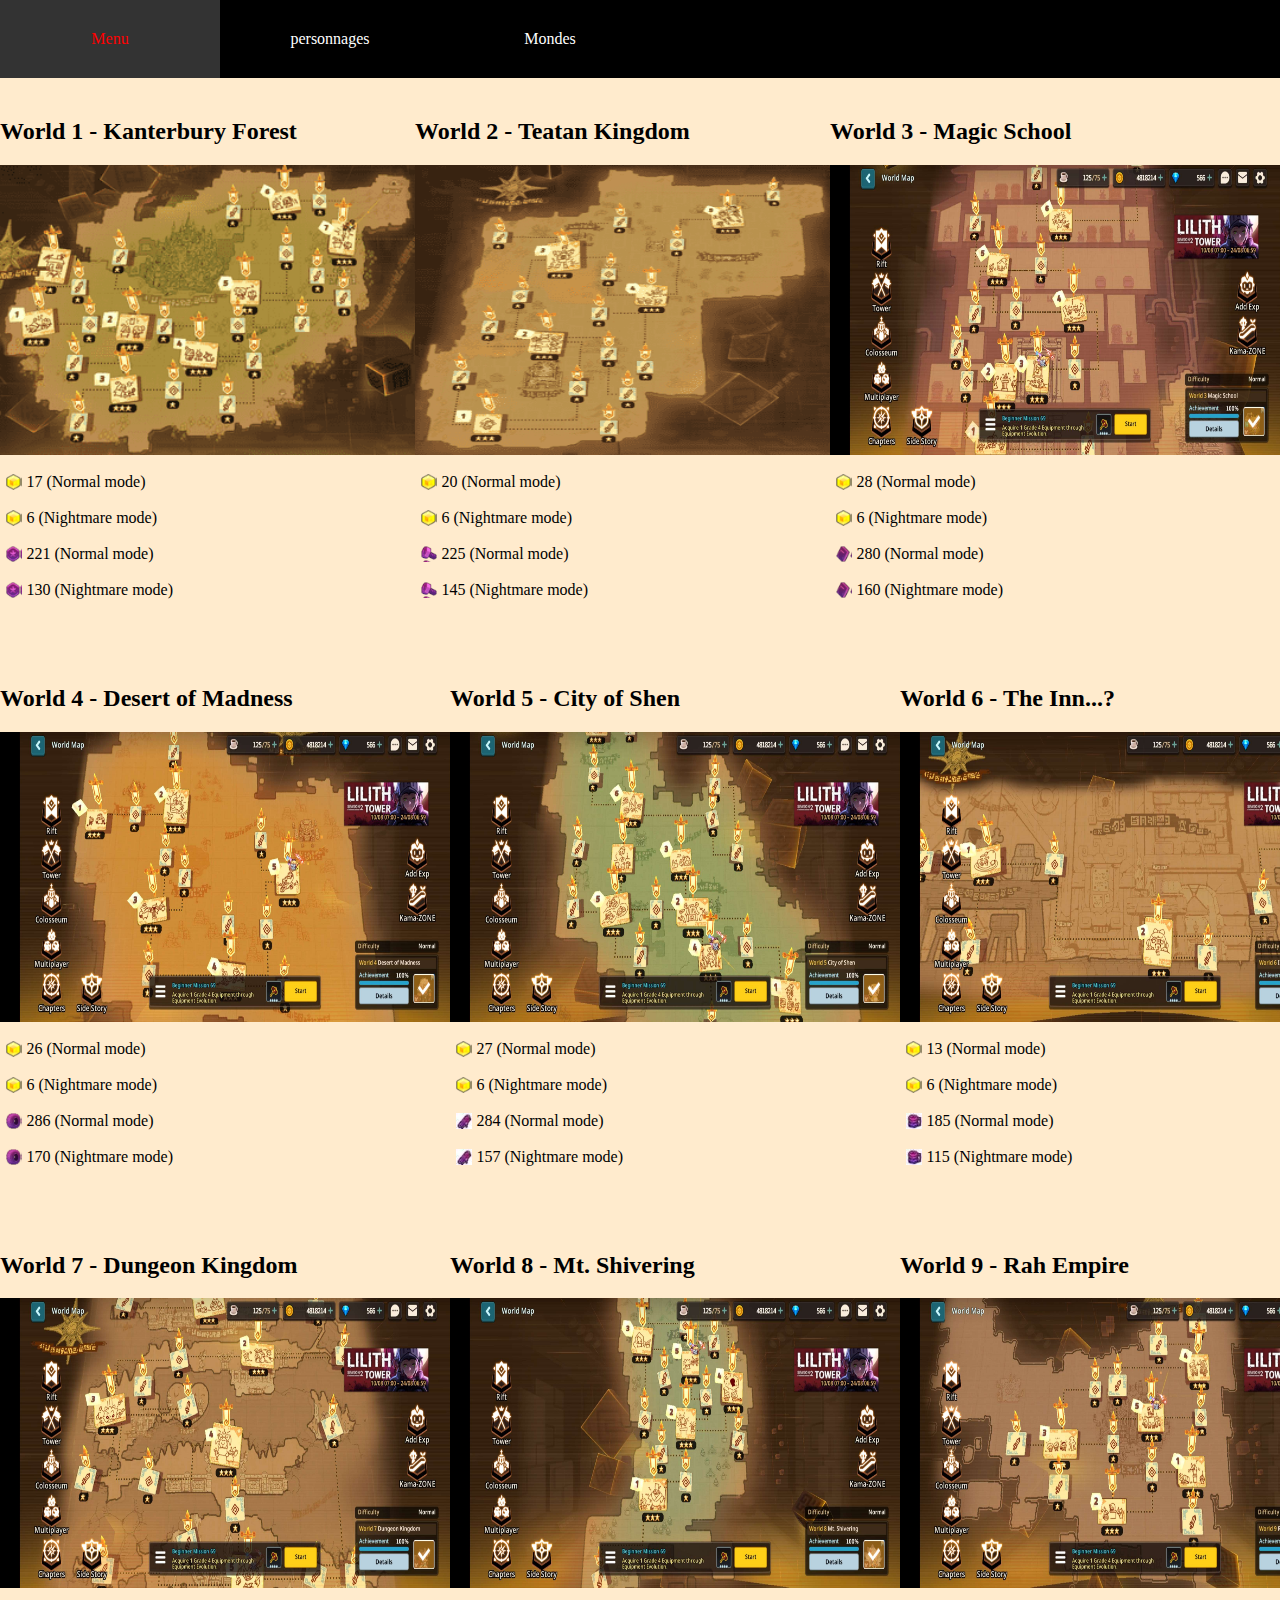
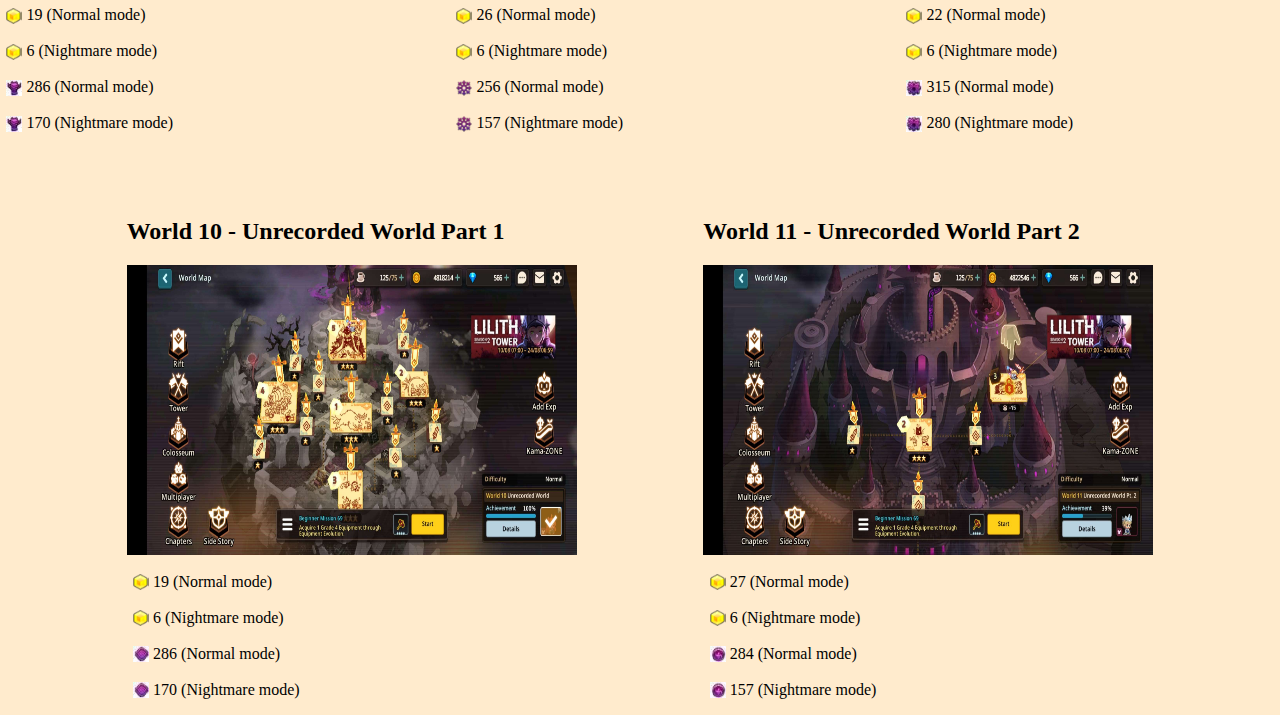
<file: mondes.html>
<!DOCTYPE html>
<html lang="fr">

<head>
    <title>Guardian Tales</title>
    <meta charset="utf-8">
    <link href="stylepagecss1/mondes.css" rel="stylesheet">
    <link rel="icon" type="image/png" sizes="96x96" href="prin.png">
</head>

<body>
    <nav>
        <div id="barre">
            <ul>
                <li> <a href="index.html">Menu</a></li>
                <li> <a href="personnages.html">personnages</a></li>
                <li> <a href="mondes.html">Mondes</a>
                    <ul>
                        <li> <a href="mondes.html">Chapitre 1</a></li>
                        <li> <a href="chap2.html">Chapitre 2</a></li>
                    </ul>
                </li>
            </ul>
        </div>
    </nav>
    <div class="main">
        <div class="submain">
            <h2>World 1 - Kanterbury Forest</h2>
            <img src="monde1.png" height="290px" alt=" World 1 - Kanterbury Forest">
            <div class="description">
                <p> 17 (Normal mode)</p>
                <p> 6 (Nightmare mode)</p>
                <div class="description1">
                    <p> 221 (Normal mode)</p>
                    <p> 130 (Nightmare mode)</p>
                </div>
            </div>
        </div>
        <div class="submain">
            <h2>World 2 - Teatan Kingdom</h2>
            <img src="monde2.png" height="290px" alr=" World 2 - Teatan Kingdom">
            <div class="description2">
                <p> 20 (Normal mode)</p>
                <p> 6 (Nightmare mode)</p>
                <div class="description3">
                    <p> 225 (Normal mode)</p>
                    <p> 145 (Nightmare mode)</p>
                </div>
            </div>
        </div>
        <div class="submain">
            <h2>World 3 - Magic School</h2>
            <img src="monde3.jpg" height="290px" alt="World 3 - Magic School">
            <div class="description4">
                <p> 28 (Normal mode)</p>
                <p> 6 (Nightmare mode)</p>
                <div class="description5">
                    <p> 280 (Normal mode)</p>
                    <p> 160 (Nightmare mode)</p>
                </div>
            </div>
        </div>
    </div>
    <div class="main1">
        <div class="submain1">
            <h2>World 4 - Desert of Madness</h2>
            <img src="monde4.jpg" height="290px" alt="World 4 - Desert of Madness">
            <div class="description6">
                <p> 26 (Normal mode)</p>
                <p> 6 (Nightmare mode)</p>
                <div class="description7">
                    <p> 286 (Normal mode)</p>
                    <p> 170 (Nightmare mode)</p>
                </div>
            </div>
        </div>
        <div class="submain1">
            <h2>World 5 - City of Shen</h2>
            <img src="monde5.jpg" height="290px" alt="World 5 - City of Shen">
            <div class="description8">
                <p> 27 (Normal mode)</p>
                <p> 6 (Nightmare mode)</p>
                <div class="description9">
                    <p> 284 (Normal mode)</p>
                    <p> 157 (Nightmare mode)</p>
                </div>
            </div>
        </div>
        <div class="submain1">
            <h2>World 6 - The Inn...?</h2>
            <img src="monde6.jpg" height="290px" alt="World 6 - The Inn...?">
            <div class="description10">
                <p> 13 (Normal mode)</p>
                <p> 6 (Nightmare mode)</p>
                <div class="description11">
                    <p> 185 (Normal mode)</p>
                    <p> 115 (Nightmare mode)</p>
                </div>
            </div>
        </div>
    </div>
    <div class="main2">
        <div class="submain2">
            <h2> World 7 - Dungeon Kingdom</h2>
            <img src="monde7.jpg" height="290px" alt=" World 7 - Dungeon Kingdoms">
            <div class="description12">
                <p> 19 (Normal mode)</p>
                <p> 6 (Nightmare mode)</p>
                <div class="description13">
                    <p> 286 (Normal mode)</p>
                    <p> 170 (Nightmare mode)</p>
                </div>
            </div>
        </div>
        <div class="submain2">
            <h2>World 8 - Mt. Shivering</h2>
            <img src="monde8.jpg" height="290px" alt="World 8 - Mt. Shivering">
            <div class="description14">
                <p> 26 (Normal mode)</p>
                <p> 6 (Nightmare mode)</p>
                <div class="description15">
                    <p> 256 (Normal mode)</p>
                    <p> 157 (Nightmare mode)</p>
                </div>
            </div>
        </div>
        <div class="submain2">
            <h2>World 9 - Rah Empire</h2>
            <img src="monde9.jpg" height="290px" alt=" World 9 - Rah Empire">
            <div class="description16">
                <p> 22 (Normal mode)</p>
                <p> 6 (Nightmare mode)</p>
                <div class="description17">
                    <p> 315 (Normal mode)</p>
                    <p> 280 (Nightmare mode)</p>
                </div>
            </div>
        </div>
    </div>
    <div class="main3">
        <div class="submain3">
            <h2>World 10 - Unrecorded World Part 1</h2>
            <img src="monde10.jpg" height="290px" alt="World 10 - Unrecorded World Part 1">
            <div class="description18">
                <p> 19 (Normal mode)</p>
                <p> 6 (Nightmare mode)</p>
                <div class="description19">
                    <p> 286 (Normal mode)</p>
                    <p> 170 (Nightmare mode)</p>
                </div>
            </div>
        </div>
        <div class="submain3">
            <h2>World 11 - Unrecorded World Part 2</h2>
            <img src="monde11.jpg" height="290px" alt="World 11 - Unrecorded World Part 2">
            <div class="description20">
                <p> 27 (Normal mode)</p>
                <p> 6 (Nightmare mode)</p>
                <div class="description21">
                    <p> 284 (Normal mode)</p>
                    <p> 157 (Nightmare mode)</p>
                </div>
            </div>
        </div>
    </div>
</body>
</html>
</file>
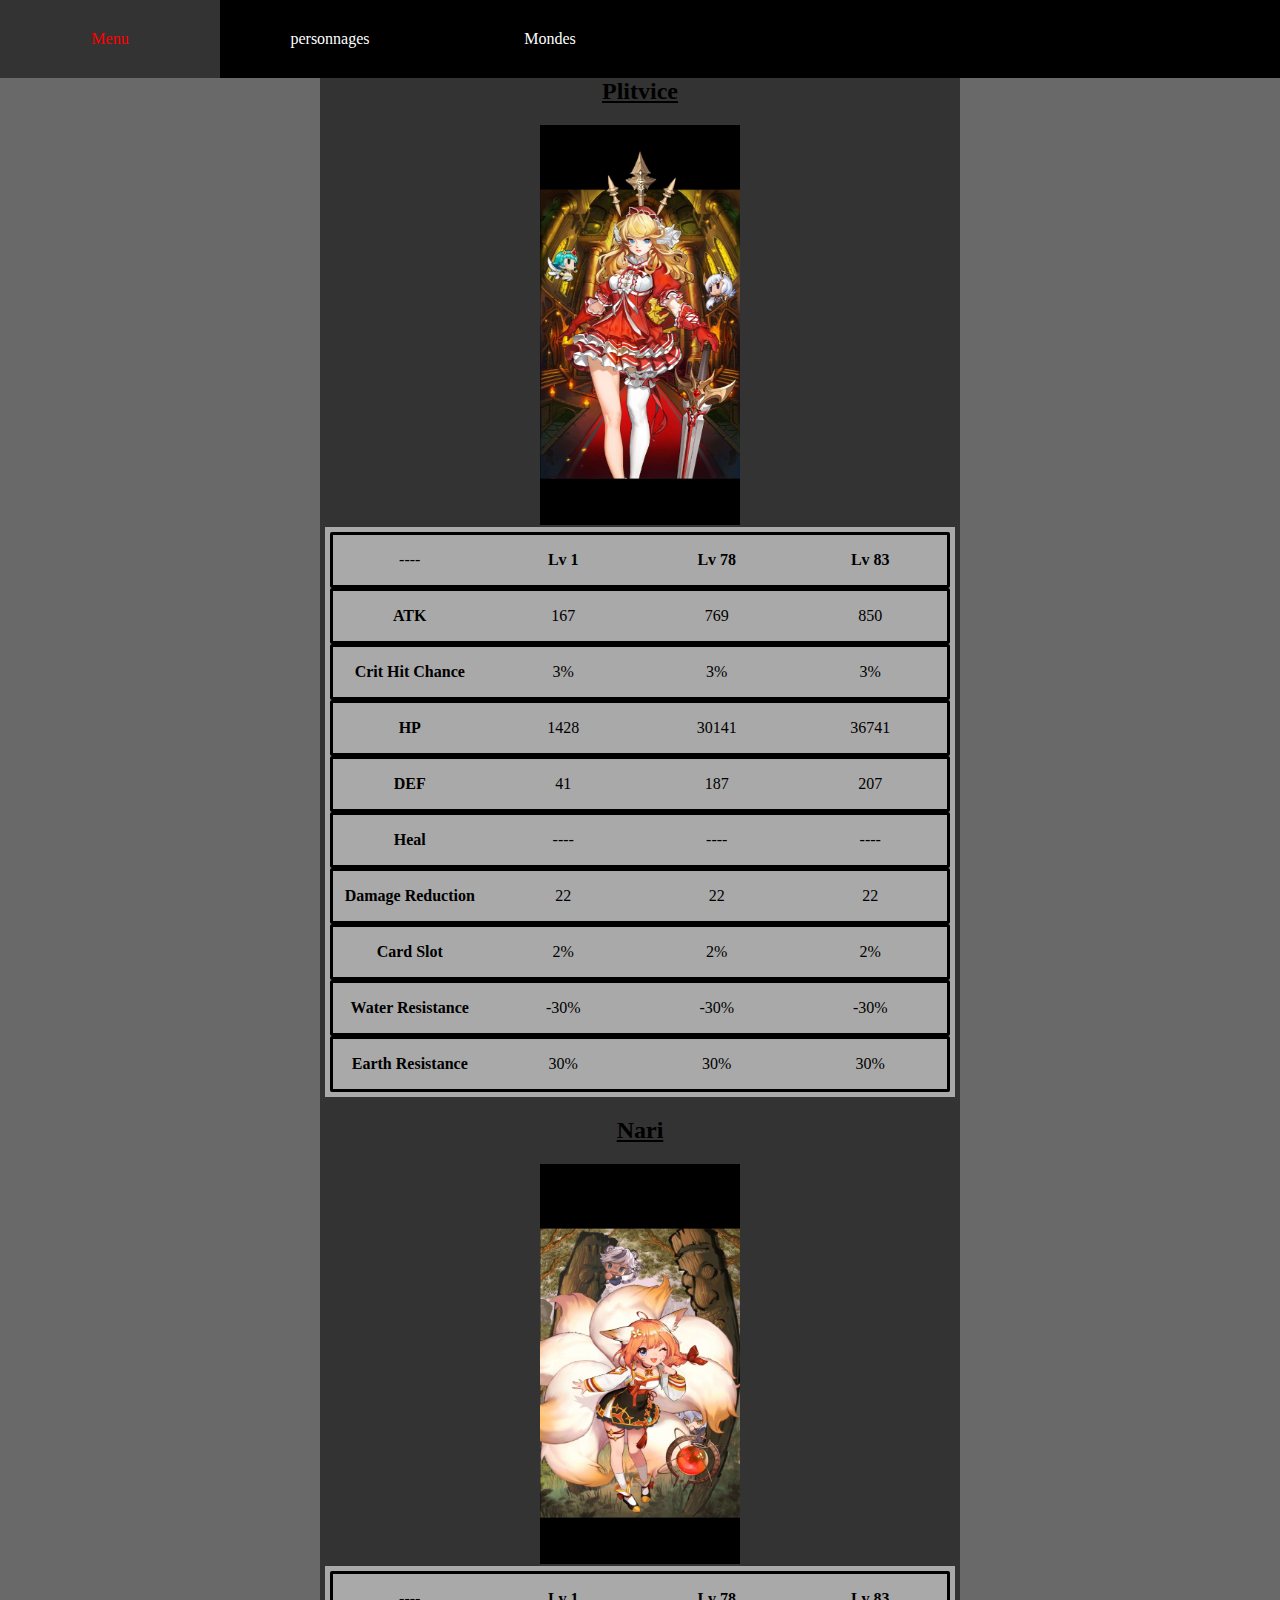
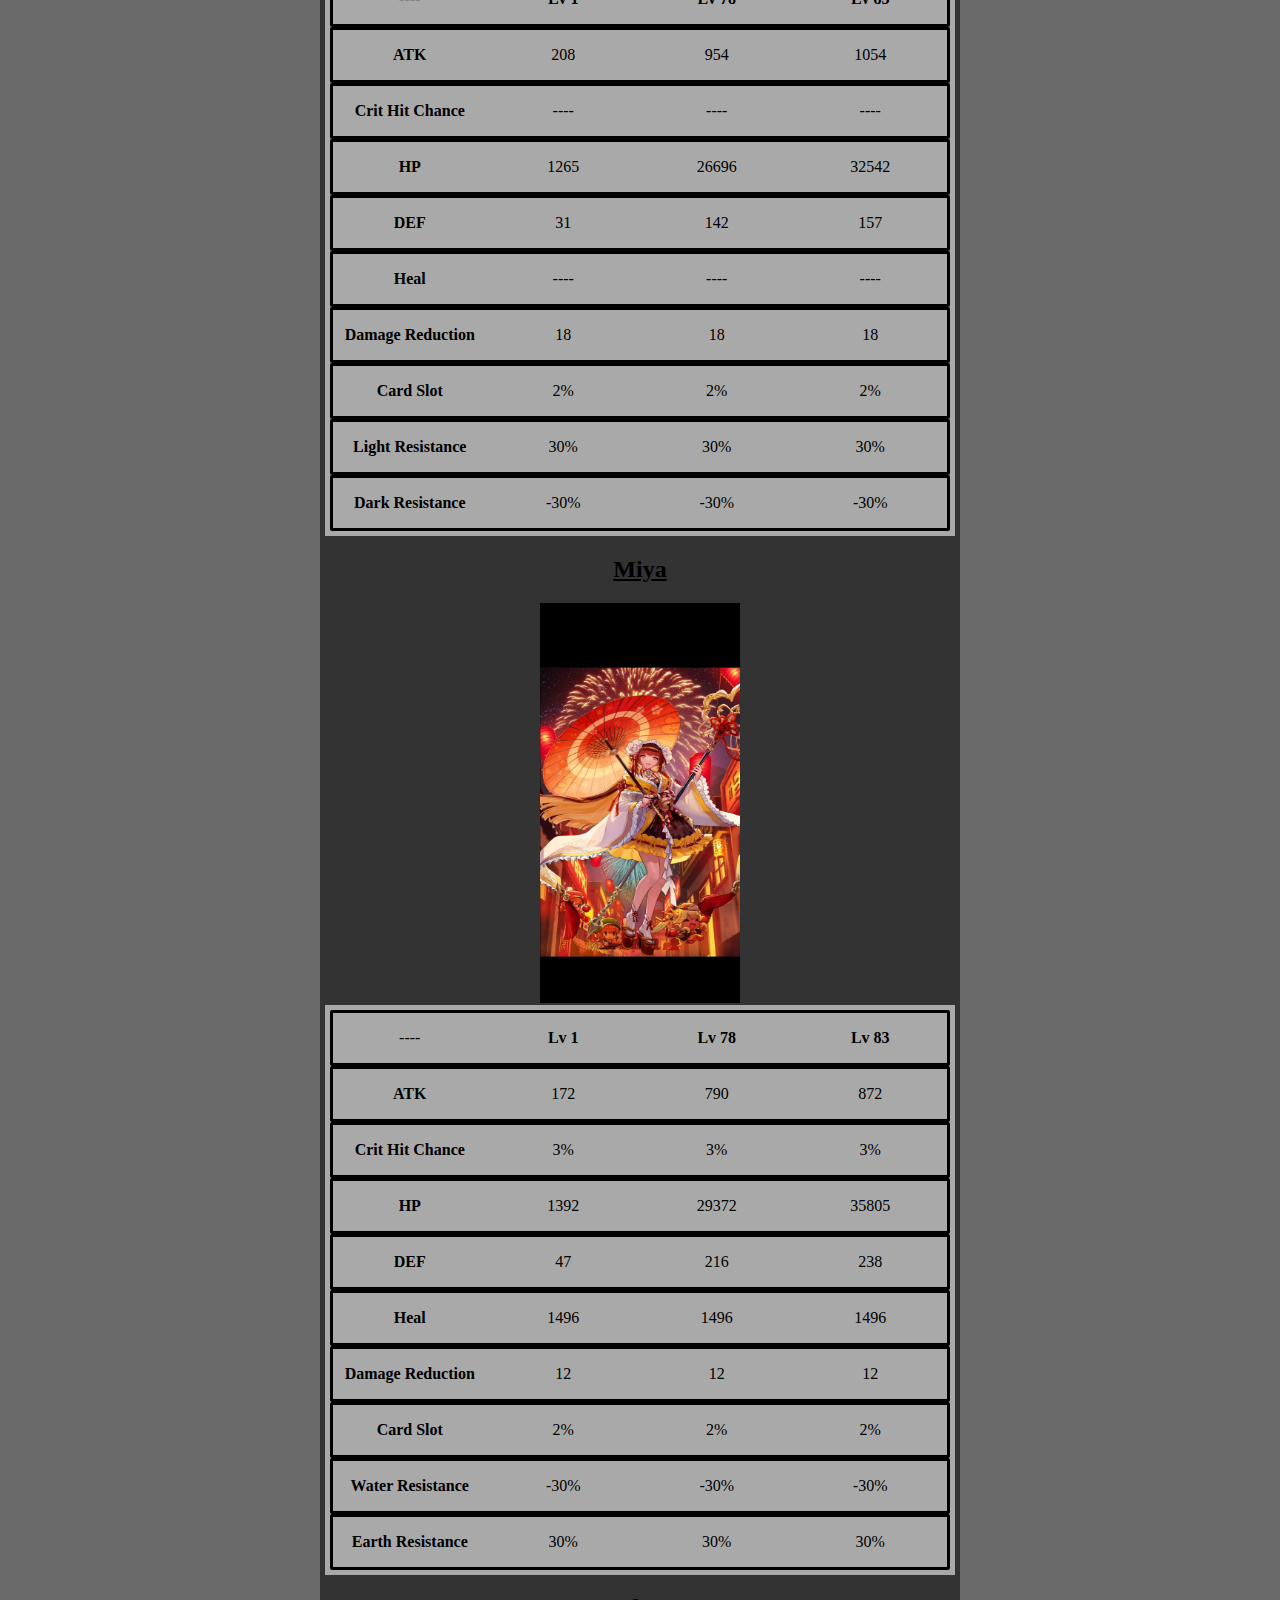
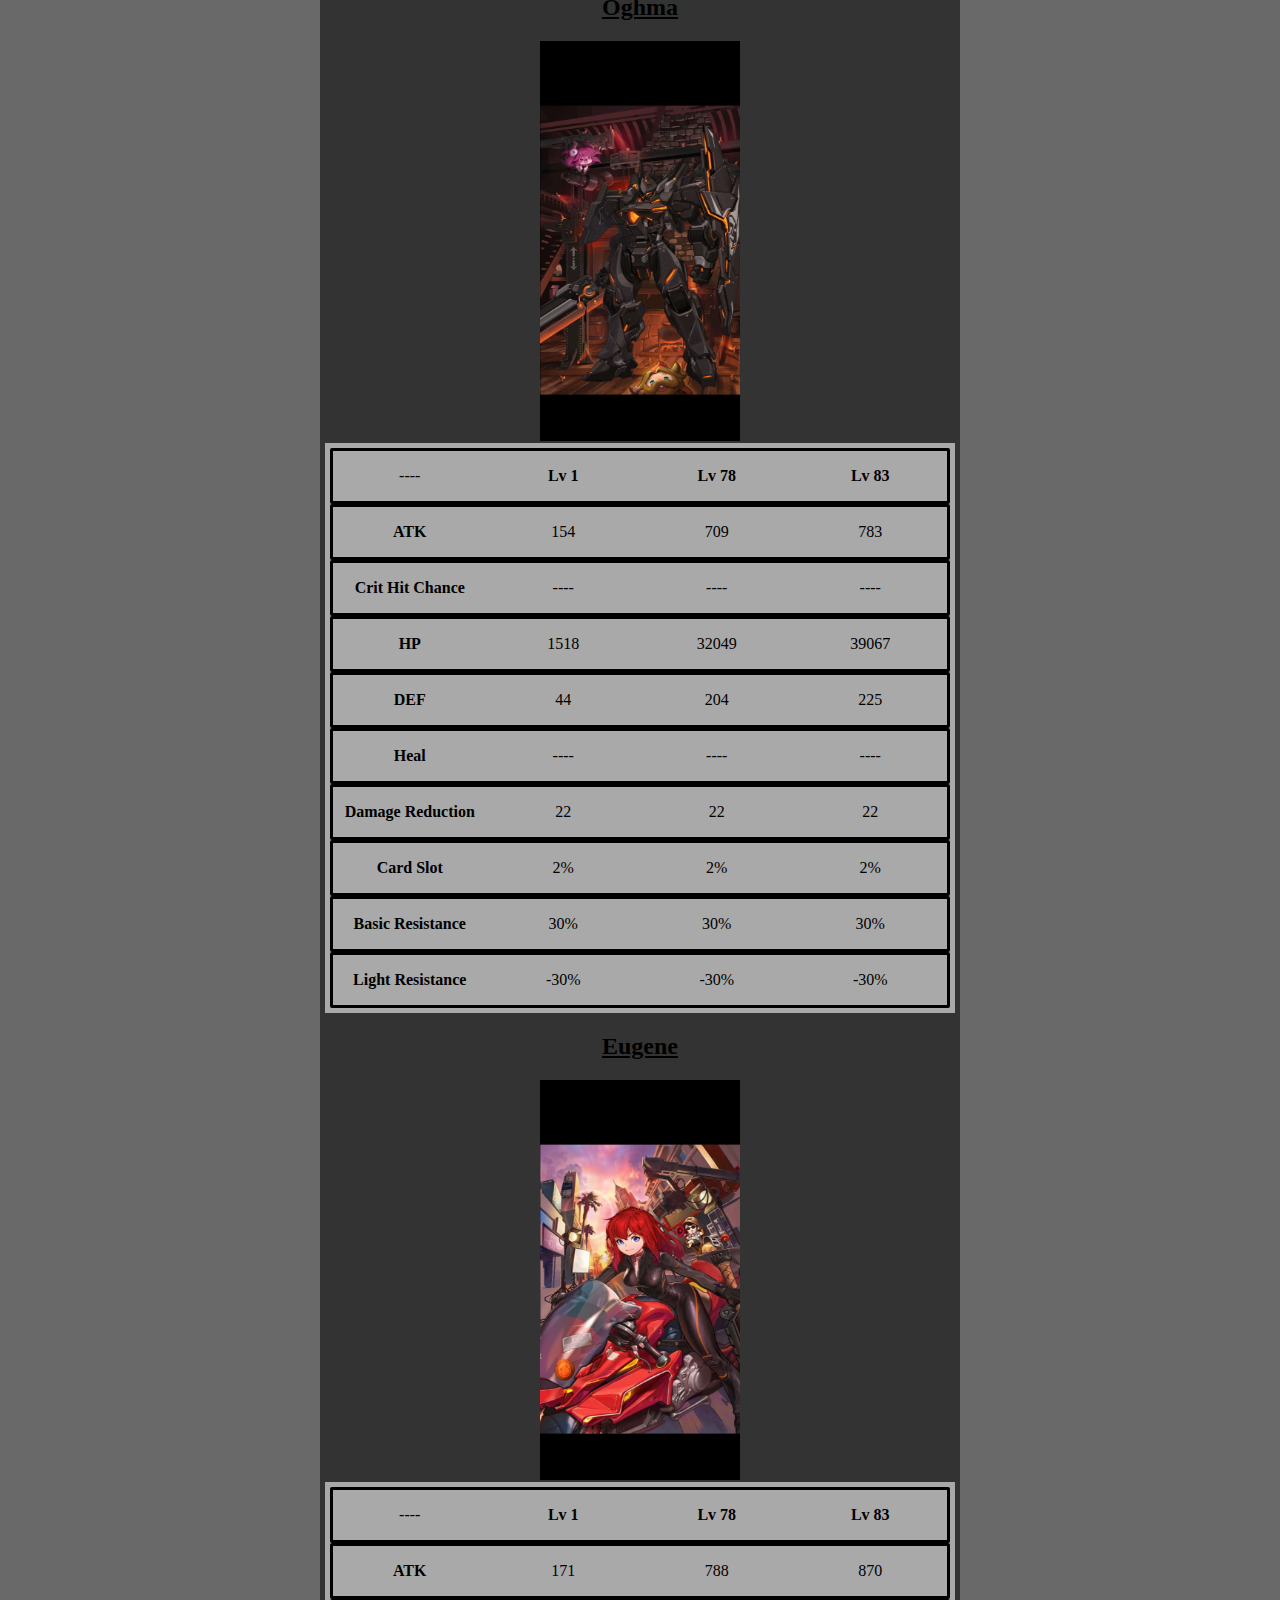
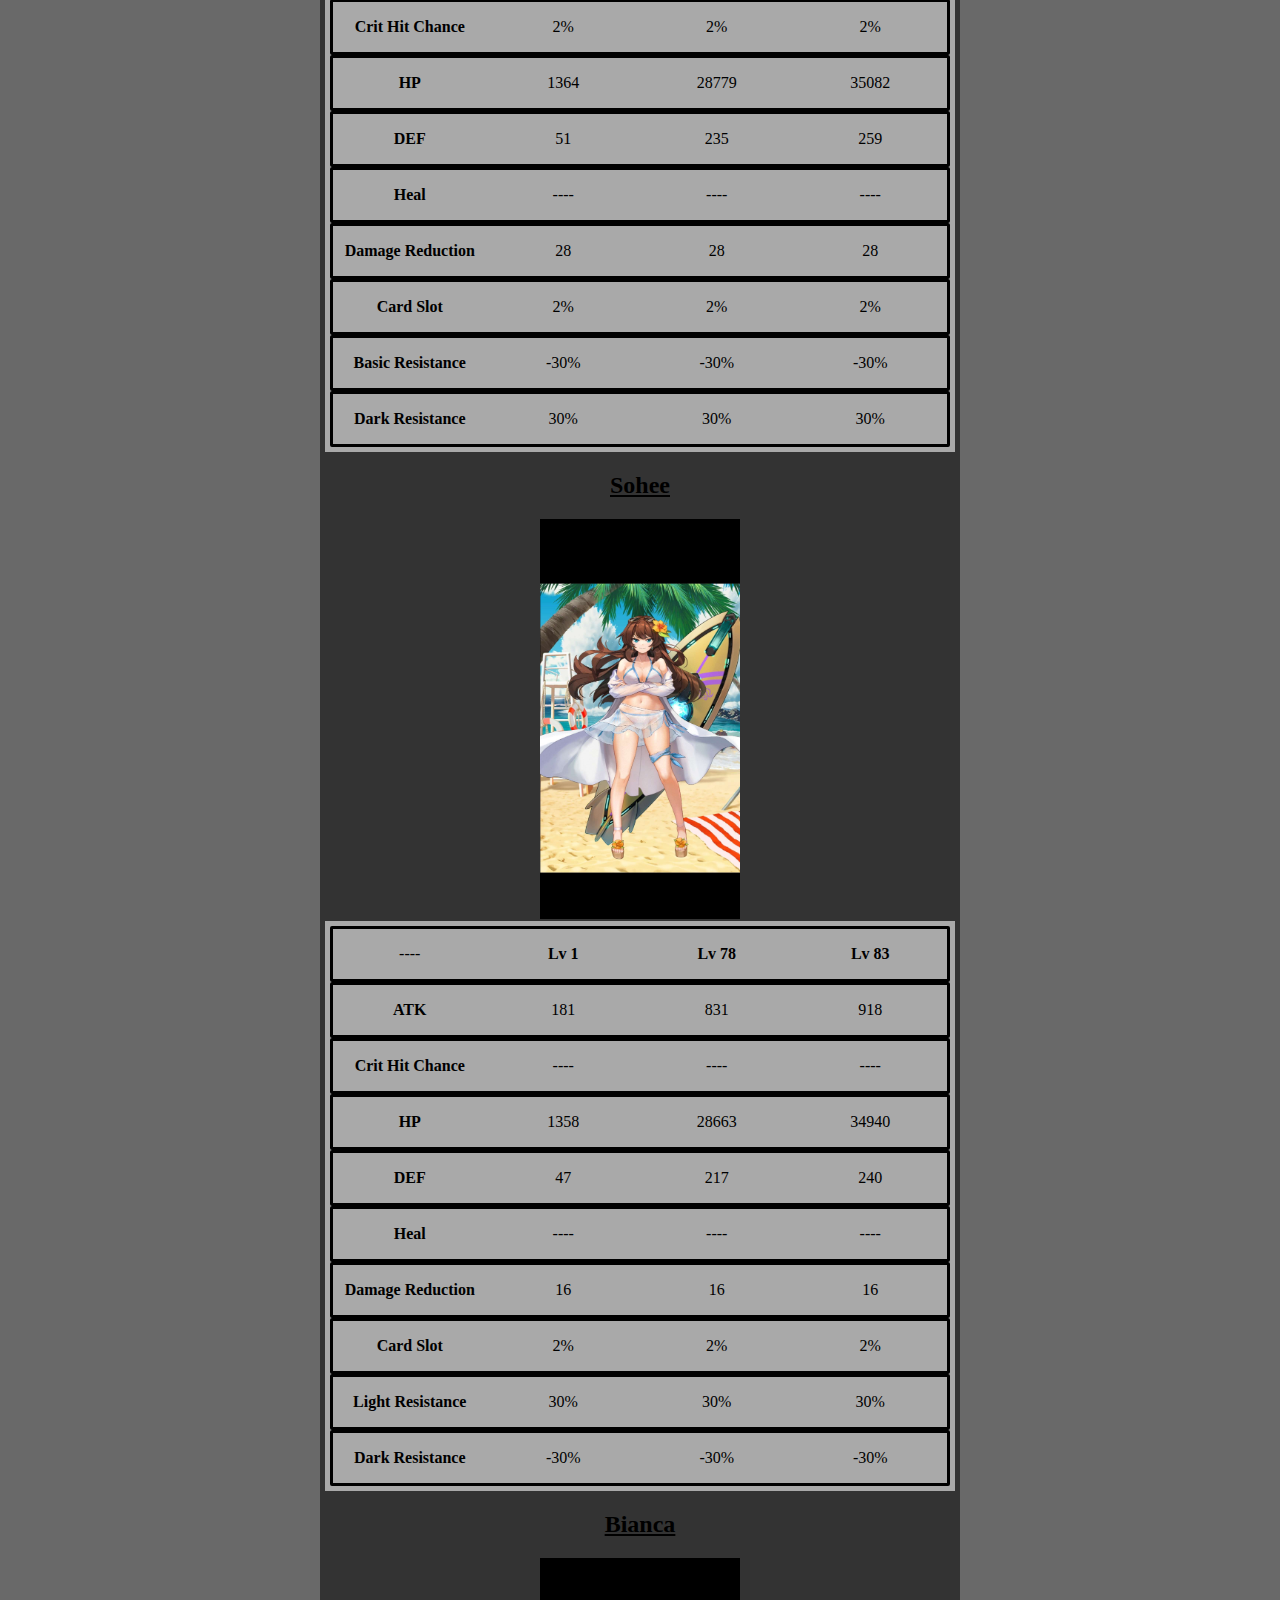
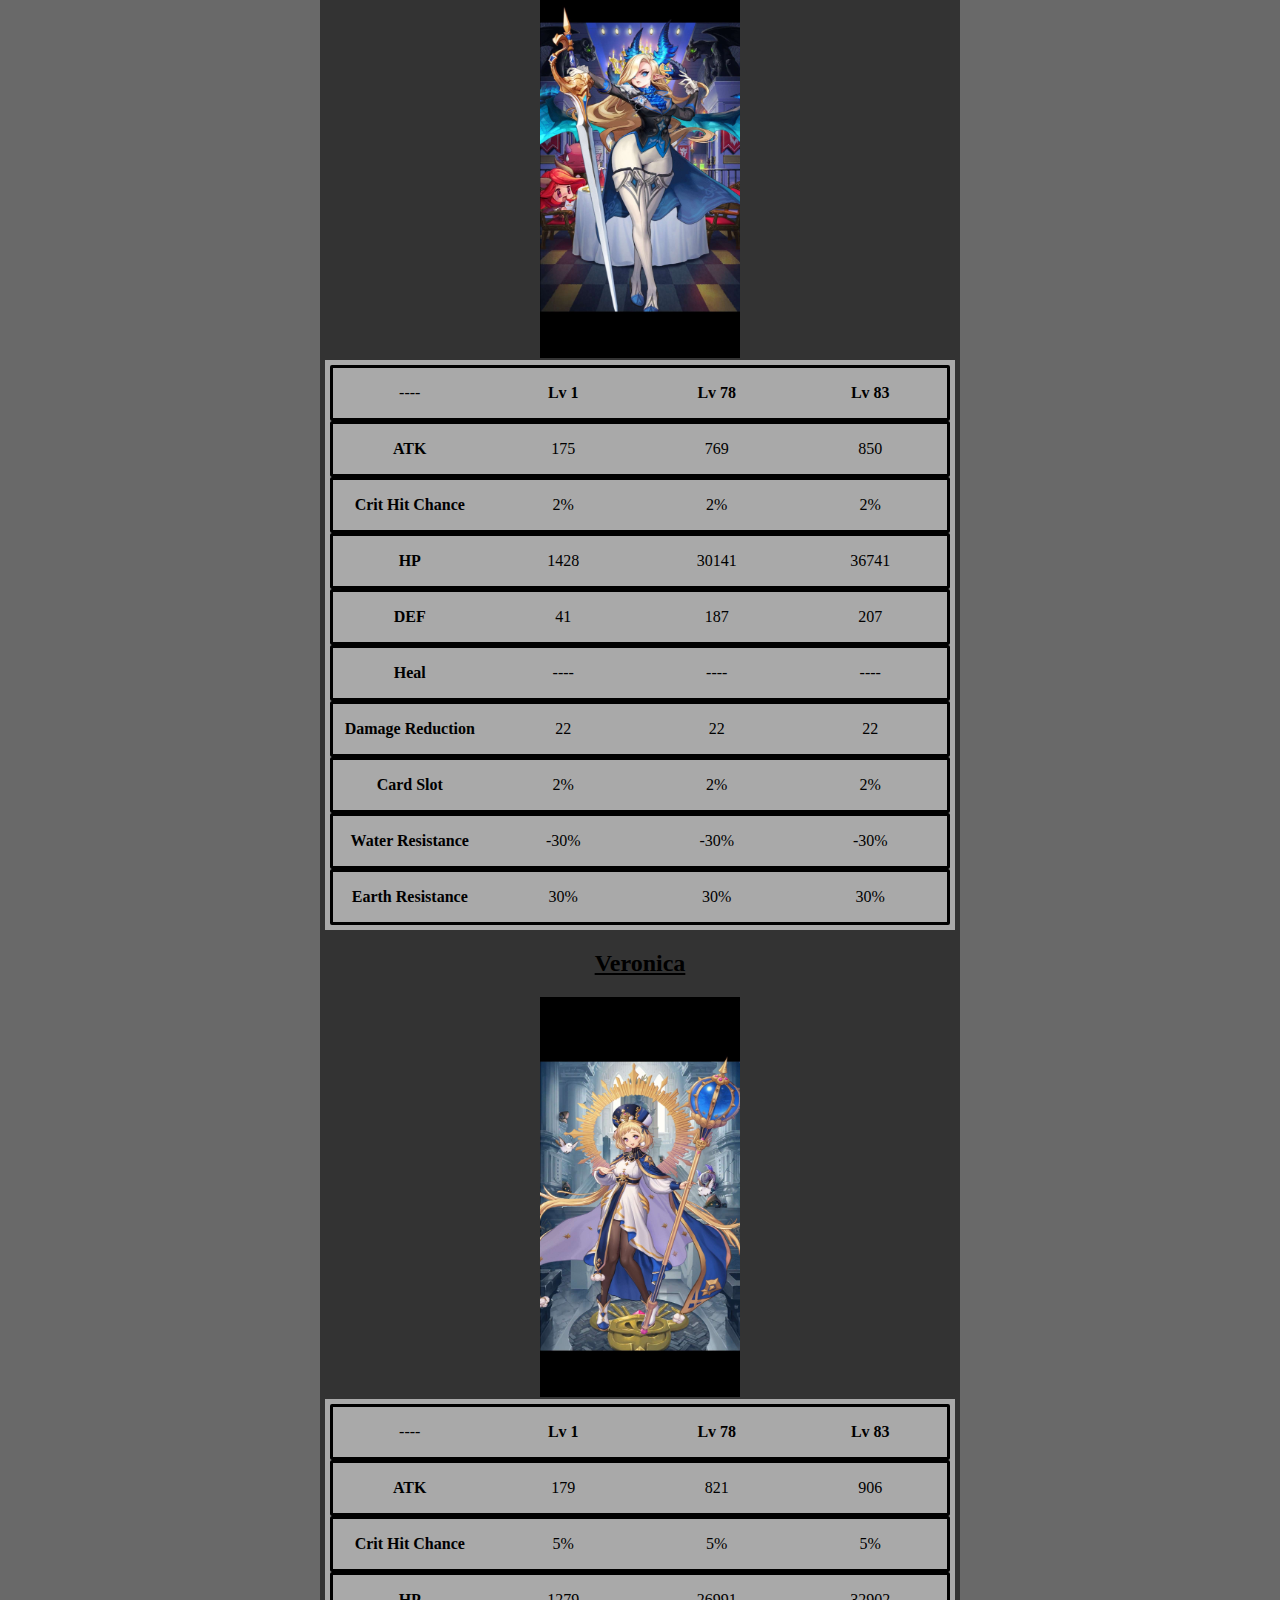
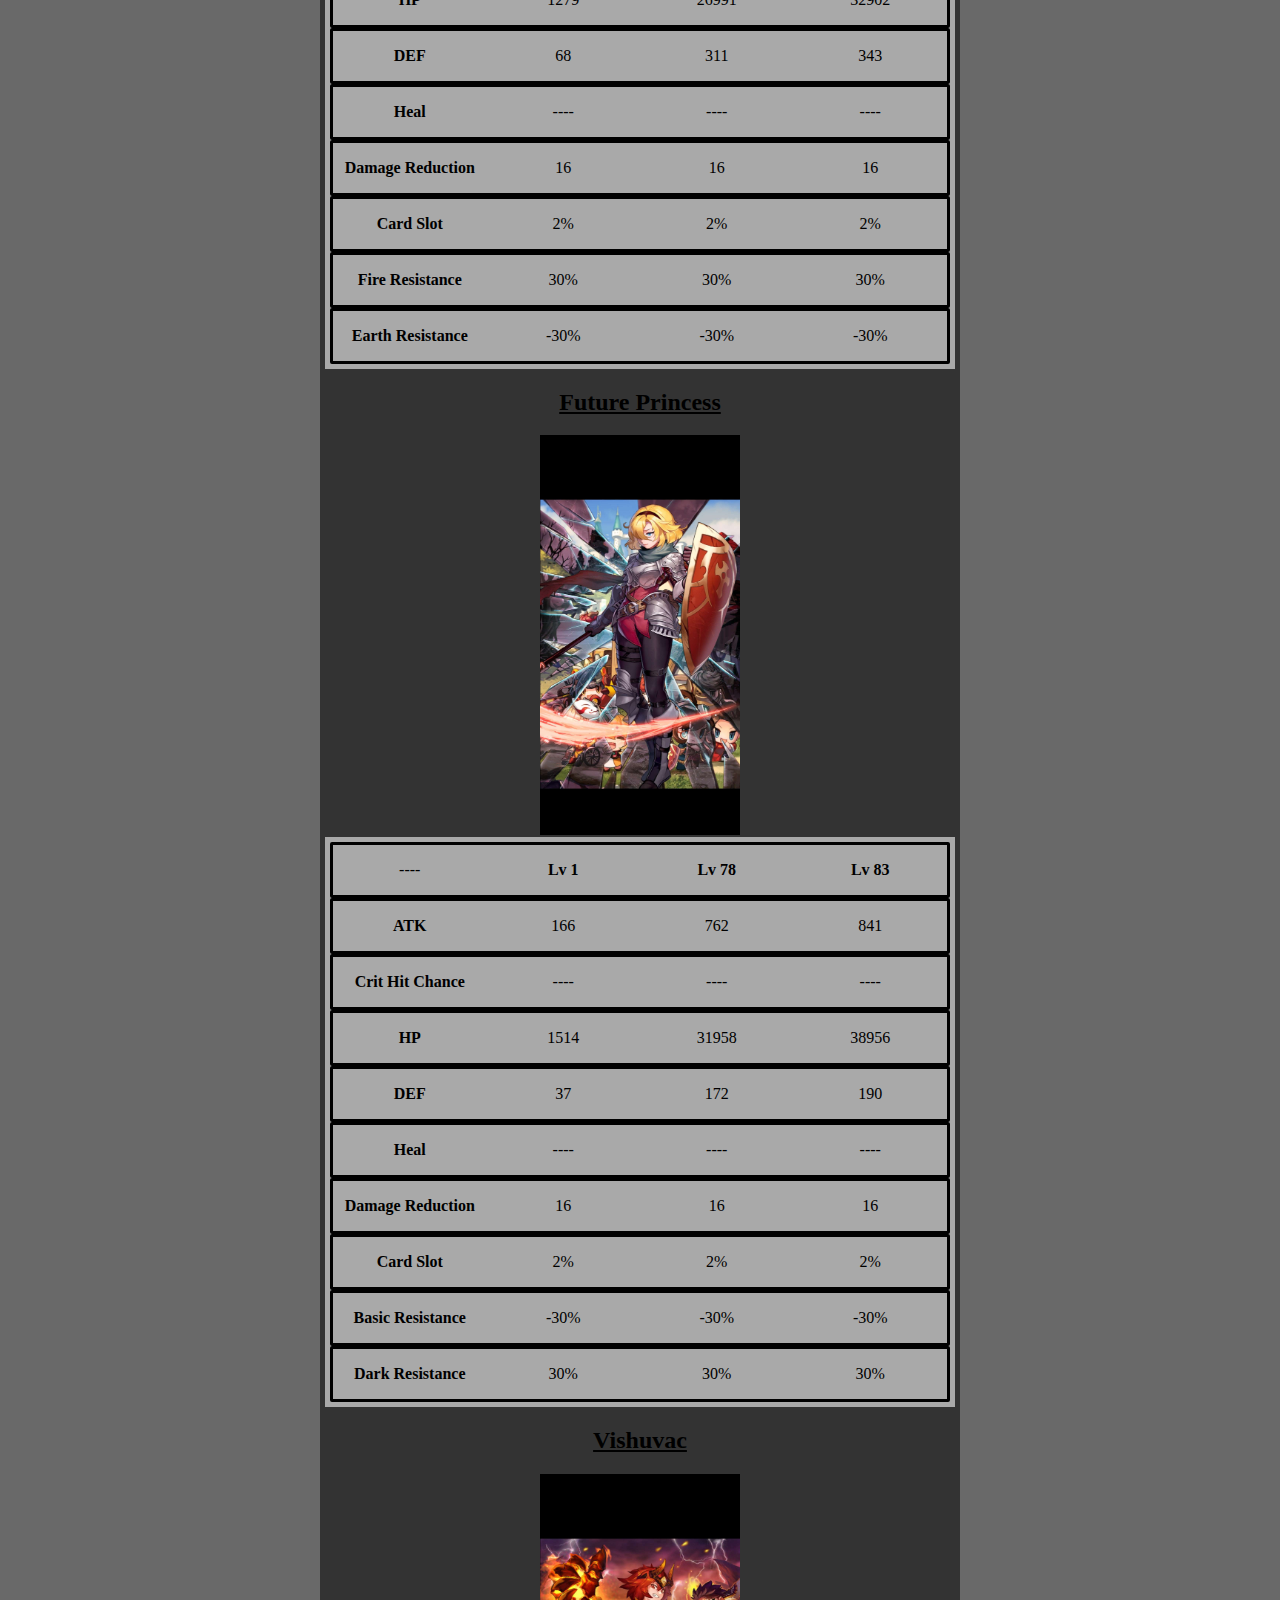
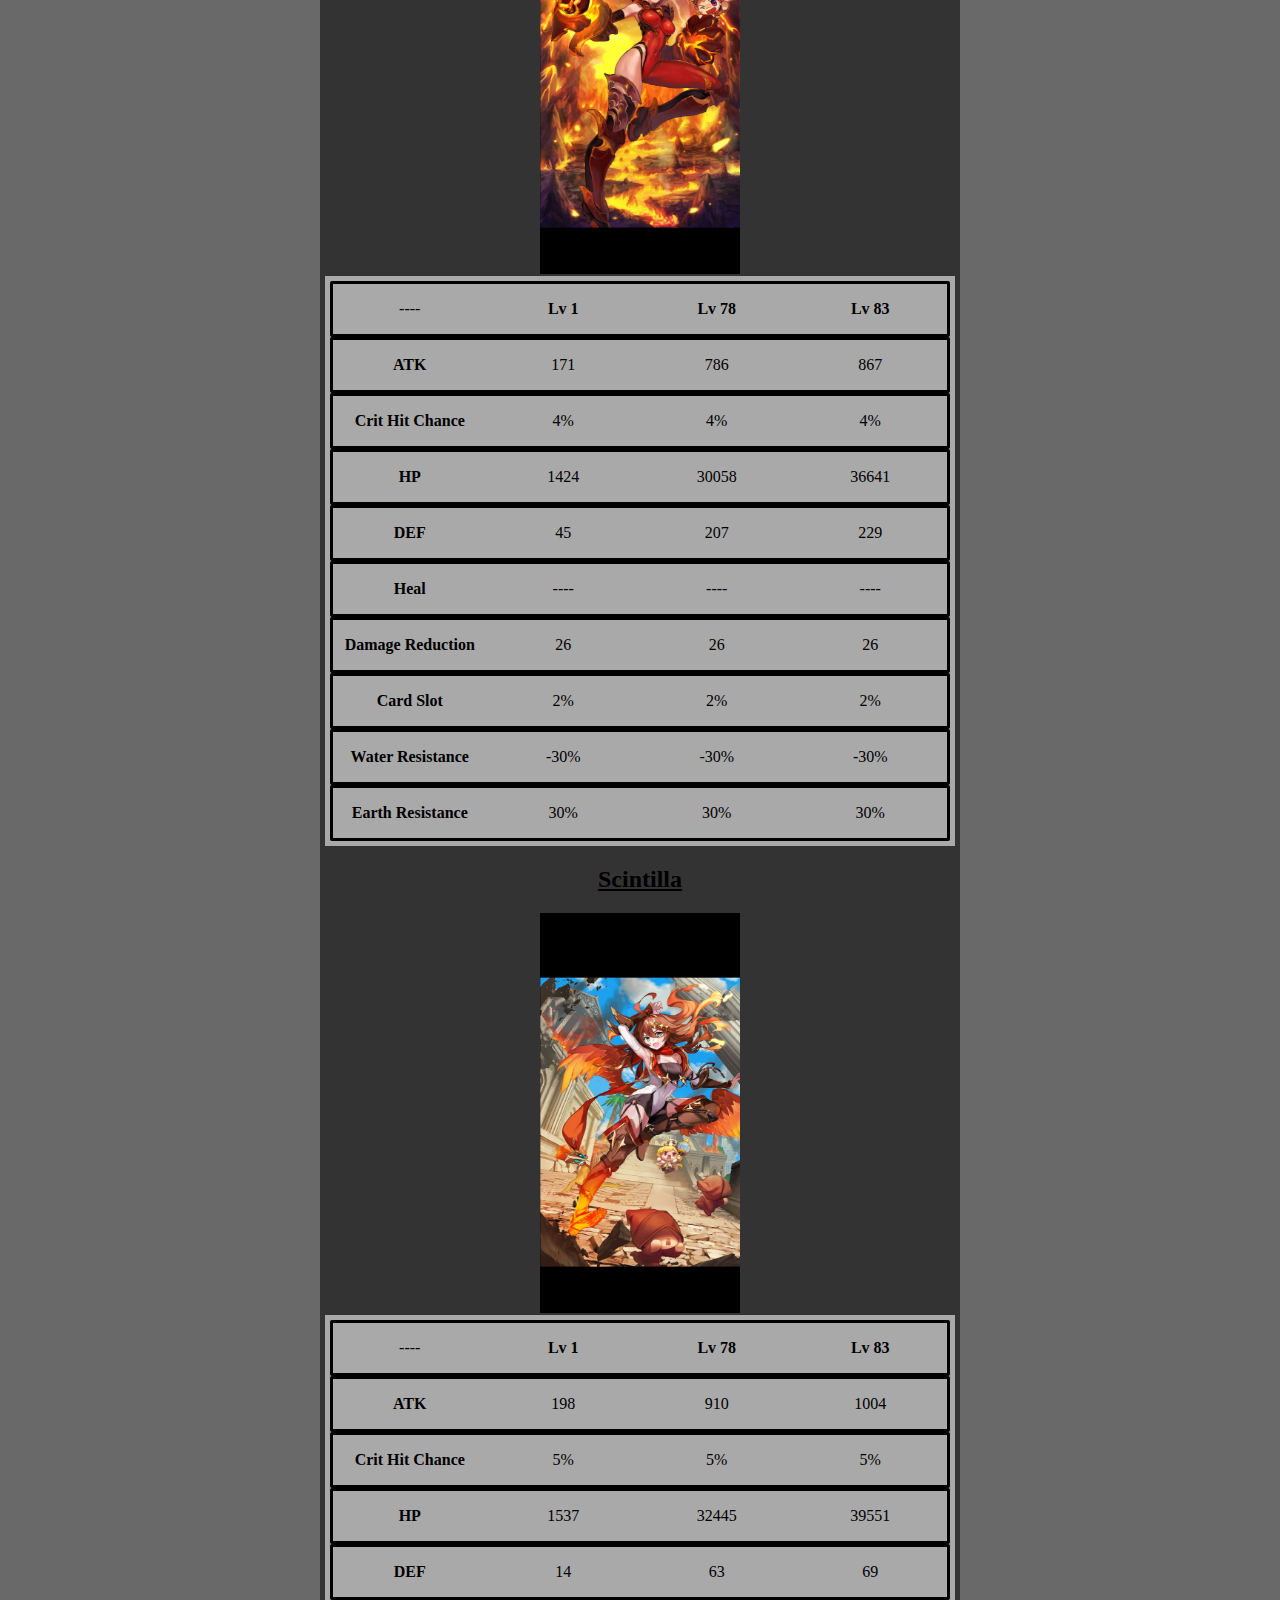
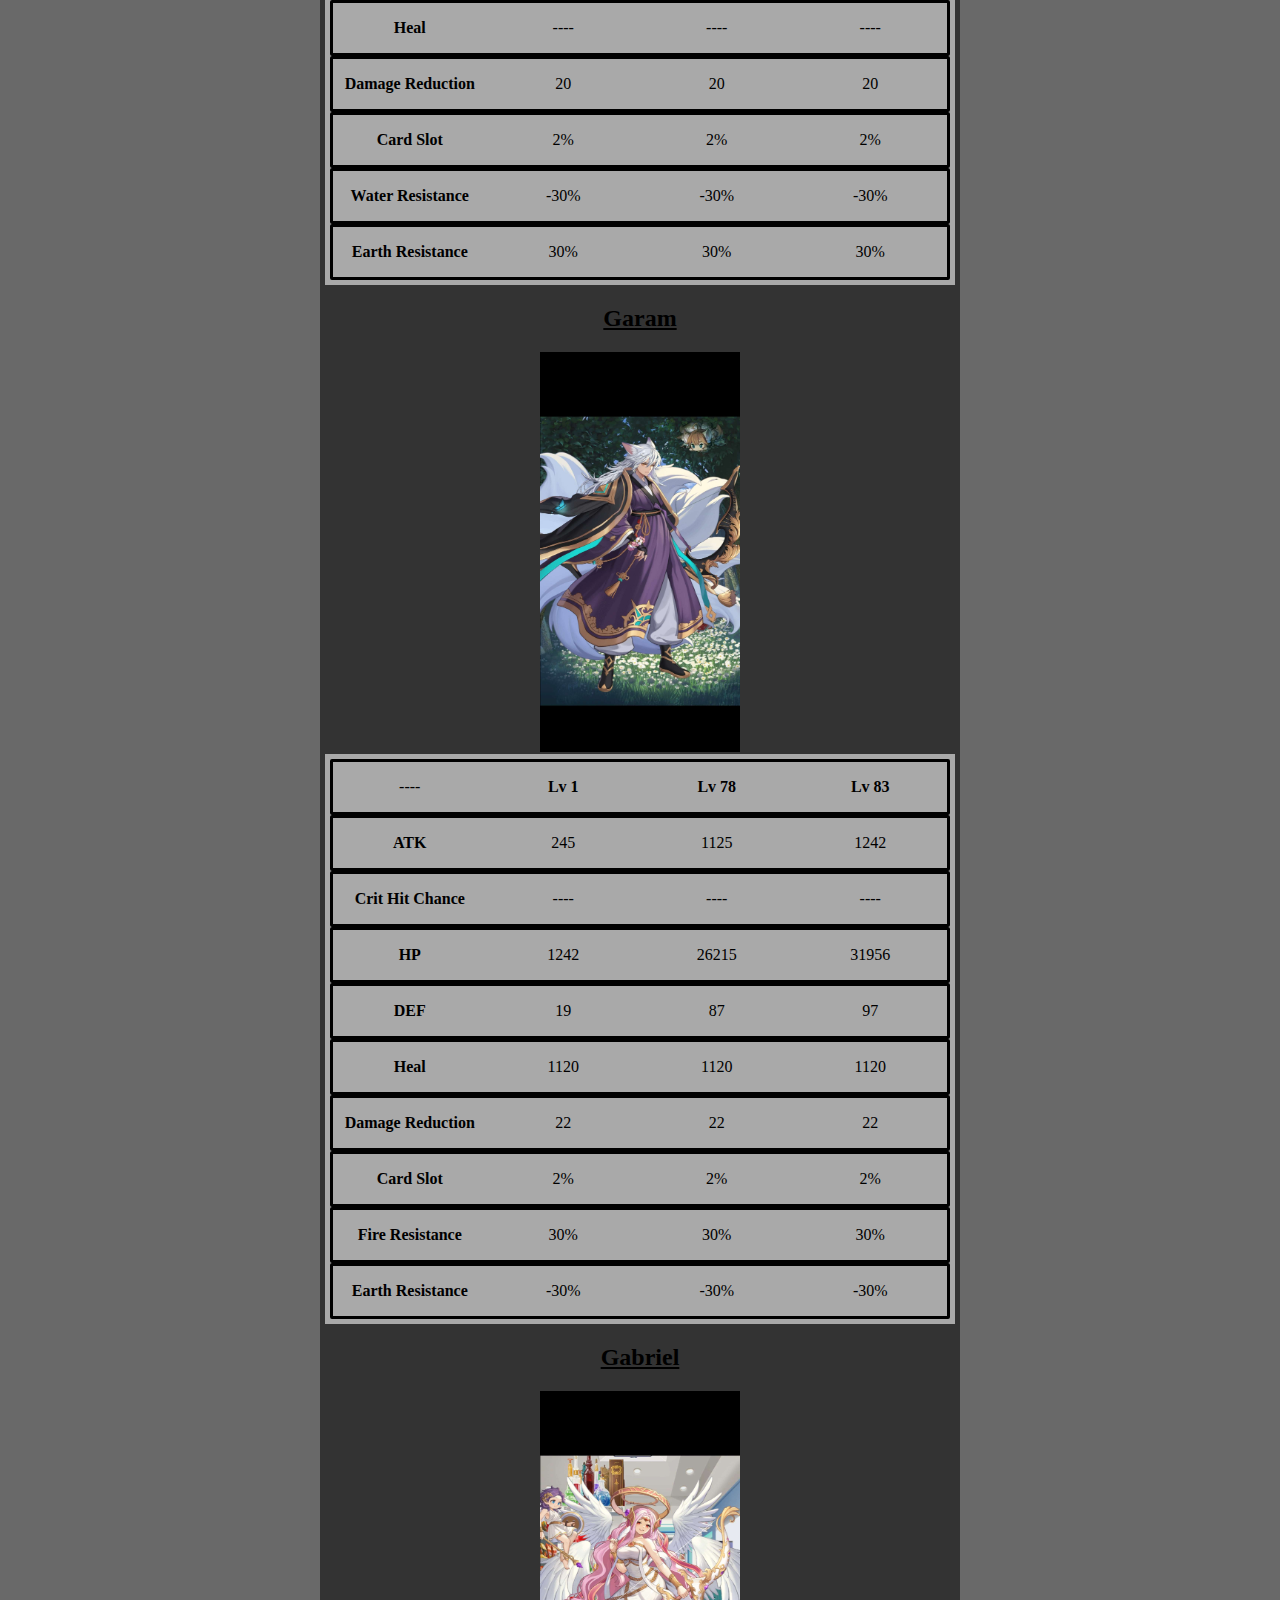
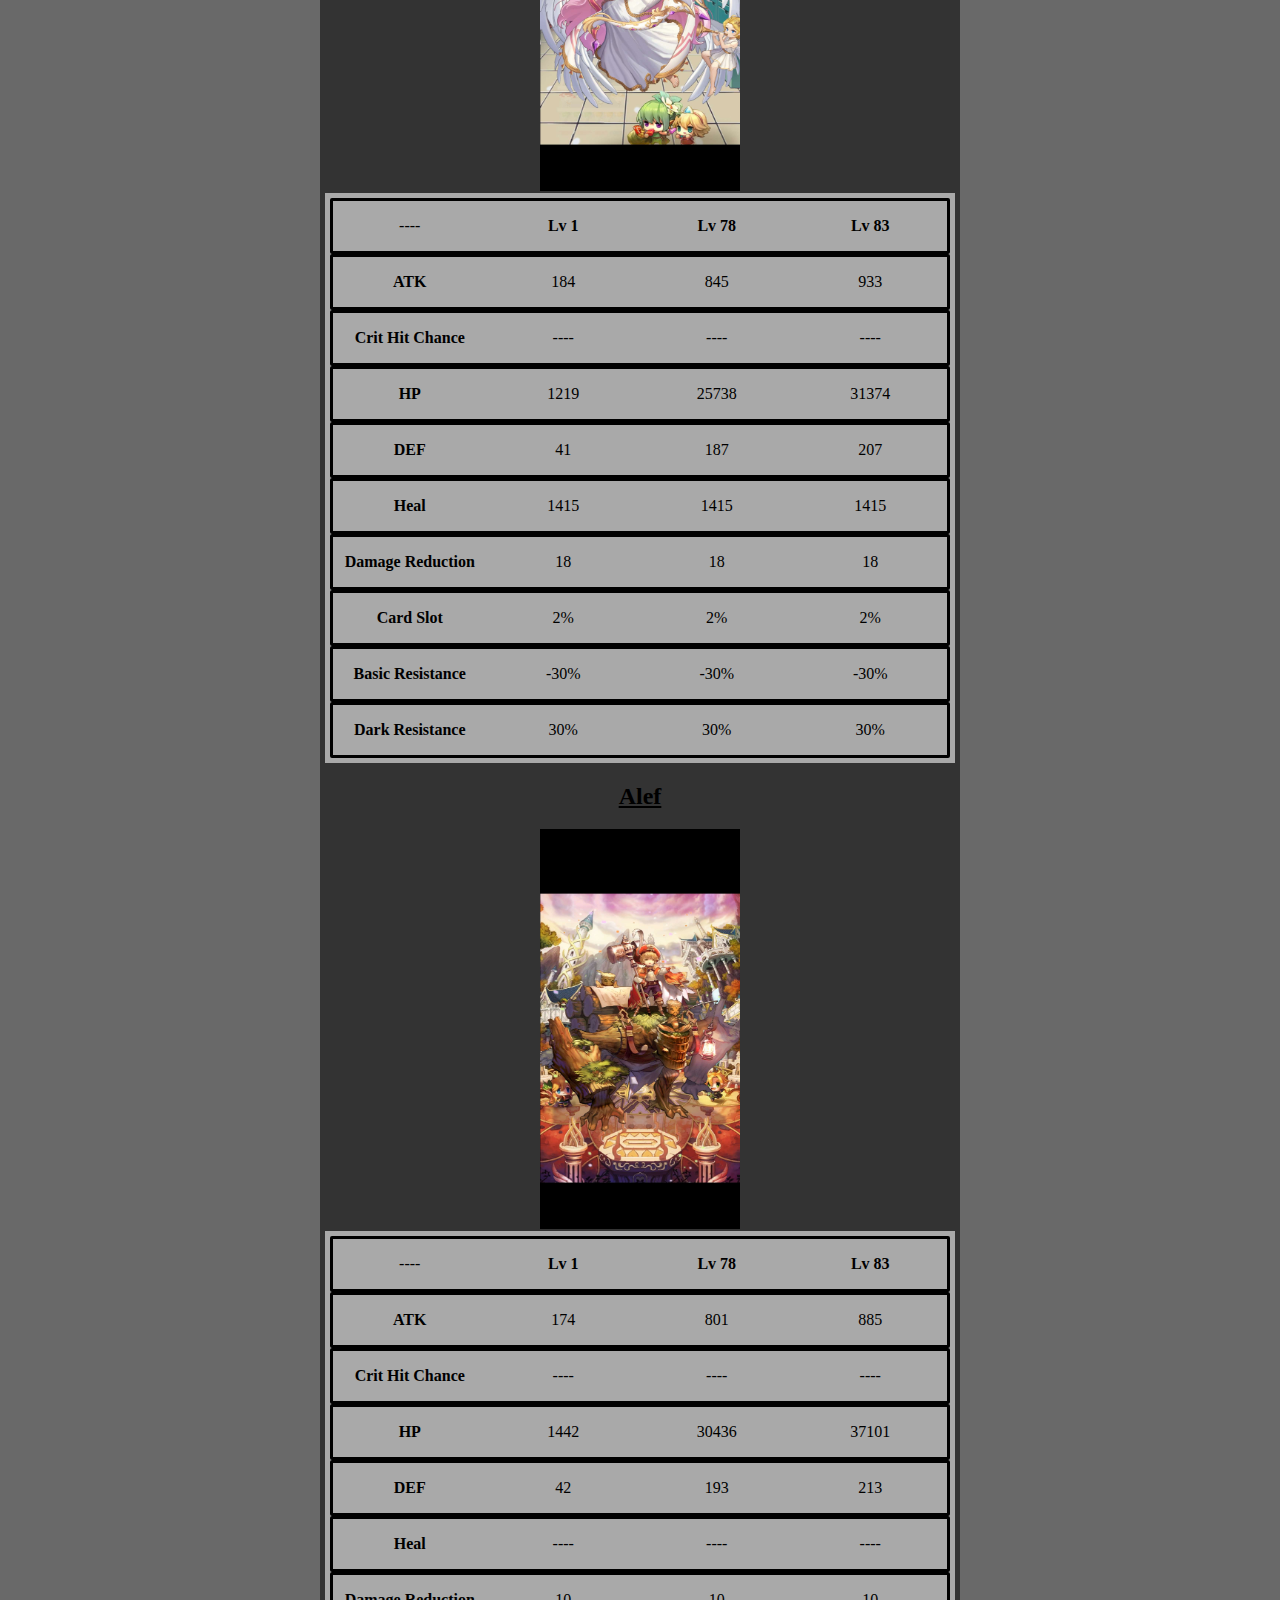
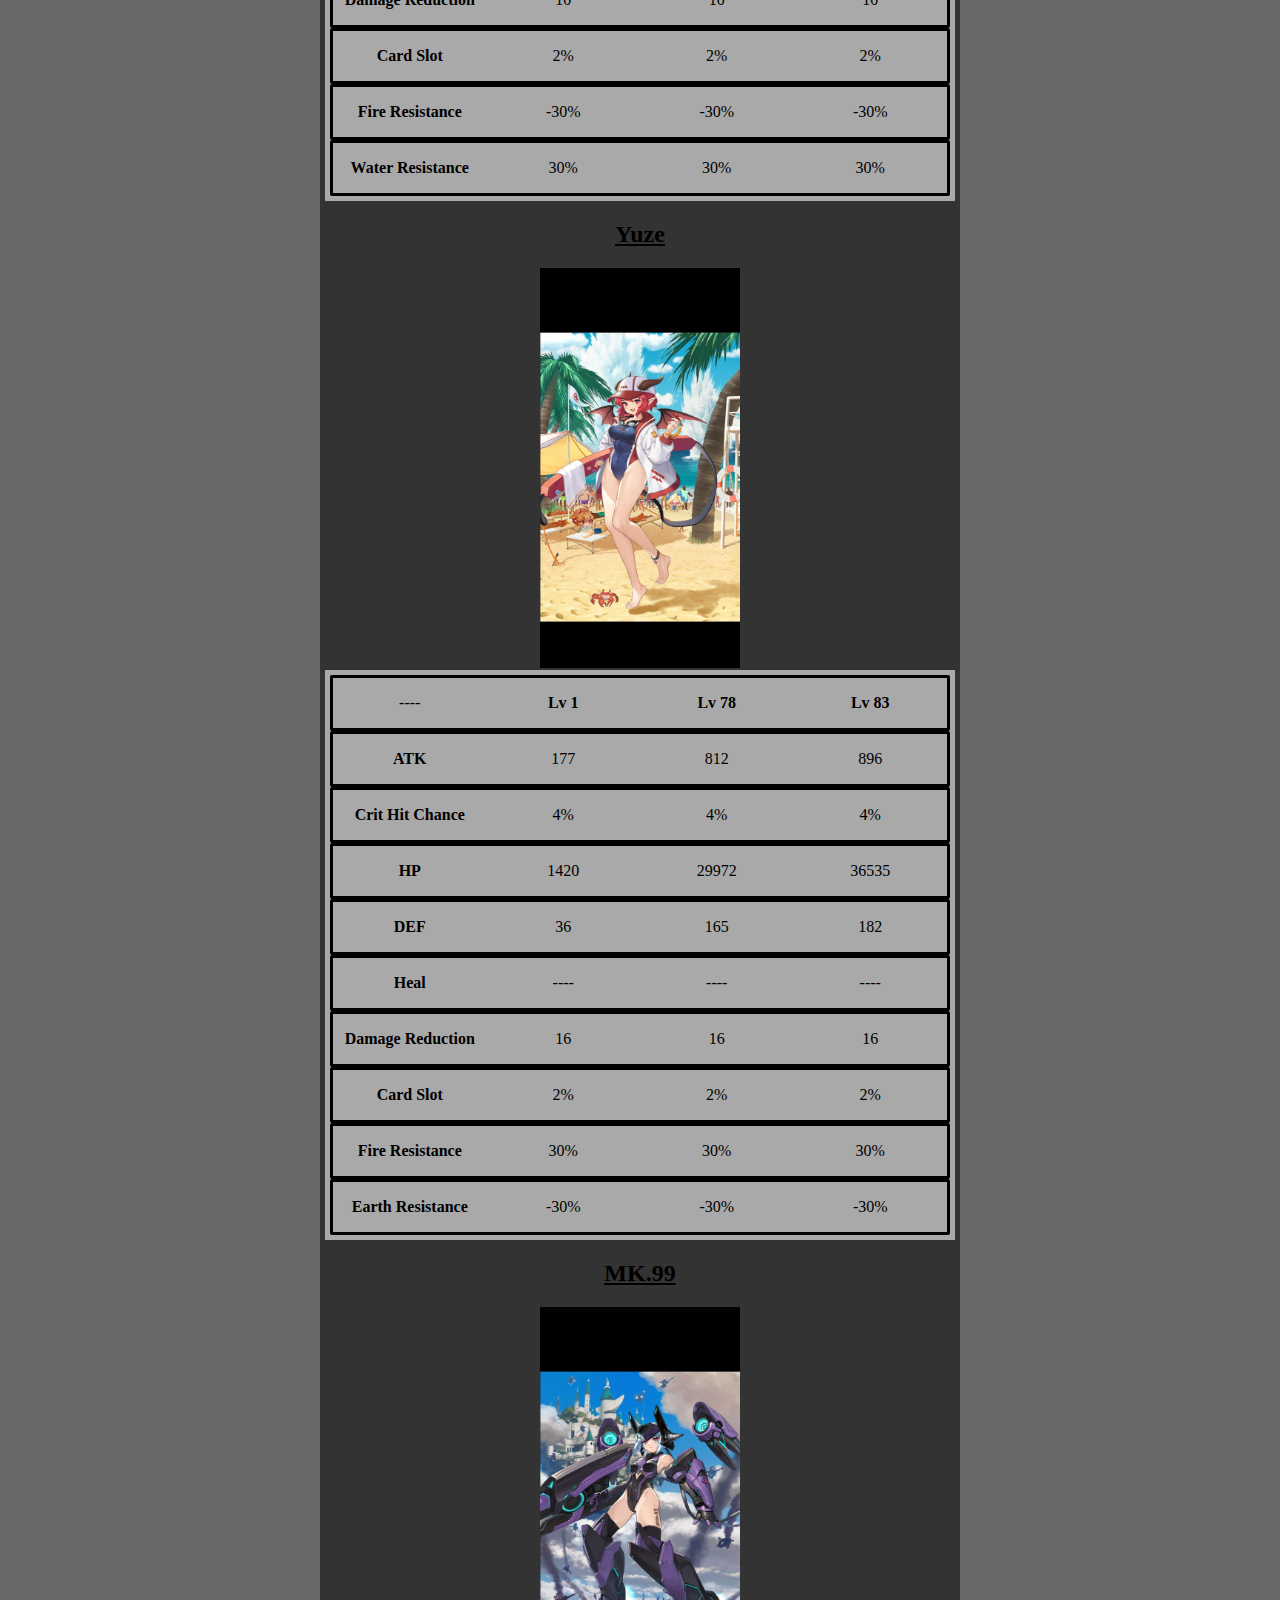
<file: personnages.html>
<!DOCTYPE html>
<html lang="fr">
    <head>
        <title>Guardian Tales</title>
        <meta charset="utf-8">
        <link href="stylepagecss1/personnages.css" rel="stylesheet">
        <link rel="icon" type="image/png" sizes="96x96" href="prin.png">
    </head>
    <body>
        <nav>
            <div id="barre">
                <ul>
                    <li> <a href="index.html">Menu</a></li>
                    <li> <a href="personnages.html">personnages</a>
                        <ul>
                            <li> <a href="warrior.html">attaquant</a></li>
                            <li> <a href="tank.html">tank</a></li> 
                            <li> <a href="support.html">support</a></li>
                            <li> <a href="ranged.html">archer</a></li> 
                        </ul>
                    </li>
                    <li> <a href="mondes.html">Mondes</a></li>
                </ul>
            </div>
        </nav>
        <div class="fondblanc">
            <h2 class="nom" align="center"><u>Plitvice</u></h2>
            <img class="img" align="center" src="warrior2.jpg" width="200" height="400" alt="Plitvice">
            <div id="tableau">
                <div>
                    <p>----</p>
                    <p><strong>Lv 1</strong></p>
                    <p><strong>Lv 78</strong></p>
                    <p><strong>Lv 83</strong></p>
                </div>
                <div>
                    <p><strong>ATK</strong></p>
                    <p>167</p>
                    <p>769</p>
                    <p>850</p>
                </div>
                <div>
                    <p><strong>Crit Hit Chance</strong></p>
                    <p>3%</p>
                    <p>3%</p>
                    <p>3%</p>
                </div>
                <div>
                    <p><strong>HP</strong></p>
                    <p>1428</p>
                    <p>30141</p>
                    <p>36741</p>
                </div>
                <div>
                    <p><strong>DEF</strong></p>
                    <p>41</p>
                    <p>187</p>
                    <p>207</p>
                </div>
                <div>
                    <p><strong>Heal</strong></p>
                    <p>----</p>
                    <p>----</p>
                    <p>----</p>
                </div>
                <div>
                    <p><strong>Damage Reduction</strong></p>
                    <p>22</p>
                    <p>22</p>
                    <p>22</p>
                </div>
                <div>
                    <p><strong>Card Slot</strong></p>
                    <p>2%</p>
                    <p>2%</p>
                    <p>2%</p>
                </div>
                <div>
                    <p><strong>Water Resistance</strong></p>
                    <p>-30%</p>
                    <p>-30%</p>
                    <p>-30%</p>
                </div>
                <div>
                    <p><strong>Earth Resistance</strong></p>
                    <p>30%</p>
                    <p>30%</p>
                    <p>30%</p>
                </div>
            </div>
            <h2 align="center"><u>Nari</u></h2>
            <img class="img" align="center" src="ranged4.jpg" width="200" height="400" alt="Nari">
            <div id="tableau">
                <div>
                    <p>----</p>
                    <p><strong>Lv 1</strong></p>
                    <p><strong>Lv 78</strong></p>
                    <p><strong>Lv 83</strong></p>
                </div>
                <div>
                    <p><strong>ATK</strong></p>
                    <p>208</p>
                    <p>954</p>
                    <p>1054</p>
                </div>
                <div>
                    <p><strong>Crit Hit Chance</strong></p>
                    <p>----</p>
                    <p>----</p>
                    <p>----</p>
                </div>
                <div>
                    <p><strong>HP</strong></p>
                    <p>1265</p>
                    <p>26696</p>
                    <p>32542</p>
                </div>
                <div>
                    <p><strong>DEF</strong></p>
                    <p>31</p>
                    <p>142</p>
                    <p>157</p>
                </div>
                <div>
                    <p><strong>Heal</strong></p>
                    <p>----</p>
                    <p>----</p>
                    <p>----</p>
                </div>
                <div>
                    <p><strong>Damage Reduction</strong></p>
                    <p>18</p>
                    <p>18</p>
                    <p>18</p>
                </div>
                <div>
                    <p><strong>Card Slot</strong></p>
                    <p>2%</p>
                    <p>2%</p>
                    <p>2%</p>
                </div>
                <div>
                    <p><strong>Light Resistance</strong></p>
                    <p>30%</p>
                    <p>30%</p>
                    <p>30%</p>
                </div>
                <div>
                    <p><strong>Dark Resistance</strong></p>
                    <p>-30%</p>
                    <p>-30%</p>
                    <p>-30%</p>
                </div>
            </div>
            <h2 align="center"><u>Miya</u></h2>
            <img class="img" align="center" src="support2.jpg" width="200" height="400" alt="Miya">
            <div id="tableau">
                <div>
                    <p>----</p>
                    <p><strong>Lv 1</strong></p>
                    <p><strong>Lv 78</strong></p>
                    <p><strong>Lv 83</strong></p>
                </div>
                <div>
                    <p><strong>ATK</strong></p>
                    <p>172</p>
                    <p>790</p>
                    <p>872</p>
                </div>
                <div>
                    <p><strong>Crit Hit Chance</strong></p>
                    <p>3%</p>
                    <p>3%</p>
                    <p>3%</p>
                </div>
                <div>
                    <p><strong>HP</strong></p>
                    <p>1392</p>
                    <p>29372</p>
                    <p>35805</p>
                </div>
                <div>
                    <p><strong>DEF</strong></p>
                    <p>47</p>
                    <p>216</p>
                    <p>238</p>
                </div>
                <div>
                    <p><strong>Heal</strong></p>
                    <p>1496</p>
                    <p>1496</p>
                    <p>1496</p>
                </div>
                <div>
                    <p><strong>Damage Reduction</strong></p>
                    <p>12</p>
                    <p>12</p>
                    <p>12</p>
                </div>
                <div>
                    <p><strong>Card Slot</strong></p>
                    <p>2%</p>
                    <p>2%</p>
                    <p>2%</p>
                </div>
                <div>
                    <p><strong>Water Resistance</strong></p>
                    <p>-30%</p>
                    <p>-30%</p>
                    <p>-30%</p>
                </div>
                <div>
                    <p><strong>Earth Resistance</strong></p>
                    <p>30%</p>
                    <p>30%</p>
                    <p>30%</p>
                </div>
            </div>
            <h2 align="center"><u>Oghma</u></h2>
            <img class="img" align="center" src="tank2.jpg" width="200" height="400" alt="Oghma">
            <div id="tableau">
                <div>
                    <p>----</p>
                    <p><strong>Lv 1</strong></p>
                    <p><strong>Lv 78</strong></p>
                    <p><strong>Lv 83</strong></p>
                </div>
                <div>
                    <p><strong>ATK</strong></p>
                    <p>154</p>
                    <p>709</p>
                    <p>783</p>
                </div>
                <div>
                    <p><strong>Crit Hit Chance</strong></p>
                    <p>----</p>
                    <p>----</p>
                    <p>----</p>
                </div>
                <div>
                    <p><strong>HP</strong></p>
                    <p>1518</p>
                    <p>32049</p>
                    <p>39067</p>
                </div>
                <div>
                    <p><strong>DEF</strong></p>
                    <p>44</p>
                    <p>204</p>
                    <p>225</p>
                </div>
                <div>
                    <p><strong>Heal</strong></p>
                    <p>----</p>
                    <p>----</p>
                    <p>----</p>
                </div>
                <div>
                    <p><strong>Damage Reduction</strong></p>
                    <p>22</p>
                    <p>22</p>
                    <p>22</p>
                </div>
                <div>
                    <p><strong>Card Slot</strong></p>
                    <p>2%</p>
                    <p>2%</p>
                    <p>2%</p>
                </div>
                <div>
                    <p><strong>Basic Resistance</strong></p>
                    <p>30%</p>
                    <p>30%</p>
                    <p>30%</p>
                </div>
                <div>
                    <p><strong>Light Resistance</strong></p>
                    <p>-30%</p>
                    <p>-30%</p>
                    <p>-30%</p>
                </div>
            </div>
            <h2 align="center"><u>Eugene</u></h2>
            <img class="img" align="center" src="warrior4.jpg" width="200" height="400" alt="Eugene">
            <div id="tableau">
                <div>
                    <p>----</p>
                    <p><strong>Lv 1</strong></p>
                    <p><strong>Lv 78</strong></p>
                    <p><strong>Lv 83</strong></p>
                </div>
                <div>
                    <p><strong>ATK</strong></p>
                    <p>171</p>
                    <p>788</p>
                    <p>870</p>
                </div>
                <div>
                    <p><strong>Crit Hit Chance</strong></p>
                    <p>2%</p>
                    <p>2%</p>
                    <p>2%</p>
                </div>
                <div>
                    <p><strong>HP</strong></p>
                    <p>1364</p>
                    <p>28779</p>
                    <p>35082</p>
                </div>
                <div>
                    <p><strong>DEF</strong></p>
                    <p>51</p>
                    <p>235</p>
                    <p>259</p>
                </div>
                <div>
                    <p><strong>Heal</strong></p>
                    <p>----</p>
                    <p>----</p>
                    <p>----</p>
                </div>
                <div>
                    <p><strong>Damage Reduction</strong></p>
                    <p>28</p>
                    <p>28</p>
                    <p>28</p>
                </div>
                <div>
                    <p><strong>Card Slot</strong></p>
                    <p>2%</p>
                    <p>2%</p>
                    <p>2%</p>
                </div>
                <div>
                    <p><strong>Basic Resistance</strong></p>
                    <p>-30%</p>
                    <p>-30%</p>
                    <p>-30%</p>
                </div>
                <div>
                    <p><strong>Dark Resistance</strong></p>
                    <p>30%</p>
                    <p>30%</p>
                    <p>30%</p>
                </div>
            </div>
            <h2 align="center"><u>Sohee</u></h2>
            <img class="img" align="center" src="warrior12.jpg" width="200" height="400" alt="Sohee">
            <div id="tableau">
                <div>
                    <p>----</p>
                    <p><strong>Lv 1</strong></p>
                    <p><strong>Lv 78</strong></p>
                    <p><strong>Lv 83</strong></p>
                </div>
                <div>
                    <p><strong>ATK</strong></p>
                    <p>181</p>
                    <p>831</p>
                    <p>918</p>
                </div>
                <div>
                    <p><strong>Crit Hit Chance</strong></p>
                    <p>----</p>
                    <p>----</p>
                    <p>----</p>
                </div>
                <div>
                    <p><strong>HP</strong></p>
                    <p>1358</p>
                    <p>28663</p>
                    <p>34940</p>
                </div>
                <div>
                    <p><strong>DEF</strong></p>
                    <p>47</p>
                    <p>217</p>
                    <p>240</p>
                </div>
                <div>
                    <p><strong>Heal</strong></p>
                    <p>----</p>
                    <p>----</p>
                    <p>----</p>
                </div>
                <div>
                    <p><strong>Damage Reduction</strong></p>
                    <p>16</p>
                    <p>16</p>
                    <p>16</p>
                </div>
                <div>
                    <p><strong>Card Slot</strong></p>
                    <p>2%</p>
                    <p>2%</p>
                    <p>2%</p>
                </div>
                <div>
                    <p><strong>Light Resistance</strong></p>
                    <p>30%</p>
                    <p>30%</p>
                    <p>30%</p>
                </div>
                <div>
                    <p><strong>Dark Resistance</strong></p>
                    <p>-30%</p>
                    <p>-30%</p>
                    <p>-30%</p>
                </div>
            </div>
            <h2 align="center"><u>Bianca</u></h2>
            <img class="img" align="center" src="ranged5.jpg" width="200" height="400" alt="Bianca">
            <div id="tableau">
                <div>
                    <p>----</p>
                    <p><strong>Lv 1</strong></p>
                    <p><strong>Lv 78</strong></p>
                    <p><strong>Lv 83</strong></p>
                </div>
                <div>
                    <p><strong>ATK</strong></p>
                    <p>175</p>
                    <p>769</p>
                    <p>850</p>
                </div>
                <div>
                    <p><strong>Crit Hit Chance</strong></p>
                    <p>2%</p>
                    <p>2%</p>
                    <p>2%</p>
                </div>
                <div>
                    <p><strong>HP</strong></p>
                    <p>1428</p>
                    <p>30141</p>
                    <p>36741</p>
                </div>
                <div>
                    <p><strong>DEF</strong></p>
                    <p>41</p>
                    <p>187</p>
                    <p>207</p>
                </div>
                <div>
                    <p><strong>Heal</strong></p>
                    <p>----</p>
                    <p>----</p>
                    <p>----</p>
                </div>
                <div>
                    <p><strong>Damage Reduction</strong></p>
                    <p>22</p>
                    <p>22</p>
                    <p>22</p>
                </div>
                <div>
                    <p><strong>Card Slot</strong></p>
                    <p>2%</p>
                    <p>2%</p>
                    <p>2%</p>
                </div>
                <div>
                    <p><strong>Water Resistance</strong></p>
                    <p>-30%</p>
                    <p>-30%</p>
                    <p>-30%</p>
                </div>
                <div>
                    <p><strong>Earth Resistance</strong></p>
                    <p>30%</p>
                    <p>30%</p>
                    <p>30%</p>
                </div>
            </div>
            <h2 align="center"><u>Veronica</u></h2>
            <img class="img" align="center" src="support3.jpg" width="200" height="400" alt="Veronica">
            <div id="tableau">
                <div>
                    <p>----</p>
                    <p><strong>Lv 1</strong></p>
                    <p><strong>Lv 78</strong></p>
                    <p><strong>Lv 83</strong></p>
                </div>
                <div>
                    <p><strong>ATK</strong></p>
                    <p>179</p>
                    <p>821</p>
                    <p>906</p>
                </div>
                <div>
                    <p><strong>Crit Hit Chance</strong></p>
                    <p>5%</p>
                    <p>5%</p>
                    <p>5%</p>
                </div>
                <div>
                    <p><strong>HP</strong></p>
                    <p>1279</p>
                    <p>26991</p>
                    <p>32902</p>
                </div>
                <div>
                    <p><strong>DEF</strong></p>
                    <p>68</p>
                    <p>311</p>
                    <p>343</p>
                </div>
                <div>
                    <p><strong>Heal</strong></p>
                    <p>----</p>
                    <p>----</p>
                    <p>----</p>
                </div>
                <div>
                    <p><strong>Damage Reduction</strong></p>
                    <p>16</p>
                    <p>16</p>
                    <p>16</p>
                </div>
                <div>
                    <p><strong>Card Slot</strong></p>
                    <p>2%</p>
                    <p>2%</p>
                    <p>2%</p>
                </div>
                <div>
                    <p><strong>Fire Resistance</strong></p>
                    <p>30%</p>
                    <p>30%</p>
                    <p>30%</p>
                </div>
                <div>
                    <p><strong>Earth Resistance</strong></p>
                    <p>-30%</p>
                    <p>-30%</p>
                    <p>-30%</p>
                </div>
            </div>
            <h2 align="center"><u>Future Princess</u></h2>
            <img class="img" align="center" src="tank3.jpg" width="200" height="400" alt="Future Princess">
            <div id="tableau">
                <div>
                    <p>----</p>
                    <p><strong>Lv 1</strong></p>
                    <p><strong>Lv 78</strong></p>
                    <p><strong>Lv 83</strong></p>
                </div>
                <div>
                    <p><strong>ATK</strong></p>
                    <p>166</p>
                    <p>762</p>
                    <p>841</p>
                </div>
                <div>
                    <p><strong>Crit Hit Chance</strong></p>
                    <p>----</p>
                    <p>----</p>
                    <p>----</p>
                </div>
                <div>
                    <p><strong>HP</strong></p>
                    <p>1514</p>
                    <p>31958</p>
                    <p>38956</p>
                </div>
                <div>
                    <p><strong>DEF</strong></p>
                    <p>37</p>
                    <p>172</p>
                    <p>190</p>
                </div>
                <div>
                    <p><strong>Heal</strong></p>
                    <p>----</p>
                    <p>----</p>
                    <p>----</p>
                </div>
                <div>
                    <p><strong>Damage Reduction</strong></p>
                    <p>16</p>
                    <p>16</p>
                    <p>16</p>
                </div>
                <div>
                    <p><strong>Card Slot</strong></p>
                    <p>2%</p>
                    <p>2%</p>
                    <p>2%</p>
                </div>
                <div>
                    <p><strong>Basic Resistance</strong></p>
                    <p>-30%</p>
                    <p>-30%</p>
                    <p>-30%</p>
                </div>
                <div>
                    <p><strong>Dark Resistance</strong></p>
                    <p>30%</p>
                    <p>30%</p>
                    <p>30%</p>
                </div>
            </div>
            <h2 align="center"><u>Vishuvac</u></h2>
            <img class="img" align="center" src="warrior5.jpg" width="200" height="400" alt="Vishuvac">
            <div id="tableau">
                <div>
                    <p>----</p>
                    <p><strong>Lv 1</strong></p>
                    <p><strong>Lv 78</strong></p>
                    <p><strong>Lv 83</strong></p>
                </div>
                <div>
                    <p><strong>ATK</strong></p>
                    <p>171</p>
                    <p>786</p>
                    <p>867</p>
                </div>
                <div>
                    <p><strong>Crit Hit Chance</strong></p>
                    <p>4%</p>
                    <p>4%</p>
                    <p>4%</p>
                </div>
                <div>
                    <p><strong>HP</strong></p>
                    <p>1424</p>
                    <p>30058</p>
                    <p>36641</p>
                </div>
                <div>
                    <p><strong>DEF</strong></p>
                    <p>45</p>
                    <p>207</p>
                    <p>229</p>
                </div>
                <div>
                    <p><strong>Heal</strong></p>
                    <p>----</p>
                    <p>----</p>
                    <p>----</p>
                </div>
                <div>
                    <p><strong>Damage Reduction</strong></p>
                    <p>26</p>
                    <p>26</p>
                    <p>26</p>
                </div>
                <div>
                    <p><strong>Card Slot</strong></p>
                    <p>2%</p>
                    <p>2%</p>
                    <p>2%</p>
                </div>
                <div>
                    <p><strong>Water Resistance</strong></p>
                    <p>-30%</p>
                    <p>-30%</p>
                    <p>-30%</p>
                </div>
                <div>
                    <p><strong>Earth Resistance</strong></p>
                    <p>30%</p>
                    <p>30%</p>
                    <p>30%</p>
                </div>
            </div>
            <h2 align="center"><u>Scintilla</u></h2>
            <img class="img" align="center" src="warrior13.jpg" width="200" height="400" alt="Scintilla">
            <div id="tableau">
                <div>
                    <p>----</p>
                    <p><strong>Lv 1</strong></p>
                    <p><strong>Lv 78</strong></p>
                    <p><strong>Lv 83</strong></p>
                </div>
                <div>
                    <p><strong>ATK</strong></p>
                    <p>198</p>
                    <p>910</p>
                    <p>1004</p>
                </div>
                <div>
                    <p><strong>Crit Hit Chance</strong></p>
                    <p>5%</p>
                    <p>5%</p>
                    <p>5%</p>
                </div>
                <div>
                    <p><strong>HP</strong></p>
                    <p>1537</p>
                    <p>32445</p>
                    <p>39551</p>
                </div>
                <div>
                    <p><strong>DEF</strong></p>
                    <p>14</p>
                    <p>63</p>
                    <p>69</p>
                </div>
                <div>
                    <p><strong>Heal</strong></p>
                    <p>----</p>
                    <p>----</p>
                    <p>----</p>
                </div>
                <div>
                    <p><strong>Damage Reduction</strong></p>
                    <p>20</p>
                    <p>20</p>
                    <p>20</p>
                </div>
                <div>
                    <p><strong>Card Slot</strong></p>
                    <p>2%</p>
                    <p>2%</p>
                    <p>2%</p>
                </div>
                <div>
                    <p><strong>Water Resistance</strong></p>
                    <p>-30%</p>
                    <p>-30%</p>
                    <p>-30%</p>
                </div>
                <div>
                    <p><strong>Earth Resistance</strong></p>
                    <p>30%</p>
                    <p>30%</p>
                    <p>30%</p>
                </div>
            </div>
            <h2 align="center"><u>Garam</u></h2>
            <img class="img" align="center" src="ranged6.jpg" width="200" height="400" alt="Garam">
            <div id="tableau">
                <div>
                    <p>----</p>
                    <p><strong>Lv 1</strong></p>
                    <p><strong>Lv 78</strong></p>
                    <p><strong>Lv 83</strong></p>
                </div>
                <div>
                    <p><strong>ATK</strong></p>
                    <p>245</p>
                    <p>1125</p>
                    <p>1242</p>
                </div>
                <div>
                    <p><strong>Crit Hit Chance</strong></p>
                    <p>----</p>
                    <p>----</p>
                    <p>----</p>
                </div>
                <div>
                    <p><strong>HP</strong></p>
                    <p>1242</p>
                    <p>26215</p>
                    <p>31956</p>
                </div>
                <div>
                    <p><strong>DEF</strong></p>
                    <p>19</p>
                    <p>87</p>
                    <p>97</p>
                </div>
                <div>
                    <p><strong>Heal</strong></p>
                    <p>1120</p>
                    <p>1120</p>
                    <p>1120</p>
                </div>
                <div>
                    <p><strong>Damage Reduction</strong></p>
                    <p>22</p>
                    <p>22</p>
                    <p>22</p>
                </div>
                <div>
                    <p><strong>Card Slot</strong></p>
                    <p>2%</p>
                    <p>2%</p>
                    <p>2%</p>
                </div>
                <div>
                    <p><strong>Fire Resistance</strong></p>
                    <p>30%</p>
                    <p>30%</p>
                    <p>30%</p>
                </div>
                <div>
                    <p><strong>Earth Resistance</strong></p>
                    <p>-30%</p>
                    <p>-30%</p>
                    <p>-30%</p>
                </div>
            </div>
            <h2 align="center"><u>Gabriel</u></h2>
            <img class="img" align="center" src="support4.jpg" width="200" height="400" alt="Gabriel">
            <div id="tableau">
                <div>
                    <p>----</p>
                    <p><strong>Lv 1</strong></p>
                    <p><strong>Lv 78</strong></p>
                    <p><strong>Lv 83</strong></p>
                </div>
                <div>
                    <p><strong>ATK</strong></p>
                    <p>184</p>
                    <p>845</p>
                    <p>933</p>
                </div>
                <div>
                    <p><strong>Crit Hit Chance</strong></p>
                    <p>----</p>
                    <p>----</p>
                    <p>----</p>
                </div>
                <div>
                    <p><strong>HP</strong></p>
                    <p>1219</p>
                    <p>25738</p>
                    <p>31374</p>
                </div>
                <div>
                    <p><strong>DEF</strong></p>
                    <p>41</p>
                    <p>187</p>
                    <p>207</p>
                </div>
                <div>
                    <p><strong>Heal</strong></p>
                    <p>1415</p>
                    <p>1415</p>
                    <p>1415</p>
                </div>
                <div>
                    <p><strong>Damage Reduction</strong></p>
                    <p>18</p>
                    <p>18</p>
                    <p>18</p>
                </div>
                <div>
                    <p><strong>Card Slot</strong></p>
                    <p>2%</p>
                    <p>2%</p>
                    <p>2%</p>
                </div>
                <div>
                    <p><strong>Basic Resistance</strong></p>
                    <p>-30%</p>
                    <p>-30%</p>
                    <p>-30%</p>
                </div>
                <div>
                    <p><strong>Dark Resistance</strong></p>
                    <p>30%</p>
                    <p>30%</p>
                    <p>30%</p>
                </div>
            </div>
            <h2 align="center"><u>Alef</u></h2>
            <img class="img" align="center" src="warrior6.jpg" width="200" height="400" alt="Alef">
            <div id="tableau">
                <div>
                    <p>----</p>
                    <p><strong>Lv 1</strong></p>
                    <p><strong>Lv 78</strong></p>
                    <p><strong>Lv 83</strong></p>
                </div>
                <div>
                    <p><strong>ATK</strong></p>
                    <p>174</p>
                    <p>801</p>
                    <p>885</p>
                </div>
                <div>
                    <p><strong>Crit Hit Chance</strong></p>
                    <p>----</p>
                    <p>----</p>
                    <p>----</p>
                </div>
                <div>
                    <p><strong>HP</strong></p>
                    <p>1442</p>
                    <p>30436</p>
                    <p>37101</p>
                </div>
                <div>
                    <p><strong>DEF</strong></p>
                    <p>42</p>
                    <p>193</p>
                    <p>213</p>
                </div>
                <div>
                    <p><strong>Heal</strong></p>
                    <p>----</p>
                    <p>----</p>
                    <p>----</p>
                </div>
                <div>
                    <p><strong>Damage Reduction</strong></p>
                    <p>10</p>
                    <p>10</p>
                    <p>10</p>
                </div>
                <div>
                    <p><strong>Card Slot</strong></p>
                    <p>2%</p>
                    <p>2%</p>
                    <p>2%</p>
                </div>
                <div>
                    <p><strong>Fire Resistance</strong></p>
                    <p>-30%</p>
                    <p>-30%</p>
                    <p>-30%</p>
                </div>
                <div>
                    <p><strong>Water Resistance</strong></p>
                    <p>30%</p>
                    <p>30%</p>
                    <p>30%</p>
                </div>
            </div>
            <h2 align="center"><u>Yuze</u></h2>
            <img class="img" align="center" src="warrior14.jpg" width="200" height="400" alt="Yuze">
            <div id="tableau">
                <div>
                    <p>----</p>
                    <p><strong>Lv 1</strong></p>
                    <p><strong>Lv 78</strong></p>
                    <p><strong>Lv 83</strong></p>
                </div>
                <div>
                    <p><strong>ATK</strong></p>
                    <p>177</p>
                    <p>812</p>
                    <p>896</p>
                </div>
                <div>
                    <p><strong>Crit Hit Chance</strong></p>
                    <p>4%</p>
                    <p>4%</p>
                    <p>4%</p>
                </div>
                <div>
                    <p><strong>HP</strong></p>
                    <p>1420</p>
                    <p>29972</p>
                    <p>36535</p>
                </div>
                <div>
                    <p><strong>DEF</strong></p>
                    <p>36</p>
                    <p>165</p>
                    <p>182</p>
                </div>
                <div>
                    <p><strong>Heal</strong></p>
                    <p>----</p>
                    <p>----</p>
                    <p>----</p>
                </div>
                <div>
                    <p><strong>Damage Reduction</strong></p>
                    <p>16</p>
                    <p>16</p>
                    <p>16</p>
                </div>
                <div>
                    <p><strong>Card Slot</strong></p>
                    <p>2%</p>
                    <p>2%</p>
                    <p>2%</p>
                </div>
                <div>
                    <p><strong>Fire Resistance</strong></p>
                    <p>30%</p>
                    <p>30%</p>
                    <p>30%</p>
                </div>
                <div>
                    <p><strong>Earth Resistance</strong></p>
                    <p>-30%</p>
                    <p>-30%</p>
                    <p>-30%</p>
                </div>
            </div>
            <h2 align="center"><u>MK.99</u></h2>
            <img class="img" align="center" src="ranged7.jpg" width="200" height="400" alt="MK.99">
            <div id="tableau">
                <div>
                    <p>----</p>
                    <p><strong>Lv 1</strong></p>
                    <p><strong>Lv 78</strong></p>
                    <p><strong>Lv 83</strong></p>
                </div>
                <div>
                    <p><strong>ATK</strong></p>
                    <p>203</p>
                    <p>934</p>
                    <p>1031</p>
                </div>
                <div>
                    <p><strong>Crit Hit Chance</strong></p>
                    <p>----</p>
                    <p>----</p>
                    <p>----</p>
                </div>
                <div>
                    <p><strong>HP</strong></p>
                    <p>1325</p>
                    <p>27962</p>
                    <p>34086</p>
                </div>
                <div>
                    <p><strong>DEF</strong></p>
                    <p>35</p>
                    <p>162</p>
                    <p>179</p>
                </div>
                <div>
                    <p><strong>Heal</strong></p>
                    <p>----</p>
                    <p>----</p>
                    <p>----</p>
                </div>
                <div>
                    <p><strong>Damage Reduction</strong></p>
                    <p>18</p>
                    <p>18</p>
                    <p>18</p>
                </div>
                <div>
                    <p><strong>Card Slot</strong></p>
                    <p>2%</p>
                    <p>2%</p>
                    <p>2%</p>
                </div>
                <div>
                    <p><strong>Basic Resistance</strong></p>
                    <p>-30%</p>
                    <p>-30%</p>
                    <p>-30%</p>
                </div>
                <div>
                    <p><strong>Dark Resistance</strong></p>
                    <p>30%</p>
                    <p>30%</p>
                    <p>30%</p>
                </div>
            </div>
            <h2 align="center"><u>Noxia</u></h2>
            <img class="img" align="center" src="ranged5.jpg" width="200" height="400" alt="Noxia">
            <div id="tableau">
                <div>
                    <p>----</p>
                    <p><strong>Lv 1</strong></p>
                    <p><strong>Lv 78</strong></p>
                    <p><strong>Lv 83</strong></p>
                </div>
                <div>
                    <p><strong>ATK</strong></p>
                    <p>175</p>
                    <p>805</p>
                    <p>889</p>
                </div>
                <div>
                    <p><strong>Crit Hit Chance</strong></p>
                    <p>2%</p>
                    <p>2%</p>
                    <p>2%</p>
                </div>
                <div>
                    <p><strong>HP</strong></p>
                    <p>1386</p>
                    <p>29254</p>
                    <p>35661</p>
                </div>
                <div>
                    <p><strong>DEF</strong></p>
                    <p>34</p>
                    <p>154</p>
                    <p>170</p>
                </div>
                <div>
                    <p><strong>Heal</strong></p>
                    <p>----</p>
                    <p>----</p>
                    <p>----</p>
                </div>
                <div>
                    <p><strong>Damage Reduction</strong></p>
                    <p>23</p>
                    <p>23</p>
                    <p>23</p>
                </div>
                <div>
                    <p><strong>Card Slot</strong></p>
                    <p>2%</p>
                    <p>2%</p>
                    <p>2%</p>
                </div>
                <div>
                    <p><strong>Fire Resistance</strong></p>
                    <p>30%</p>
                    <p>30%</p>
                    <p>30%</p>
                </div>
                <div>
                    <p><strong>Earth Resistance</strong></p>
                    <p>-30%</p>
                    <p>-30%</p>
                    <p>-30%</p>
                </div>
            </div>
            <h2 align="center"><u>Beth</u></h2>
            <img class="img" align="center" src="warrior7.jpg" width="200" height="400" alt="Beth">
            <div id="tableau">
                <div>
                    <p>----</p>
                    <p><strong>Lv 1</strong></p>
                    <p><strong>Lv 78</strong></p>
                    <p><strong>Lv 83</strong></p>
                </div>
                <div>
                    <p><strong>ATK</strong></p>
                    <p>182</p>
                    <p>835</p>
                    <p>922</p>
                </div>
                <div>
                    <p><strong>Crit Hit Chance</strong></p>
                    <p>----</p>
                    <p>----</p>
                    <p>----</p>
                </div>
                <div>
                    <p><strong>HP</strong></p>
                    <p>1279</p>
                    <p>26991</p>
                    <p>32902</p>
                </div>
                <div>
                    <p><strong>DEF</strong></p>
                    <p>48</p>
                    <p>220</p>
                    <p>243</p>
                </div>
                <div>
                    <p><strong>Heal</strong></p>
                    <p>----</p>
                    <p>----</p>
                    <p>----</p>
                </div>
                <div>
                    <p><strong>Damage Reduction</strong></p>
                    <p>20</p>
                    <p>20</p>
                    <p>20</p>
                </div>
                <div>
                    <p><strong>Card Slot</strong></p>
                    <p>2%</p>
                    <p>2%</p>
                    <p>2%</p>
                </div>
                <div>
                    <p><strong>Basic Resistance</strong></p>
                    <p>30%</p>
                    <p>30%</p>
                    <p>30%</p>
                </div>
                <div>
                    <p><strong>Light Resistance</strong></p>
                    <p>-30%</p>
                    <p>-30%</p>
                    <p>-30%</p>
                </div>
            </div>
            <h2 align="center"><u>Lucy</u></h2>
            <img class="img" align="center" src="ranged8.jpg" width="200" height="400" alt="Lucy">
            <div id="tableau">
                <div>
                    <p>----</p>
                    <p><strong>Lv 1</strong></p>
                    <p><strong>Lv 78</strong></p>
                    <p><strong>Lv 83</strong></p>
                </div>
                <div>
                    <p><strong>ATK</strong></p>
                    <p>203</p>
                    <p>932</p>
                    <p>1029</p>
                </div>
                <div>
                    <p><strong>Crit Hit Chance</strong></p>
                    <p>----</p>
                    <p>----</p>
                    <p>----/p>
                </div>
                <div>
                    <p><strong>HP</strong></p>
                    <p>1195</p>
                    <p>25231</p>
                    <p>30757</p>
                </div>
                <div>
                    <p><strong>DEF</strong></p>
                    <p>52</p>
                    <p>238</p>
                    <p>263</p>
                </div>
                <div>
                    <p><strong>Heal</strong></p>
                    <p>----</p>
                    <p>----</p>
                    <p>----</p>
                </div>
                <div>
                    <p><strong>Damage Reduction</strong></p>
                    <p>22</p>
                    <p>22</p>
                    <p>22</p>
                </div>
                <div>
                    <p><strong>Card Slot</strong></p>
                    <p>2%</p>
                    <p>2%</p>
                    <p>2%</p>
                </div>
                <div>
                    <p><strong>Water Resistance</strong></p>
                    <p>-30%</p>
                    <p>-30%</p>
                    <p>-30%</p>
                </div>
                <div>
                    <p><strong>Earth Resistance</strong></p>
                    <p>30%</p>
                    <p>30%</p>
                    <p>30%</p>
                </div>
            </div>
            <h2 align="center"><u>Mayreel</u></h2>
            <img class="img" align="center" src="support6.jpg" width="200" height="400" alt="Mayreel">
            <div id="tableau">
                <div>
                    <p>----</p>
                    <p><strong>Lv 1</strong></p>
                    <p><strong>Lv 78</strong></p>
                    <p><strong>Lv 83</strong></p>
                </div>
                <div>
                    <p><strong>ATK</strong></p>
                    <p>201</p>
                    <p>925</p>
                    <p>1021</p>
                </div>
                <div>
                    <p><strong>Crit Hit Chance</strong></p>
                    <p>----</p>
                    <p>----</p>
                    <p>----</p>
                </div>
                <div>
                    <p><strong>HP</strong></p>
                    <p>1380</p>
                    <p>29127</p>
                    <p>35506</p>
                </div>
                <div>
                    <p><strong>DEF</strong></p>
                    <p>44</p>
                    <p>200</p>
                    <p>221</p>
                </div>
                <div>
                    <p><strong>Heal</strong></p>
                    <p>----</p>
                    <p>----</p>
                    <p>----</p>
                </div>
                <div>
                    <p><strong>Damage Reduction</strong></p>
                    <p>22</p>
                    <p>22</p>
                    <p>22</p>
                </div>
                <div>
                    <p><strong>Card Slot</strong></p>
                    <p>2%</p>
                    <p>2%</p>
                    <p>2%</p>
                </div>
                <div>
                    <p><strong>Fire Resistance</strong></p>
                    <p>-30%</p>
                    <p>-30%</p>
                    <p>-30%</p>
                </div>
                <div>
                    <p><strong>Water Resistance</strong></p>
                    <p>30%</p>
                    <p>30%</p>
                    <p>30%</p>
                </div>
            </div>
            <h2 align="center"><u>Rue</u></h2>
            <img class="img" align="center" src="warrior8.jpg" width="200" height="400" alt="	Rue">
            <div id="tableau">
                <div>
                    <p>----</p>
                    <p><strong>Lv 1</strong></p>
                    <p><strong>Lv 78</strong></p>
                    <p><strong>Lv 83</strong></p>
                </div>
                <div>
                    <p><strong>ATK</strong></p>
                    <p>209</p>
                    <p>956</p>
                    <p>1056</p>
                </div>
                <div>
                    <p><strong>Crit Hit Chance</strong></p>
                    <p>5%</p>
                    <p>5%</p>
                    <p>5%</p>
                </div>
                <div>
                    <p><strong>HP</strong></p>
                    <p>1384</p>
                    <p>29206</p>
                    <p>35601</p>
                </div>
                <div>
                    <p><strong>DEF</strong></p>
                    <p>83</p>
                    <p>383</p>
                    <p>423</p>
                </div>
                <div>
                    <p><strong>Heal</strong></p>
                    <p>----</p>
                    <p>----</p>
                    <p>----</p>
                </div>
                <div>
                    <p><strong>Damage Reduction</strong></p>
                    <p>6</p>
                    <p>6</p>
                    <p>6</p>
                </div>
                <div>
                    <p><strong>Card Slot</strong></p>
                    <p>2%</p>
                    <p>2%</p>
                    <p>2%</p>
                </div>
                <div>
                    <p><strong>Fire Resistance</strong></p>
                    <p>-30%</p>
                    <p>-30%</p>
                    <p>-30%</p>
                </div>
                <div>
                    <p><strong>Water Resistance</strong></p>
                    <p>30%</p>
                    <p>30%</p>
                    <p>30%</p>
                </div>
            </div>
            <h2 align="center"><u>Arabelle</u></h2>
            <img class="img" align="center" src="ranged1.jpg" width="200" height="400" alt="Arabelle">
            <div id="tableau">
                <div>
                    <p>----</p>
                    <p><strong>Lv 1</strong></p>
                    <p><strong>Lv 78</strong></p>
                    <p><strong>Lv 83</strong></p>
                </div>
                <div>
                    <p><strong>ATK</strong></p>
                    <p>212</p>
                    <p>974</p>
                    <p>1076</p>
                </div>
                <div>
                    <p><strong>Crit Hit Chance</strong></p>
                    <p>5%</p>
                    <p>5%</p>
                    <p>5%</p>
                </div>
                <div>
                    <p><strong>HP</strong></p>
                    <p>1336</p>
                    <p>28209</p>
                    <p>34387</p>
                </div>
                <div>
                    <p><strong>DEF</strong></p>
                    <p>28</p>
                    <p>129</p>
                    <p>143</p>
                </div>
                <div>
                    <p><strong>Heal</strong></p>
                    <p>----</p>
                    <p>----</p>
                    <p>----</p>
                </div>
                <div>
                    <p><strong>Damage Reduction</strong></p>
                    <p>16</p>
                    <p>16</p>
                    <p>16</p>
                </div>
                <div>
                    <p><strong>Card Slot</strong></p>
                    <p>2%</p>
                    <p>2%</p>
                    <p>2%</p>
                </div>
                <div>
                    <p><strong>Basic Resistance</strong></p>
                    <p>30%</p>
                    <p>30%</p>
                    <p>30%</p>
                </div>
                <div>
                    <p><strong>Light Resistance</strong></p>
                    <p>-30%</p>
                    <p>-30%</p>
                    <p>-30%</p>
                </div>
            </div>
            <h2 align="center"><u>Eleanor</u></h2>
            <img class="img" align="center" src="support7.jpg" width="200" height="400" alt="Eleanor">
            <div id="tableau">
                <div>
                    <p>----</p>
                    <p><strong>Lv 1</strong></p>
                    <p><strong>Lv 78</strong></p>
                    <p><strong>Lv 83</strong></p>
                </div>
                <div>
                    <p><strong>ATK</strong></p>
                    <p>190</p>
                    <p>875</p>
                    <p>966/p>
                </div>
                <div>
                    <p><strong>Crit Hit Chance</strong></p>
                    <p>----</p>
                    <p>----</p>
                    <p>----</p>
                </div>
                <div>
                    <p><strong>HP</strong></p>
                    <p>1323</p>
                    <p>27924</p>
                    <p>34040</p>
                </div>
                <div>
                    <p><strong>DEF</strong></p>
                    <p>335</p>
                    <p>162</p>
                    <p>179</p>
                </div>
                <div>
                    <p><strong>Heal</strong></p>
                    <p>----</p>
                    <p>----</p>
                    <p>----</p>
                </div>
                <div>
                    <p><strong>Damage Reduction</strong></p>
                    <p>20</p>
                    <p>20</p>
                    <p>20</p>
                </div>
                <div>
                    <p><strong>Card Slot</strong></p>
                    <p>2%</p>
                    <p>2%</p>
                    <p>2%</p>
                </div>
                <div>
                    <p><strong>Basic Resistance</strong></p>
                    <p>-30%</p>
                    <p>-30%</p>
                    <p>-30%</p>
                </div>
                <div>
                    <p><strong>Dark Resistance</strong></p>
                    <p>30%</p>
                    <p>30%</p>
                    <p>30%</p>
                </div>
            </div>
            <h2 align="center"><u>Lapice</u></h2>
            <img class="img" align="center" src="warrior1.jpg" width="200" height="400" alt="Lapice">
            <div id="tableau">
                <div>
                    <p>----</p>
                    <p><strong>Lv 1</strong></p>
                    <p><strong>Lv 78</strong></p>
                    <p><strong>Lv 83</strong></p>
                </div>
                <div>
                    <p><strong>ATK</strong></p>
                    <p>167</p>
                    <p>766</p>
                    <p>846</p>
                </div>
                <div>
                    <p><strong>Crit Hit Chance</strong></p>
                    <p>8%</p>
                    <p>8%</p>
                    <p>%</p>
                </div>
                <div>
                    <p><strong>HP</strong></p>
                    <p>1404</p>
                    <p>29632</p>
                    <p>36121</p>
                </div>
                <div>
                    <p><strong>DEF</strong></p>
                    <p>33</p>
                    <p>152</p>
                    <p>168</p>
                </div>
                <div>
                    <p><strong>Heal</strong></p>
                    <p>----</p>
                    <p>----</p>
                    <p>----</p>
                </div>
                <div>
                    <p><strong>Damage Reduction</strong></p>
                    <p>26</p>
                    <p>26</p>
                    <p>26</p>
                </div>
                <div>
                    <p><strong>Card Slot</strong></p>
                    <p>2%</p>
                    <p>2%</p>
                    <p>2%</p>
                </div>
                <div>
                    <p><strong>Basic Resistance</strong></p>
                    <p>-30%</p>
                    <p>-30%</p>
                    <p>-30%</p>
                </div>
                <div>
                    <p><strong>Dark Resistance</strong></p>
                    <p>30%</p>
                    <p>30%</p>
                    <p>30%</p>
                </div>
            </div>
            <h2 align="center"><u>Lynn</u></h2>
            <img class="img" align="center" src="warrior9.jpg" width="200" height="400" alt="Lynn">
            <div id="tableau">
                <div>
                    <p>----</p>
                    <p><strong>Lv 1</strong></p>
                    <p><strong>Lv 78</strong></p>
                    <p><strong>Lv 83</strong></p>
                </div>
                <div>
                    <p><strong>ATK</strong></p>
                    <p>215</p>
                    <p>988</p>
                    <p>1091</p>
                </div>
                <div>
                    <p><strong>Crit Hit Chance</strong></p>
                    <p>----</p>
                    <p>----</p>
                    <p>----</p>
                </div>
                <div>
                    <p><strong>HP</strong></p>
                    <p>1369</p>
                    <p>28898</p>
                    <p>35227</p>
                </div>
                <div>
                    <p><strong>DEF</strong></p>
                    <p>77</p>
                    <p>355</p>
                    <p>392</p>
                </div>
                <div>
                    <p><strong>Heal</strong></p>
                    <p>----</p>
                    <p>----</p>
                    <p>----</p>
                </div>
                <div>
                    <p><strong>Damage Reduction</strong></p>
                    <p>16</p>
                    <p>16</p>
                    <p>16</p>
                </div>
                <div>
                    <p><strong>Card Slot</strong></p>
                    <p>2%</p>
                    <p>2%</p>
                    <p>2%</p>
                </div>
                <div>
                    <p><strong>Water Resistance</strong></p>
                    <p>-30%</p>
                    <p>-30%</p>
                    <p>-30%</p>
                </div>
                <div>
                    <p><strong>Earth Resistance</strong></p>
                    <p>30%</p>
                    <p>30%</p>
                    <p>30%</p>
                </div>
            </div>
            <h2 align="center"><u>Bari</u></h2>
            <img class="img" align="center" src="ranged2.jpg" width="200" height="400" alt="Bari">
            <div id="tableau">
                <div>
                    <p>----</p>
                    <p><strong>Lv 1</strong></p>
                    <p><strong>Lv 78</strong></p>
                    <p><strong>Lv 83</strong></p>
                </div>
                <div>
                    <p><strong>ATK</strong></p>
                    <p>259</p>
                    <p>1191</p>
                    <p>1315</p>
                </div>
                <div>
                    <p><strong>Crit Hit Chance</strong></p>
                    <p>4%</p>
                    <p>4%</p>
                    <p>4%</p>
                </div>
                <div>
                    <p><strong>HP</strong></p>
                    <p>1273</p>
                    <p>26869</p>
                    <p>32753</p>
                </div>
                <div>
                    <p><strong>DEF</strong></p>
                    <p>41</p>
                    <p>189</p>
                    <p>208</p>
                </div>
                <div>
                    <p><strong>Heal</strong></p>
                    <p>----</p>
                    <p>----</p>
                    <p>----</p>
                </div>
                <div>
                    <p><strong>Damage Reduction</strong></p>
                    <p>22</p>
                    <p>22</p>
                    <p>22</p>
                </div>
                <div>
                    <p><strong>Card Slot</strong></p>
                    <p>2%</p>
                    <p>2%</p>
                    <p>2%</p>
                </div>
                <div>
                    <p><strong>Fire Resistance</strong></p>
                    <p>-30%</p>
                    <p>-30%</p>
                    <p>-30%</p>
                </div>
                <div>
                    <p><strong>Water Resistance</strong></p>
                    <p>30%</p>
                    <p>30%</p>
                    <p>30%</p>
                </div>
            </div>
            <h2 align="center"><u>Future Knight</u></h2>
            <img class="img" align="center" src="warrior10.jpg" width="200" height="400" alt="Future Knight">
            <div id="tableau">
                <div>
                    <p>----</p>
                    <p><strong>Lv 1</strong></p>
                    <p><strong>Lv 78</strong></p>
                    <p><strong>Lv 83</strong></p>
                </div>
                <div>
                    <p><strong>ATK</strong></p>
                    <p>201</p>
                    <p>925</p>
                    <p>1021</p>
                </div>
                <div>
                    <p><strong>Crit Hit Chance</strong></p>
                    <p>5%</p>
                    <p>5%</p>
                    <p>5%</p>
                </div>
                <div>
                    <p><strong>HP</strong></p>
                    <p>1469</p>
                    <p>31002</p>
                    <p>37791</p>
                </div>
                <div>
                    <p><strong>DEF</strong></p>
                    <p>30</p>
                    <p>137</p>
                    <p>252</p>
                </div>
                <div>
                    <p><strong>Heal</strong></p>
                    <p>----</p>
                    <p>----</p>
                    <p>----</p>
                </div>
                <div>
                    <p><strong>Damage Reduction</strong></p>
                    <p>18</p>
                    <p>18</p>
                    <p>18</p>
                </div>
                <div>
                    <p><strong>Card Slot</strong></p>
                    <p>2%</p>
                    <p>2%</p>
                    <p>2%</p>
                </div>
                <div>
                    <p><strong>Light Resistance</strong></p>
                    <p>30%</p>
                    <p>30%</p>
                    <p>30%</p>
                </div>
                <div>
                    <p><strong>Dark Resistance</strong></p>
                    <p>-30%</p>
                    <p>-30%</p>
                    <p>-30%</p>
                </div>
            </div>
            <h2 align="center"><u>Tinia</u></h2>
            <img class="img" align="center" src="ranged3.jpg" width="200" height="400" alt="Tinia">
            <div id="tableau">
                <div>
                    <p>----</p>
                    <p><strong>Lv 1</strong></p>
                    <p><strong>Lv 78</strong></p>
                    <p><strong>Lv 83</strong></p>
                </div>
                <div>
                    <p><strong>ATK</strong></p>
                    <p>183</p>
                    <p>840</p>
                    <p>928</p>
                </div>
                <div>
                    <p><strong>Crit Hit Chance</strong></p>
                    <p>3%</p>
                    <p>3%</p>
                    <p>3%</p>
                </div>
                <div>
                    <p><strong>HP</strong></p>
                    <p>1389</p>
                    <p>29314</p>
                    <p>35734</p>
                </div>
                <div>
                    <p><strong>DEF</strong></p>
                    <p>37</p>
                    <p>170</p>
                    <p>188</p>
                </div>
                <div>
                    <p><strong>Heal</strong></p>
                    <p>----</p>
                    <p>----</p>
                    <p>----</p>
                </div>
                <div>
                    <p><strong>Damage Reduction</strong></p>
                    <p>30</p>
                    <p>30</p>
                    <p>30</p>
                </div>
                <div>
                    <p><strong>Card Slot</strong></p>
                    <p>2%</p>
                    <p>2%</p>
                    <p>2%</p>
                </div>
                <div>
                    <p><strong>Fire Resistance</strong></p>
                    <p>-30%</p>
                    <p>-30%</p>
                    <p>-30%</p>
                </div>
                <div>
                    <p><strong>Water Resistance</strong></p>
                    <p>30%</p>
                    <p>30%</p>
                    <p>30%</p>
                </div>
            </div>
            <h2 align="center"><u>Eva</u></h2>
            <img class="img" align="center" src="support1.jpg" width="200" height="400" alt="Eva">
            <div id="tableau">
                <div>
                    <p>----</p>
                    <p><strong>Lv 1</strong></p>
                    <p><strong>Lv 78</strong></p>
                    <p><strong>Lv 83</strong></p>
                </div>
                <div>
                    <p><strong>ATK</strong></p>
                    <p>176</p>
                    <p>810</p>
                    <p>894</p>
                </div>
                <div>
                    <p><strong>Crit Hit Chance</strong></p>
                    <p>6%</p>
                    <p>6%</p>
                    <p>6%</p>
                </div>
                <div>
                    <p><strong>HP</strong></p>
                    <p>1354</p>
                    <p>28570</p>
                    <p>34827</p>
                </div>
                <div>
                    <p><strong>DEF</strong></p>
                    <p>28</p>
                    <p>172</p>
                    <p>190</p>
                </div>
                <div>
                    <p><strong>Heal</strong></p>
                    <p>----</p>
                    <p>----</p>
                    <p>----</p>
                </div>
                <div>
                    <p><strong>Damage Reduction</strong></p>
                    <p>24</p>
                    <p>24</p>
                    <p>24</p>
                </div>
                <div>
                    <p><strong>Card Slot</strong></p>
                    <p>2%</p>
                    <p>2%</p>
                    <p>2%</p>
                </div>
                <div>
                    <p><strong>Light Resistance</strong></p>
                    <p>30%</p>
                    <p>30%</p>
                    <p>30%</p>
                </div>
                <div>
                    <p><strong>Dark Resistance</strong></p>
                    <p>-30%</p>
                    <p>-30%</p>
                    <p>-30%</p>
                </div>
            </div>
            <h2 align="center"><u>	Marina</u></h2>
            <img class="img" align="center" src="tank1.jpg" width="200" height="400" alt="Marina">
            <div id="tableau">
                <div>
                    <p>----</p>
                    <p><strong>Lv 1</strong></p>
                    <p><strong>Lv 78</strong></p>
                    <p><strong>Lv 83</strong></p>
                </div>
                <div>
                    <p><strong>ATK</strong></p>
                    <p>175</p>
                    <p>803</p>
                    <p>887</p>
                </div>
                <div>
                    <p><strong>Crit Hit Chance</strong></p>
                    <p>----</p>
                    <p>----</p>
                    <p>----</p>
                </div>
                <div>
                    <p><strong>HP</strong></p>
                    <p>1652</p>
                    <p>34877</p>
                    <p>42515</p>
                </div>
                <div>
                    <p><strong>DEF</strong></p>
                    <p>106</p>
                    <p>485</p>
                    <p>536</p>
                </div>
                <div>
                    <p><strong>Heal</strong></p>
                    <p>----</p>
                    <p>----</p>
                    <p>----</p>
                </div>
                <div>
                    <p><strong>Damage Reduction</strong></p>
                    <p>19</p>
                    <p>19</p>
                    <p>19</p>
                </div>
                <div>
                    <p><strong>Card Slot</strong></p>
                    <p>2%</p>
                    <p>2%</p>
                    <p>2%</p>
                </div>
                <div>
                    <p><strong>Fire Resistance</strong></p>
                    <p>30%</p>
                    <p>30%</p>
                    <p>30%</p>
                </div>
                <div>
                    <p><strong>Earth Resistance</strong></p>
                    <p>-30%</p>
                    <p>-30%</p>
                    <p>-30%</p>
                </div>
            </div>
            <h2 align="center"><u>Lupina</u></h2>
            <img class="img" align="center" src="warrior3.jpg" width="200" height="400" alt="Lupina">
            <div id="tableau">
                <div>
                    <p>----</p>
                    <p><strong>Lv 1</strong></p>
                    <p><strong>Lv 78</strong></p>
                    <p><strong>Lv 83</strong></p>
                </div>
                <div>
                    <p><strong>ATK</strong></p>
                    <p>183</p>
                    <p>839</p>
                    <p>926</p>
                </div>
                <div>
                    <p><strong>Crit Hit Chance</strong></p>
                    <p>7%</p>
                    <p>7%</p>
                    <p>7%</p>
                </div>
                <div>
                    <p><strong>HP</strong></p>
                    <p>1480</p>
                    <p>31244</p>
                    <p>38087</p>
                </div>
                <div>
                    <p><strong>DEF</strong></p>
                    <p>56</p>
                    <p>257</p>
                    <p>283</p>
                </div>
                <div>
                    <p><strong>Heal</strong></p>
                    <p>----</p>
                    <p>----</p>
                    <p>----</p>
                </div>
                <div>
                    <p><strong>Damage Reduction</strong></p>
                    <p>22</p>
                    <p>22</p>
                    <p>22</p>
                </div>
                <div>
                    <p><strong>Card Slot</strong></p>
                    <p>2%</p>
                    <p>2%</p>
                    <p>2%</p>
                </div>
                <div>
                    <p><strong>Basic Resistance</strong></p>
                    <p>30%</p>
                    <p>30%</p>
                    <p>30%</p>
                </div>
                <div>
                    <p><strong>Light Resistance</strong></p>
                    <p>-30%</p>
                    <p>-30%</p>
                    <p>-30%</p>
                </div>
            </div>
            <h2 align="center"><u>Lilith</u></h2>
            <img class="img" align="center" src="warrior11.jpg" width="200" height="400" alt="Lilith">
            <div id="tableau">
                <div>
                    <p>----</p>
                    <p><strong>Lv 1</strong></p>
                    <p><strong>Lv 78</strong></p>
                    <p><strong>Lv 83</strong></p>
                </div>
                <div>
                    <p><strong>ATK</strong></p>
                    <p>185</p>
                    <p>851</p>
                    <p>940</p>
                </div>
                <div>
                    <p><strong>Crit Hit Chance</strong></p>
                    <p>----</p>
                    <p>----</p>
                    <p>----</p>
                </div>
                <div>
                    <p><strong>HP</strong></p>
                    <p>1404</p>
                    <p>29639</p>
                    <p>36130</p>
                </div>
                <div>
                    <p><strong>DEF</strong></p>
                    <p>30</p>
                    <p>139</p>
                    <p>154</p>
                </div>
                <div>
                    <p><strong>Heal</strong></p>
                    <p>----</p>
                    <p>----</p>
                    <p>----</p>
                </div>
                <div>
                    <p><strong>Damage Reduction</strong></p>
                    <p>14</p>
                    <p>14</p>
                    <p>14</p>
                </div>
                <div>
                    <p><strong>Card Slot</strong></p>
                    <p>2%</p>
                    <p>2%</p>
                    <p>2%</p>
                </div>
                <div>
                    <p><strong>Basic Resistance</strong></p>
                    <p>30%</p>
                    <p>30%</p>
                    <p>30%</p>
                </div>
                <div>
                    <p><strong>Light Resistance</strong></p>
                    <p>-30%</p>
                    <p>-30%</p>
                    <p>-30%</p>
                </div>
            </div>
        </div>
    </body>
</html>
</file>
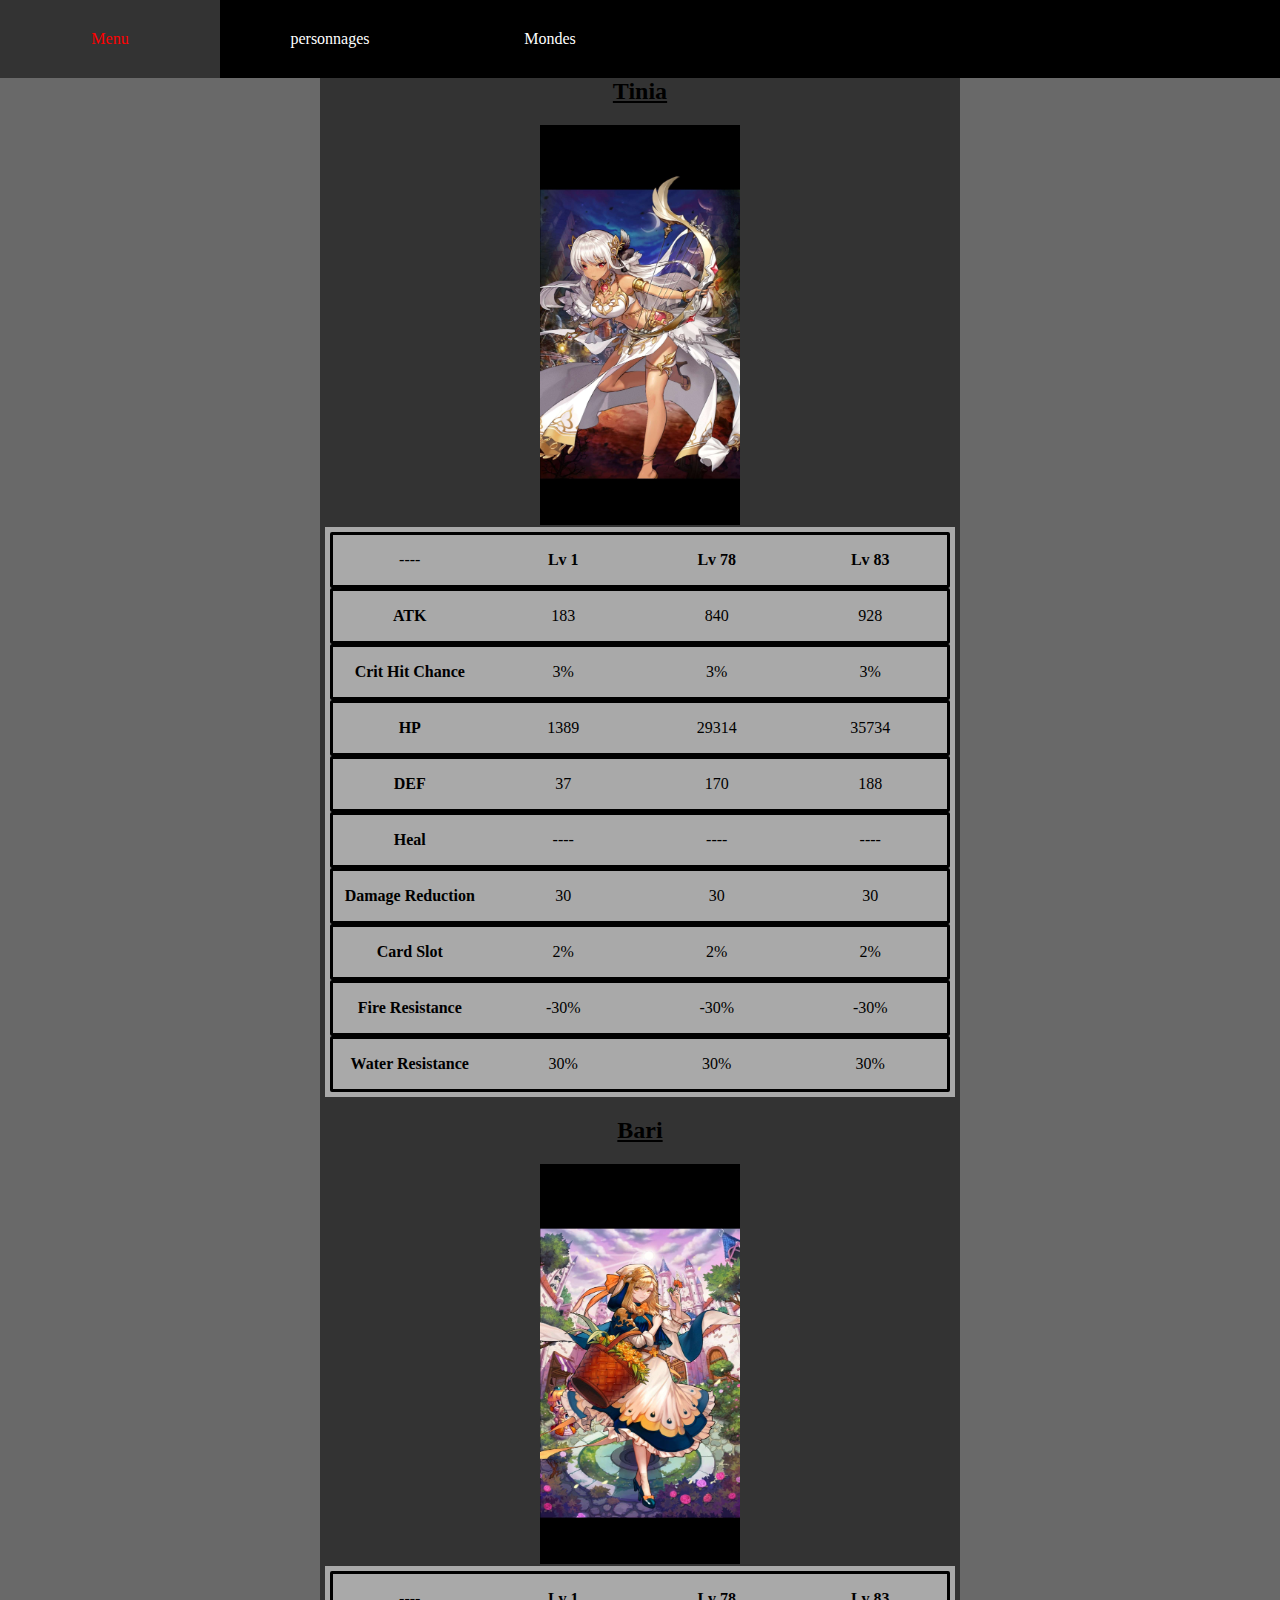
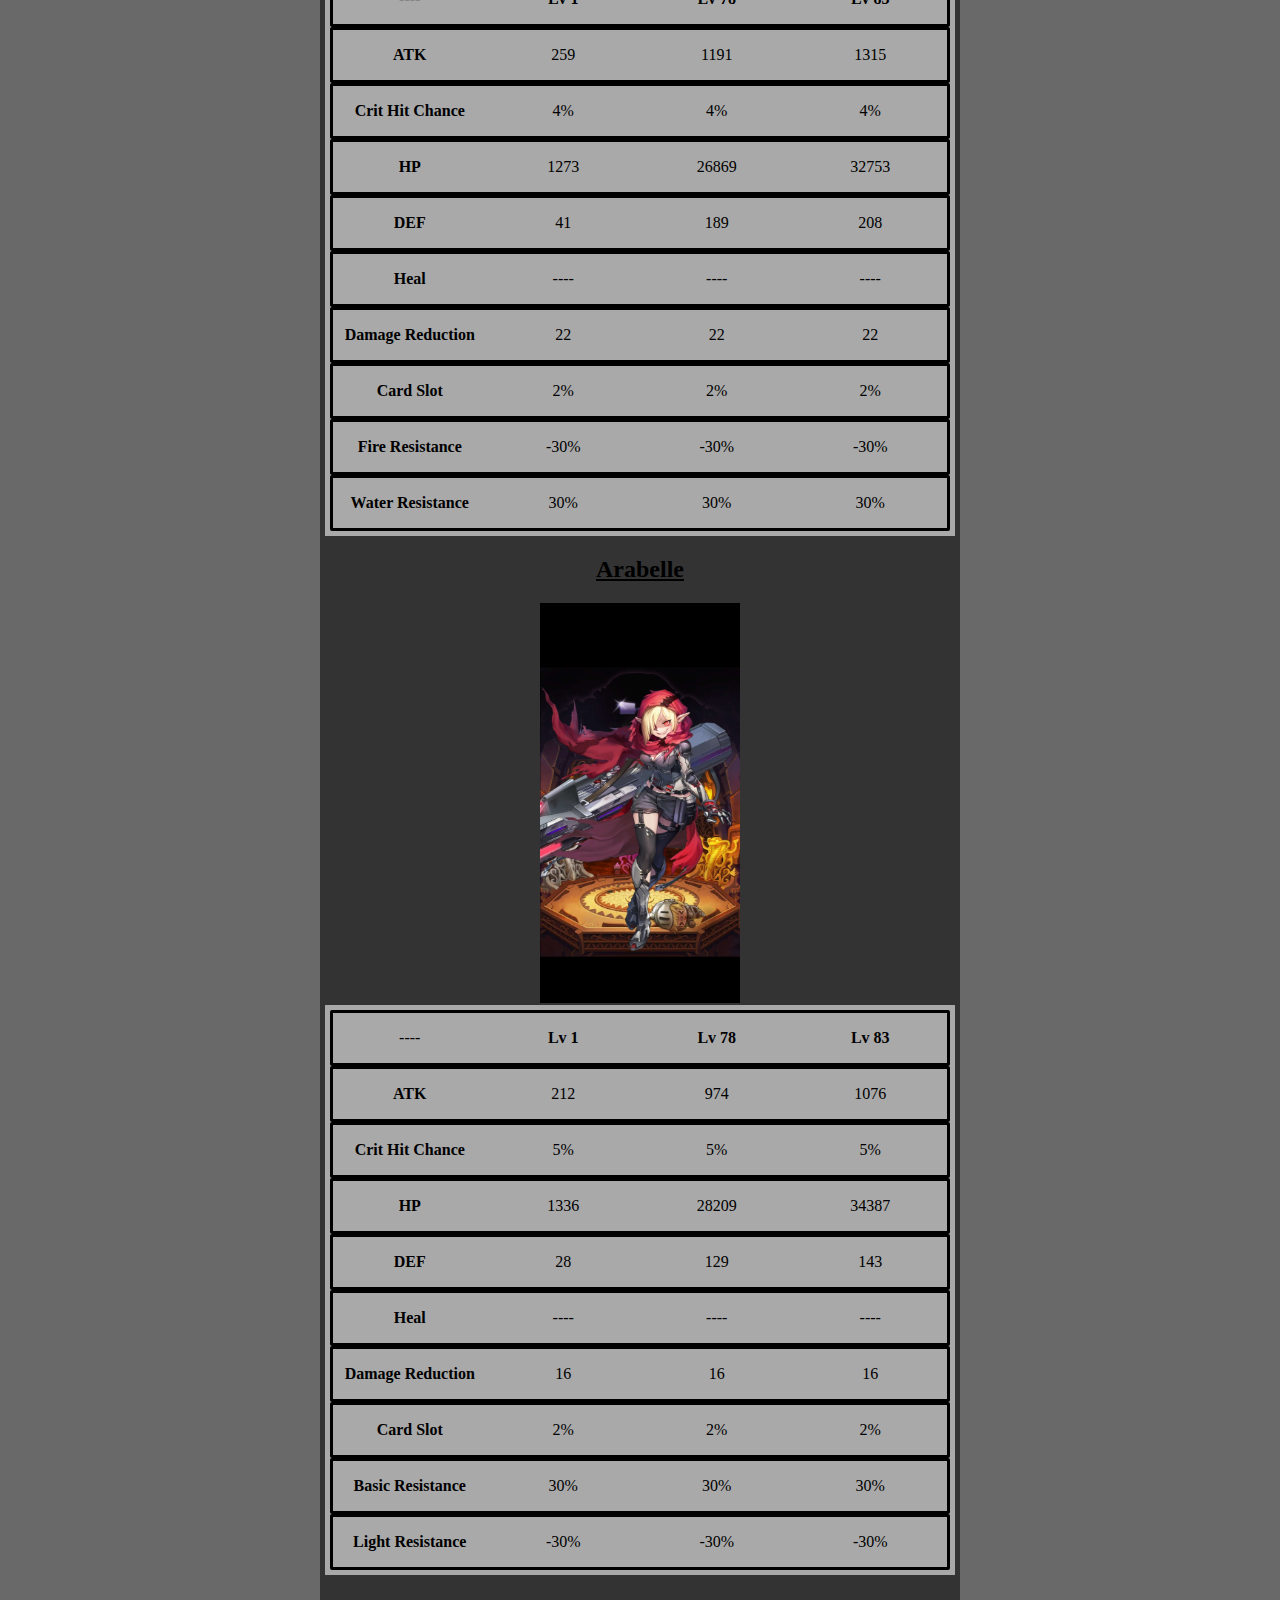
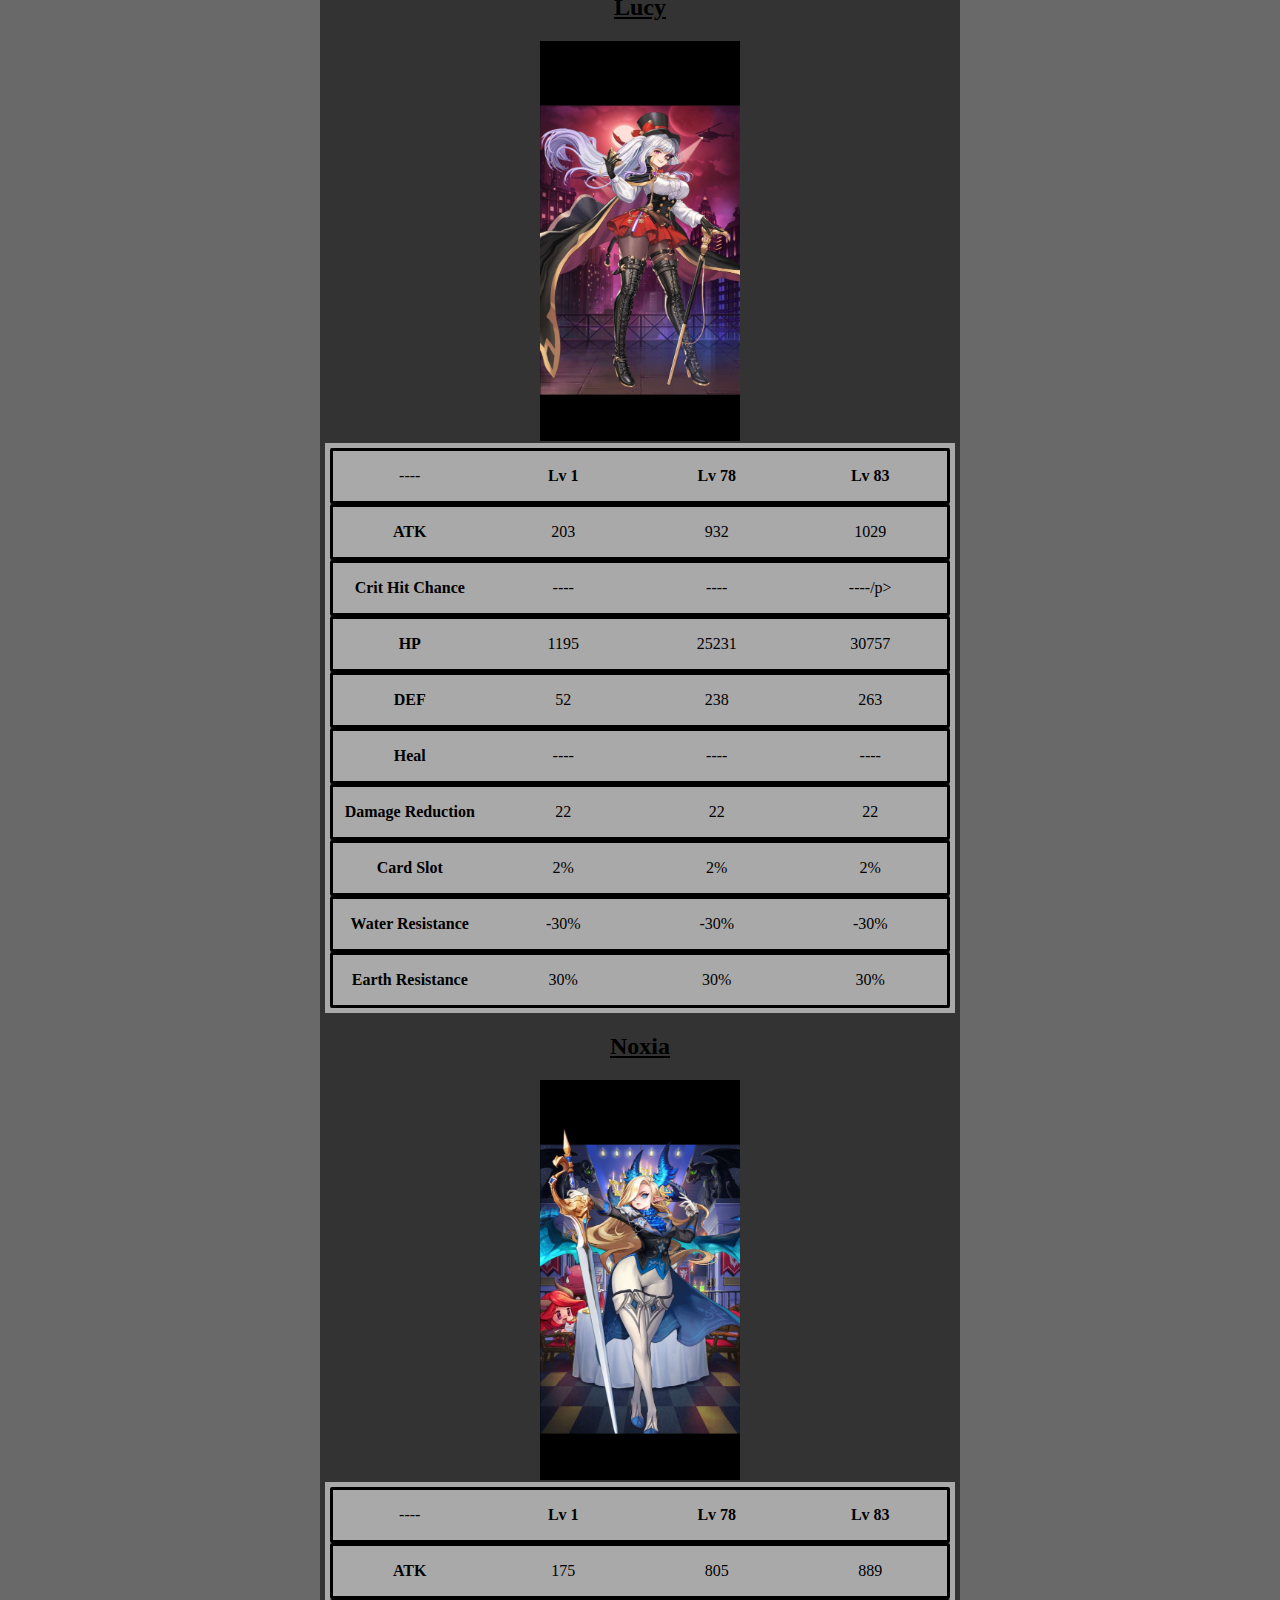
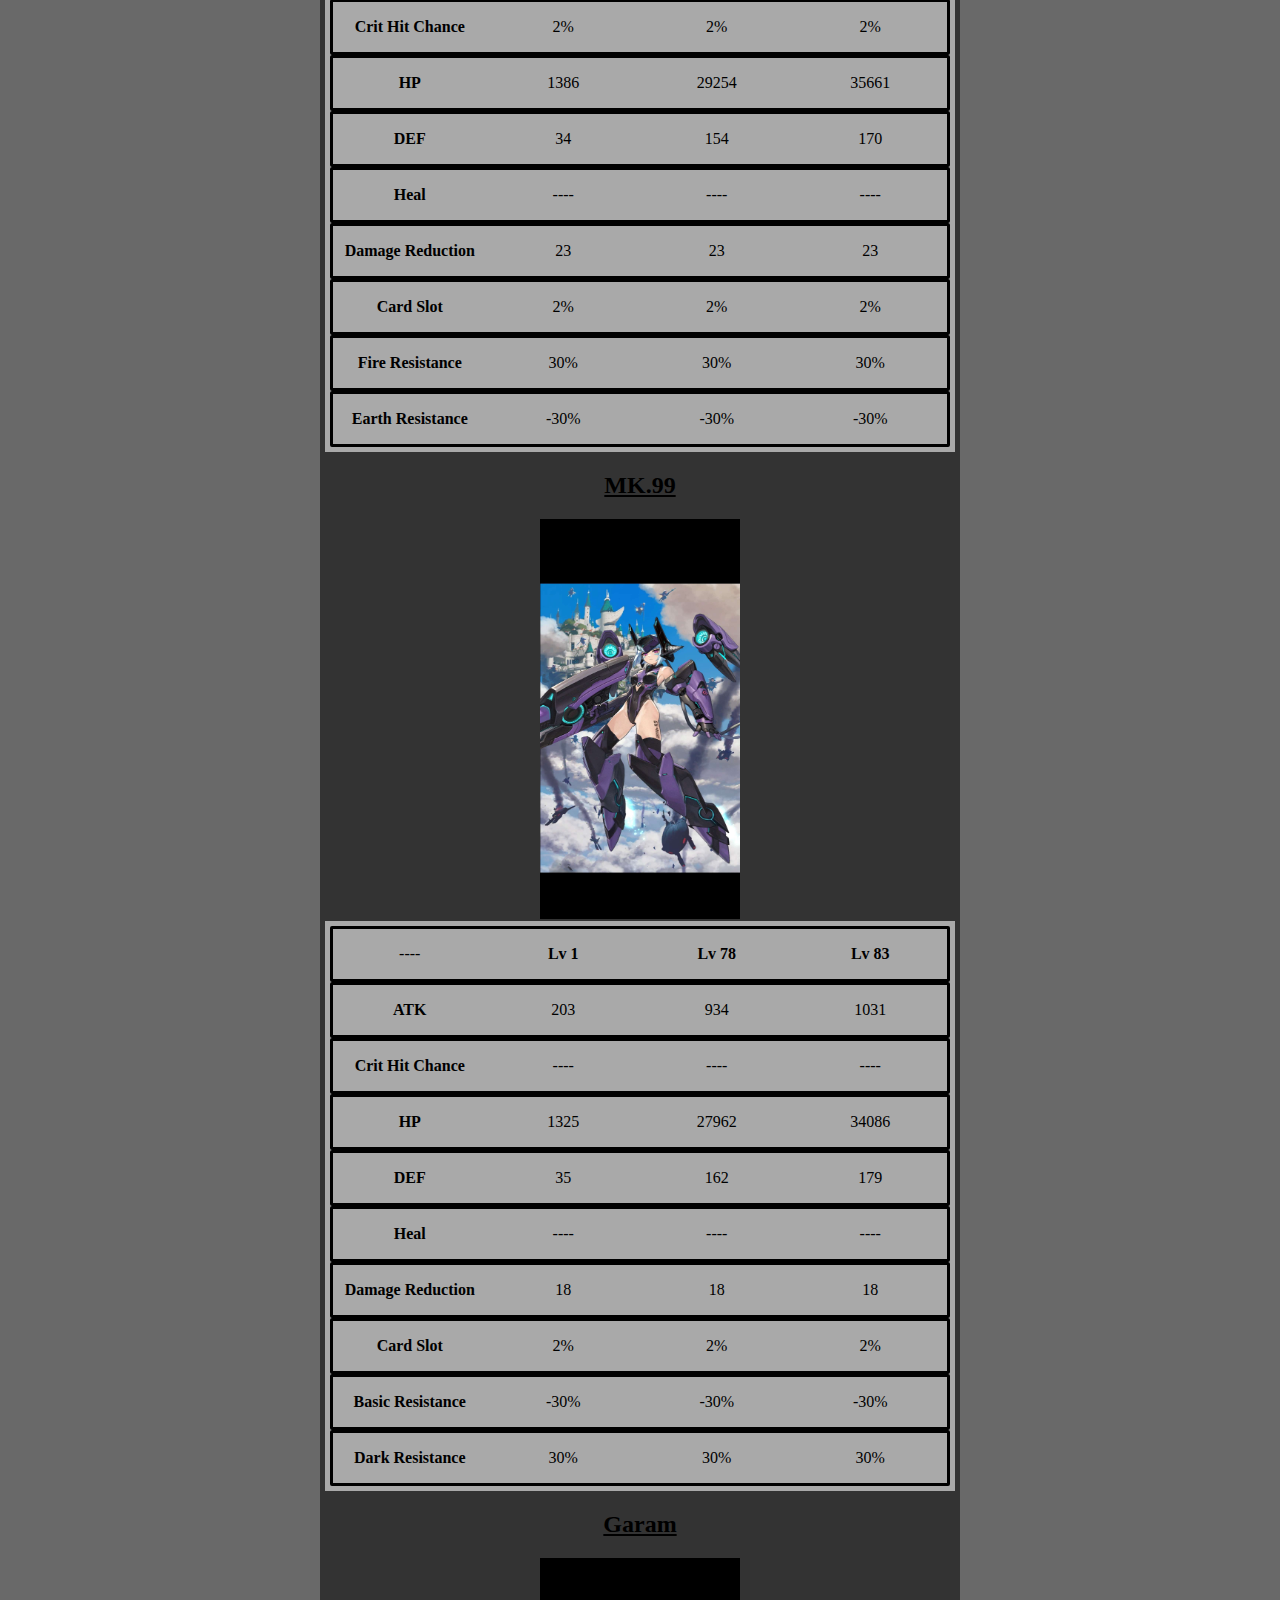
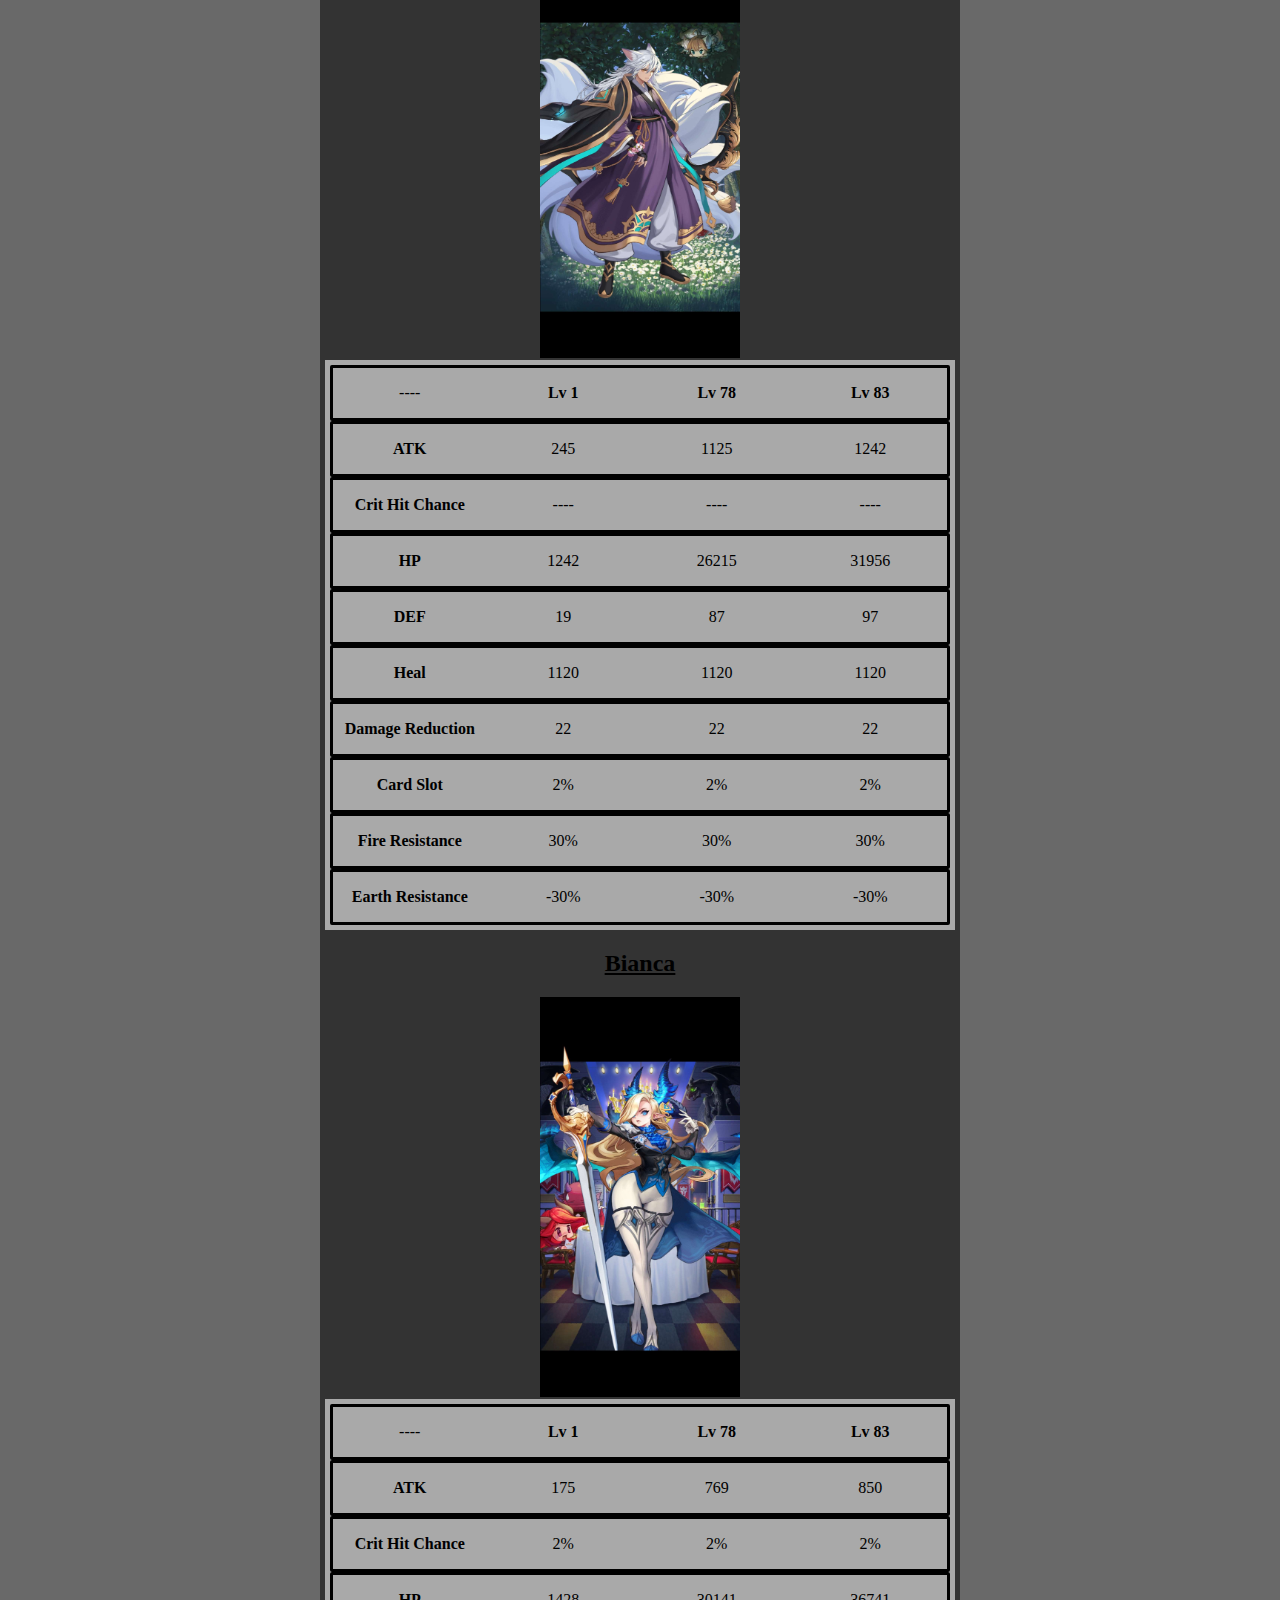
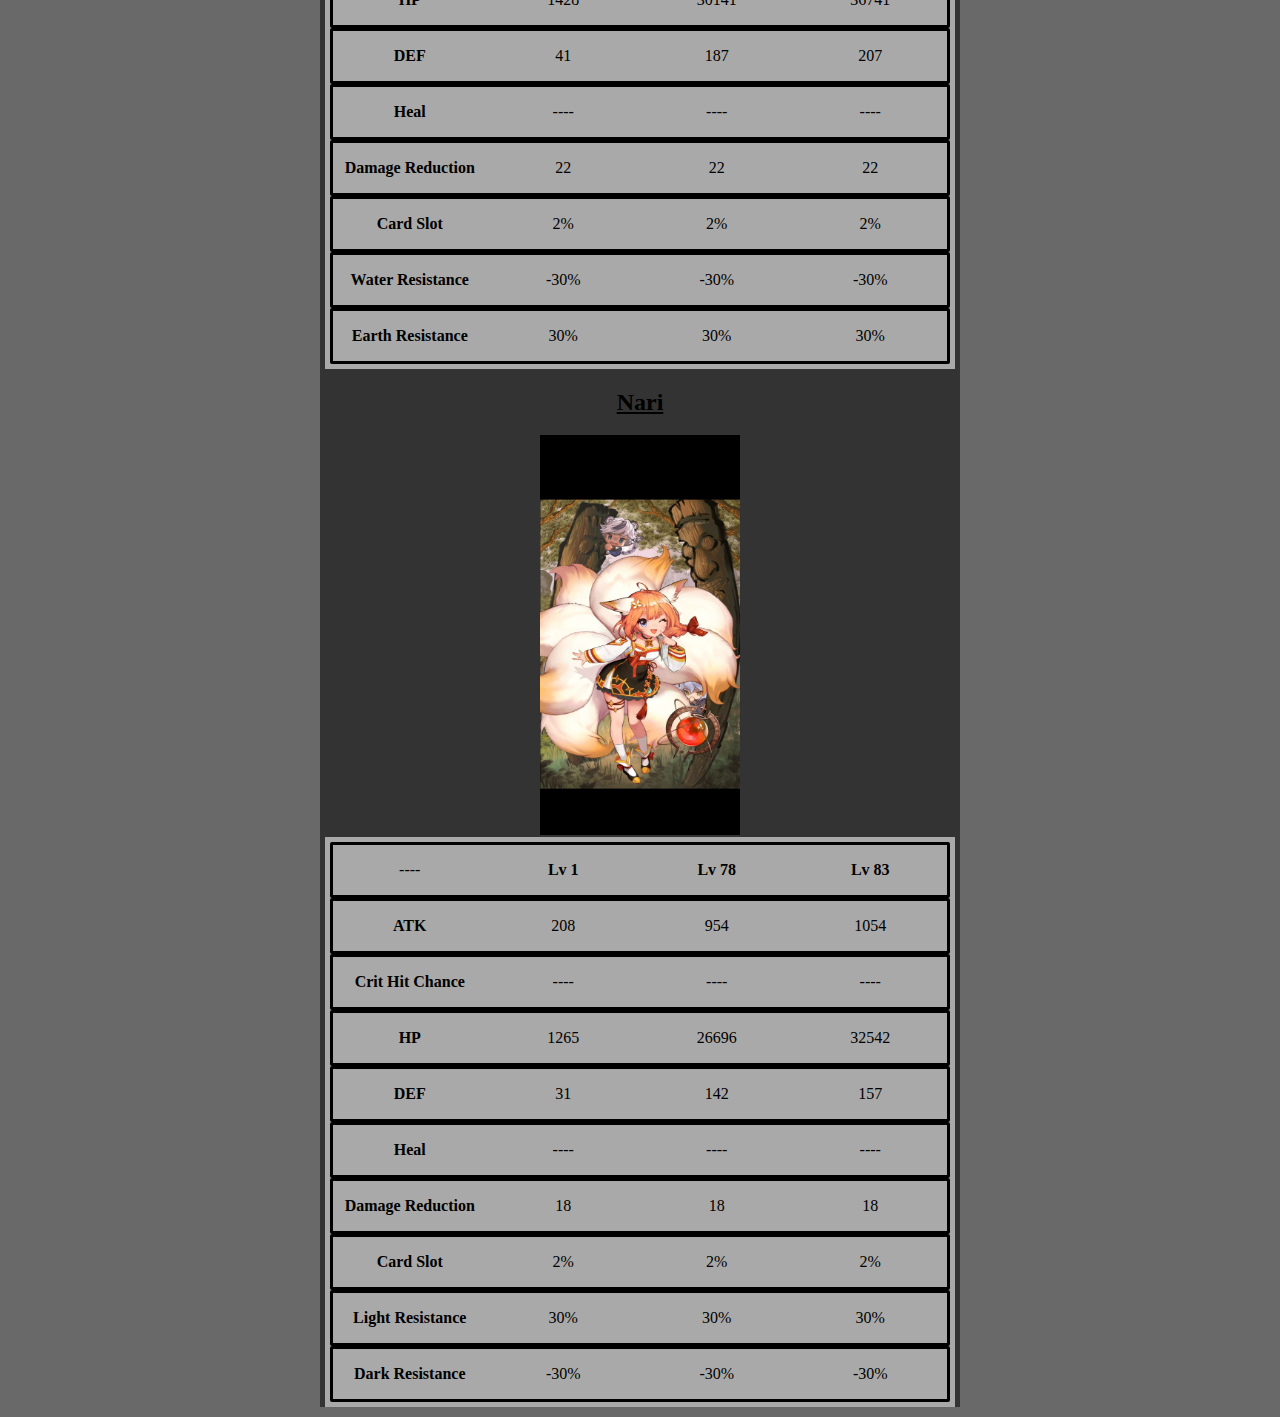
<file: ranged.html>
<!DOCTYPE html>
<html lang="fr">
    <head>
        <title>Guardian Tales</title>
        <meta charset="utf-8">
        <link href="stylepagecss1/ranged.css" rel="stylesheet">
        <link rel="icon" type="image/png" sizes="96x96" href="prin.png">
    </head>
    <body>
        <nav>
            <div id="barre">
                <ul>
                    <li> <a href="index.html">Menu</a></li>
                    <li> <a href="personnages.html">personnages</a>
                        <ul>
                            <li> <a href="warrior.html">attaquant</a></li>
                            <li> <a href="tank.html">tank</a></li> 
                            <li> <a href="support.html">support</a></li>
                            <li> <a href="ranged.html">archer</a></li> 
                        </ul>
                    </li>
                    <li> <a href="mondes.html">Mondes</a></li>
                </ul>
            </div>
        </nav>
        <div class="fondblanc">
            <h2 class="nom" align="center"><u>Tinia</u></h2>
            <img class="img" align="center" src="ranged3.jpg" width="200" height="400" alt="Tinia">
            <div id="tableau">
                <div>
                    <p>----</p>
                    <p><strong>Lv 1</strong></p>
                    <p><strong>Lv 78</strong></p>
                    <p><strong>Lv 83</strong></p>
                </div>
                <div>
                    <p><strong>ATK</strong></p>
                    <p>183</p>
                    <p>840</p>
                    <p>928</p>
                </div>
                <div>
                    <p><strong>Crit Hit Chance</strong></p>
                    <p>3%</p>
                    <p>3%</p>
                    <p>3%</p>
                </div>
                <div>
                    <p><strong>HP</strong></p>
                    <p>1389</p>
                    <p>29314</p>
                    <p>35734</p>
                </div>
                <div>
                    <p><strong>DEF</strong></p>
                    <p>37</p>
                    <p>170</p>
                    <p>188</p>
                </div>
                <div>
                    <p><strong>Heal</strong></p>
                    <p>----</p>
                    <p>----</p>
                    <p>----</p>
                </div>
                <div>
                    <p><strong>Damage Reduction</strong></p>
                    <p>30</p>
                    <p>30</p>
                    <p>30</p>
                </div>
                <div>
                    <p><strong>Card Slot</strong></p>
                    <p>2%</p>
                    <p>2%</p>
                    <p>2%</p>
                </div>
                <div>
                    <p><strong>Fire Resistance</strong></p>
                    <p>-30%</p>
                    <p>-30%</p>
                    <p>-30%</p>
                </div>
                <div>
                    <p><strong>Water Resistance</strong></p>
                    <p>30%</p>
                    <p>30%</p>
                    <p>30%</p>
                </div>
            </div>
            <h2 align="center"><u>Bari</u></h2>
            <img class="img" align="center" src="ranged2.jpg" width="200" height="400" alt="Bari">
            <div id="tableau">
                <div>
                    <p>----</p>
                    <p><strong>Lv 1</strong></p>
                    <p><strong>Lv 78</strong></p>
                    <p><strong>Lv 83</strong></p>
                </div>
                <div>
                    <p><strong>ATK</strong></p>
                    <p>259</p>
                    <p>1191</p>
                    <p>1315</p>
                </div>
                <div>
                    <p><strong>Crit Hit Chance</strong></p>
                    <p>4%</p>
                    <p>4%</p>
                    <p>4%</p>
                </div>
                <div>
                    <p><strong>HP</strong></p>
                    <p>1273</p>
                    <p>26869</p>
                    <p>32753</p>
                </div>
                <div>
                    <p><strong>DEF</strong></p>
                    <p>41</p>
                    <p>189</p>
                    <p>208</p>
                </div>
                <div>
                    <p><strong>Heal</strong></p>
                    <p>----</p>
                    <p>----</p>
                    <p>----</p>
                </div>
                <div>
                    <p><strong>Damage Reduction</strong></p>
                    <p>22</p>
                    <p>22</p>
                    <p>22</p>
                </div>
                <div>
                    <p><strong>Card Slot</strong></p>
                    <p>2%</p>
                    <p>2%</p>
                    <p>2%</p>
                </div>
                <div>
                    <p><strong>Fire Resistance</strong></p>
                    <p>-30%</p>
                    <p>-30%</p>
                    <p>-30%</p>
                </div>
                <div>
                    <p><strong>Water Resistance</strong></p>
                    <p>30%</p>
                    <p>30%</p>
                    <p>30%</p>
                </div>
            </div>
            <h2 align="center"><u>Arabelle</u></h2>
            <img class="img" align="center" src="ranged1.jpg" width="200" height="400" alt="Arabelle">
            <div id="tableau">
                <div>
                    <p>----</p>
                    <p><strong>Lv 1</strong></p>
                    <p><strong>Lv 78</strong></p>
                    <p><strong>Lv 83</strong></p>
                </div>
                <div>
                    <p><strong>ATK</strong></p>
                    <p>212</p>
                    <p>974</p>
                    <p>1076</p>
                </div>
                <div>
                    <p><strong>Crit Hit Chance</strong></p>
                    <p>5%</p>
                    <p>5%</p>
                    <p>5%</p>
                </div>
                <div>
                    <p><strong>HP</strong></p>
                    <p>1336</p>
                    <p>28209</p>
                    <p>34387</p>
                </div>
                <div>
                    <p><strong>DEF</strong></p>
                    <p>28</p>
                    <p>129</p>
                    <p>143</p>
                </div>
                <div>
                    <p><strong>Heal</strong></p>
                    <p>----</p>
                    <p>----</p>
                    <p>----</p>
                </div>
                <div>
                    <p><strong>Damage Reduction</strong></p>
                    <p>16</p>
                    <p>16</p>
                    <p>16</p>
                </div>
                <div>
                    <p><strong>Card Slot</strong></p>
                    <p>2%</p>
                    <p>2%</p>
                    <p>2%</p>
                </div>
                <div>
                    <p><strong>Basic Resistance</strong></p>
                    <p>30%</p>
                    <p>30%</p>
                    <p>30%</p>
                </div>
                <div>
                    <p><strong>Light Resistance</strong></p>
                    <p>-30%</p>
                    <p>-30%</p>
                    <p>-30%</p>
                </div>
            </div>
            <h2 align="center"><u>Lucy</u></h2>
            <img class="img" align="center" src="ranged8.jpg" width="200" height="400" alt="Lucy">
            <div id="tableau">
                <div>
                    <p>----</p>
                    <p><strong>Lv 1</strong></p>
                    <p><strong>Lv 78</strong></p>
                    <p><strong>Lv 83</strong></p>
                </div>
                <div>
                    <p><strong>ATK</strong></p>
                    <p>203</p>
                    <p>932</p>
                    <p>1029</p>
                </div>
                <div>
                    <p><strong>Crit Hit Chance</strong></p>
                    <p>----</p>
                    <p>----</p>
                    <p>----/p>
                </div>
                <div>
                    <p><strong>HP</strong></p>
                    <p>1195</p>
                    <p>25231</p>
                    <p>30757</p>
                </div>
                <div>
                    <p><strong>DEF</strong></p>
                    <p>52</p>
                    <p>238</p>
                    <p>263</p>
                </div>
                <div>
                    <p><strong>Heal</strong></p>
                    <p>----</p>
                    <p>----</p>
                    <p>----</p>
                </div>
                <div>
                    <p><strong>Damage Reduction</strong></p>
                    <p>22</p>
                    <p>22</p>
                    <p>22</p>
                </div>
                <div>
                    <p><strong>Card Slot</strong></p>
                    <p>2%</p>
                    <p>2%</p>
                    <p>2%</p>
                </div>
                <div>
                    <p><strong>Water Resistance</strong></p>
                    <p>-30%</p>
                    <p>-30%</p>
                    <p>-30%</p>
                </div>
                <div>
                    <p><strong>Earth Resistance</strong></p>
                    <p>30%</p>
                    <p>30%</p>
                    <p>30%</p>
                </div>
            </div>
            <h2 align="center"><u>Noxia</u></h2>
            <img class="img" align="center" src="ranged5.jpg" width="200" height="400" alt="Noxia">
            <div id="tableau">
                <div>
                    <p>----</p>
                    <p><strong>Lv 1</strong></p>
                    <p><strong>Lv 78</strong></p>
                    <p><strong>Lv 83</strong></p>
                </div>
                <div>
                    <p><strong>ATK</strong></p>
                    <p>175</p>
                    <p>805</p>
                    <p>889</p>
                </div>
                <div>
                    <p><strong>Crit Hit Chance</strong></p>
                    <p>2%</p>
                    <p>2%</p>
                    <p>2%</p>
                </div>
                <div>
                    <p><strong>HP</strong></p>
                    <p>1386</p>
                    <p>29254</p>
                    <p>35661</p>
                </div>
                <div>
                    <p><strong>DEF</strong></p>
                    <p>34</p>
                    <p>154</p>
                    <p>170</p>
                </div>
                <div>
                    <p><strong>Heal</strong></p>
                    <p>----</p>
                    <p>----</p>
                    <p>----</p>
                </div>
                <div>
                    <p><strong>Damage Reduction</strong></p>
                    <p>23</p>
                    <p>23</p>
                    <p>23</p>
                </div>
                <div>
                    <p><strong>Card Slot</strong></p>
                    <p>2%</p>
                    <p>2%</p>
                    <p>2%</p>
                </div>
                <div>
                    <p><strong>Fire Resistance</strong></p>
                    <p>30%</p>
                    <p>30%</p>
                    <p>30%</p>
                </div>
                <div>
                    <p><strong>Earth Resistance</strong></p>
                    <p>-30%</p>
                    <p>-30%</p>
                    <p>-30%</p>
                </div>
            </div>
            <h2 align="center"><u>MK.99</u></h2>
            <img class="img" align="center" src="ranged7.jpg" width="200" height="400" alt="MK.99">
            <div id="tableau">
                <div>
                    <p>----</p>
                    <p><strong>Lv 1</strong></p>
                    <p><strong>Lv 78</strong></p>
                    <p><strong>Lv 83</strong></p>
                </div>
                <div>
                    <p><strong>ATK</strong></p>
                    <p>203</p>
                    <p>934</p>
                    <p>1031</p>
                </div>
                <div>
                    <p><strong>Crit Hit Chance</strong></p>
                    <p>----</p>
                    <p>----</p>
                    <p>----</p>
                </div>
                <div>
                    <p><strong>HP</strong></p>
                    <p>1325</p>
                    <p>27962</p>
                    <p>34086</p>
                </div>
                <div>
                    <p><strong>DEF</strong></p>
                    <p>35</p>
                    <p>162</p>
                    <p>179</p>
                </div>
                <div>
                    <p><strong>Heal</strong></p>
                    <p>----</p>
                    <p>----</p>
                    <p>----</p>
                </div>
                <div>
                    <p><strong>Damage Reduction</strong></p>
                    <p>18</p>
                    <p>18</p>
                    <p>18</p>
                </div>
                <div>
                    <p><strong>Card Slot</strong></p>
                    <p>2%</p>
                    <p>2%</p>
                    <p>2%</p>
                </div>
                <div>
                    <p><strong>Basic Resistance</strong></p>
                    <p>-30%</p>
                    <p>-30%</p>
                    <p>-30%</p>
                </div>
                <div>
                    <p><strong>Dark Resistance</strong></p>
                    <p>30%</p>
                    <p>30%</p>
                    <p>30%</p>
                </div>
            </div>
            <h2 align="center"><u>Garam</u></h2>
            <img class="img" align="center" src="ranged6.jpg" width="200" height="400" alt="Garam">
            <div id="tableau">
                <div>
                    <p>----</p>
                    <p><strong>Lv 1</strong></p>
                    <p><strong>Lv 78</strong></p>
                    <p><strong>Lv 83</strong></p>
                </div>
                <div>
                    <p><strong>ATK</strong></p>
                    <p>245</p>
                    <p>1125</p>
                    <p>1242</p>
                </div>
                <div>
                    <p><strong>Crit Hit Chance</strong></p>
                    <p>----</p>
                    <p>----</p>
                    <p>----</p>
                </div>
                <div>
                    <p><strong>HP</strong></p>
                    <p>1242</p>
                    <p>26215</p>
                    <p>31956</p>
                </div>
                <div>
                    <p><strong>DEF</strong></p>
                    <p>19</p>
                    <p>87</p>
                    <p>97</p>
                </div>
                <div>
                    <p><strong>Heal</strong></p>
                    <p>1120</p>
                    <p>1120</p>
                    <p>1120</p>
                </div>
                <div>
                    <p><strong>Damage Reduction</strong></p>
                    <p>22</p>
                    <p>22</p>
                    <p>22</p>
                </div>
                <div>
                    <p><strong>Card Slot</strong></p>
                    <p>2%</p>
                    <p>2%</p>
                    <p>2%</p>
                </div>
                <div>
                    <p><strong>Fire Resistance</strong></p>
                    <p>30%</p>
                    <p>30%</p>
                    <p>30%</p>
                </div>
                <div>
                    <p><strong>Earth Resistance</strong></p>
                    <p>-30%</p>
                    <p>-30%</p>
                    <p>-30%</p>
                </div>
            </div>
            <h2 align="center"><u>Bianca</u></h2>
            <img class="img" align="center" src="ranged5.jpg" width="200" height="400" alt="Bianca">
            <div id="tableau">
                <div>
                    <p>----</p>
                    <p><strong>Lv 1</strong></p>
                    <p><strong>Lv 78</strong></p>
                    <p><strong>Lv 83</strong></p>
                </div>
                <div>
                    <p><strong>ATK</strong></p>
                    <p>175</p>
                    <p>769</p>
                    <p>850</p>
                </div>
                <div>
                    <p><strong>Crit Hit Chance</strong></p>
                    <p>2%</p>
                    <p>2%</p>
                    <p>2%</p>
                </div>
                <div>
                    <p><strong>HP</strong></p>
                    <p>1428</p>
                    <p>30141</p>
                    <p>36741</p>
                </div>
                <div>
                    <p><strong>DEF</strong></p>
                    <p>41</p>
                    <p>187</p>
                    <p>207</p>
                </div>
                <div>
                    <p><strong>Heal</strong></p>
                    <p>----</p>
                    <p>----</p>
                    <p>----</p>
                </div>
                <div>
                    <p><strong>Damage Reduction</strong></p>
                    <p>22</p>
                    <p>22</p>
                    <p>22</p>
                </div>
                <div>
                    <p><strong>Card Slot</strong></p>
                    <p>2%</p>
                    <p>2%</p>
                    <p>2%</p>
                </div>
                <div>
                    <p><strong>Water Resistance</strong></p>
                    <p>-30%</p>
                    <p>-30%</p>
                    <p>-30%</p>
                </div>
                <div>
                    <p><strong>Earth Resistance</strong></p>
                    <p>30%</p>
                    <p>30%</p>
                    <p>30%</p>
                </div>
            </div>
            <h2 align="center"><u>Nari</u></h2>
            <img class="img" align="center" src="ranged4.jpg" width="200" height="400" alt="Nari">
            <div id="tableau">
                <div>
                    <p>----</p>
                    <p><strong>Lv 1</strong></p>
                    <p><strong>Lv 78</strong></p>
                    <p><strong>Lv 83</strong></p>
                </div>
                <div>
                    <p><strong>ATK</strong></p>
                    <p>208</p>
                    <p>954</p>
                    <p>1054</p>
                </div>
                <div>
                    <p><strong>Crit Hit Chance</strong></p>
                    <p>----</p>
                    <p>----</p>
                    <p>----</p>
                </div>
                <div>
                    <p><strong>HP</strong></p>
                    <p>1265</p>
                    <p>26696</p>
                    <p>32542</p>
                </div>
                <div>
                    <p><strong>DEF</strong></p>
                    <p>31</p>
                    <p>142</p>
                    <p>157</p>
                </div>
                <div>
                    <p><strong>Heal</strong></p>
                    <p>----</p>
                    <p>----</p>
                    <p>----</p>
                </div>
                <div>
                    <p><strong>Damage Reduction</strong></p>
                    <p>18</p>
                    <p>18</p>
                    <p>18</p>
                </div>
                <div>
                    <p><strong>Card Slot</strong></p>
                    <p>2%</p>
                    <p>2%</p>
                    <p>2%</p>
                </div>
                <div>
                    <p><strong>Light Resistance</strong></p>
                    <p>30%</p>
                    <p>30%</p>
                    <p>30%</p>
                </div>
                <div>
                    <p><strong>Dark Resistance</strong></p>
                    <p>-30%</p>
                    <p>-30%</p>
                    <p>-30%</p>
                </div>
            </div>
        </div>
    </body>
</html>
</file>
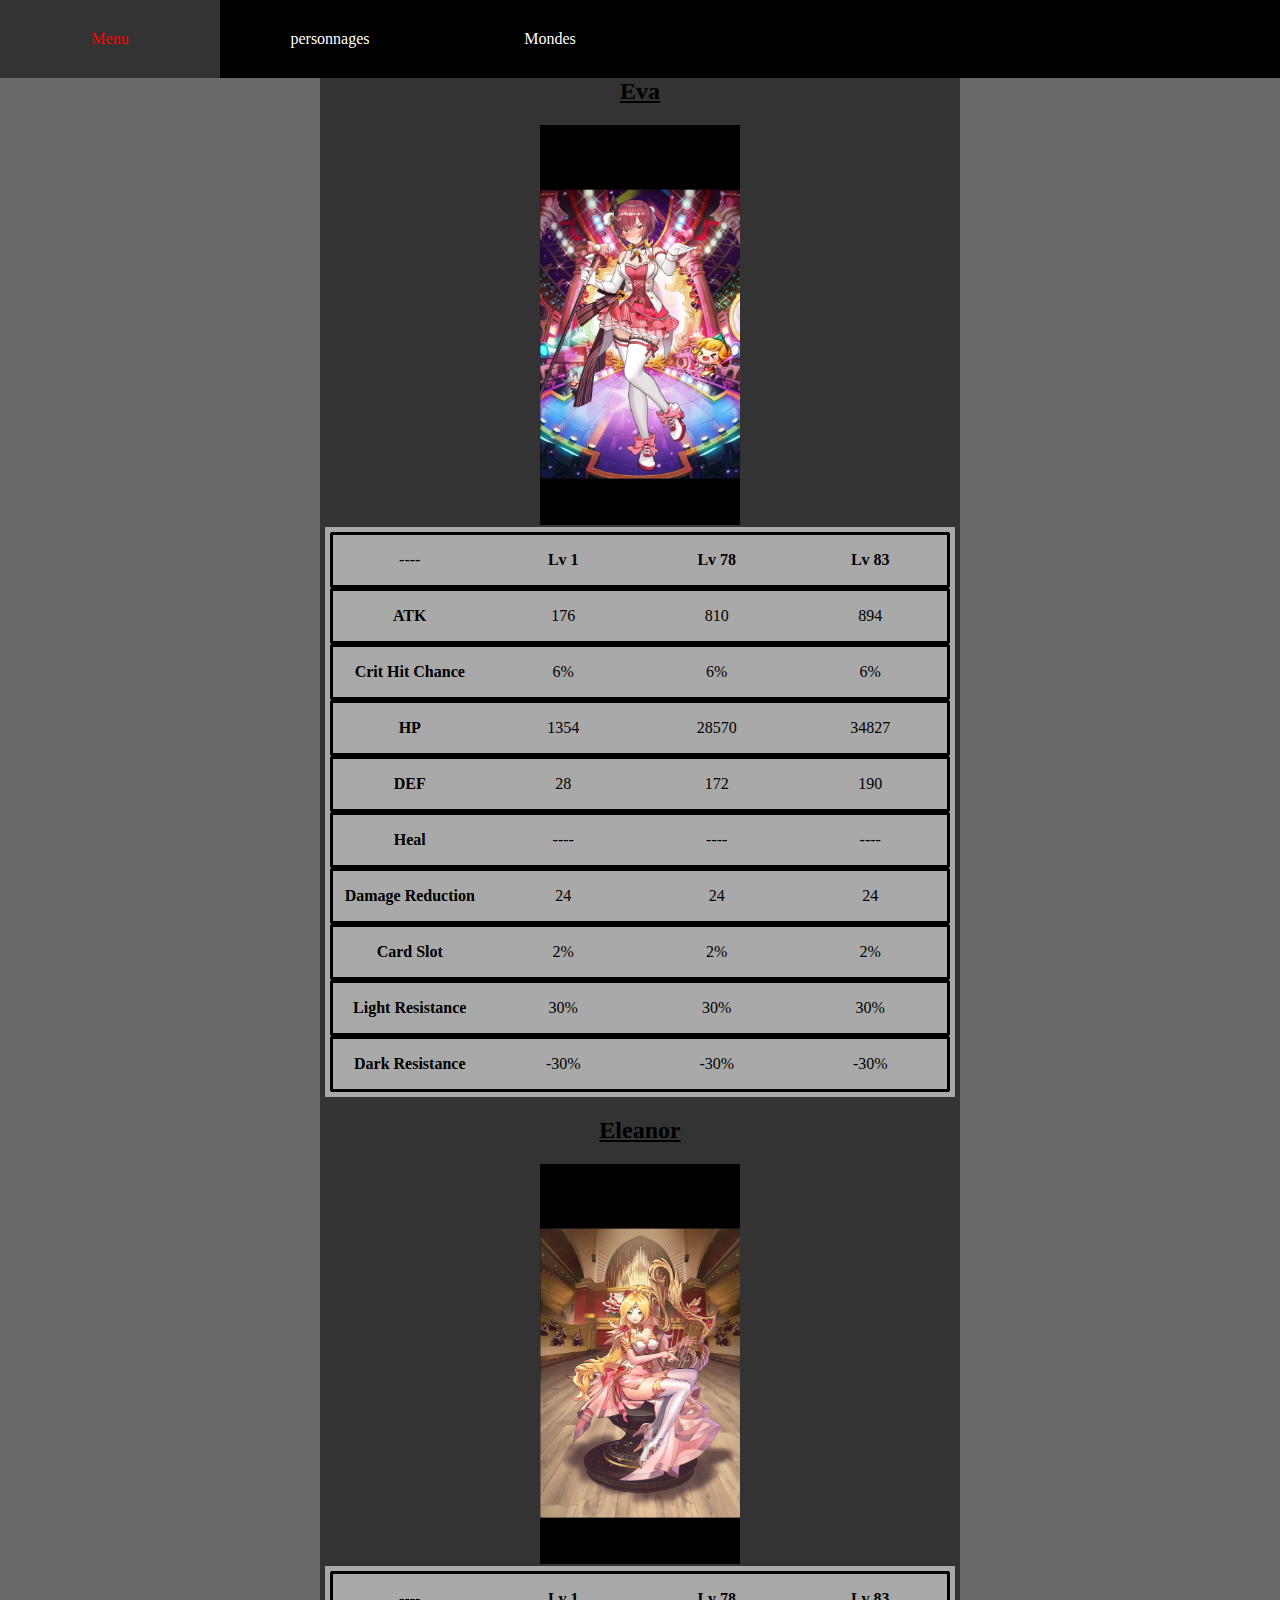
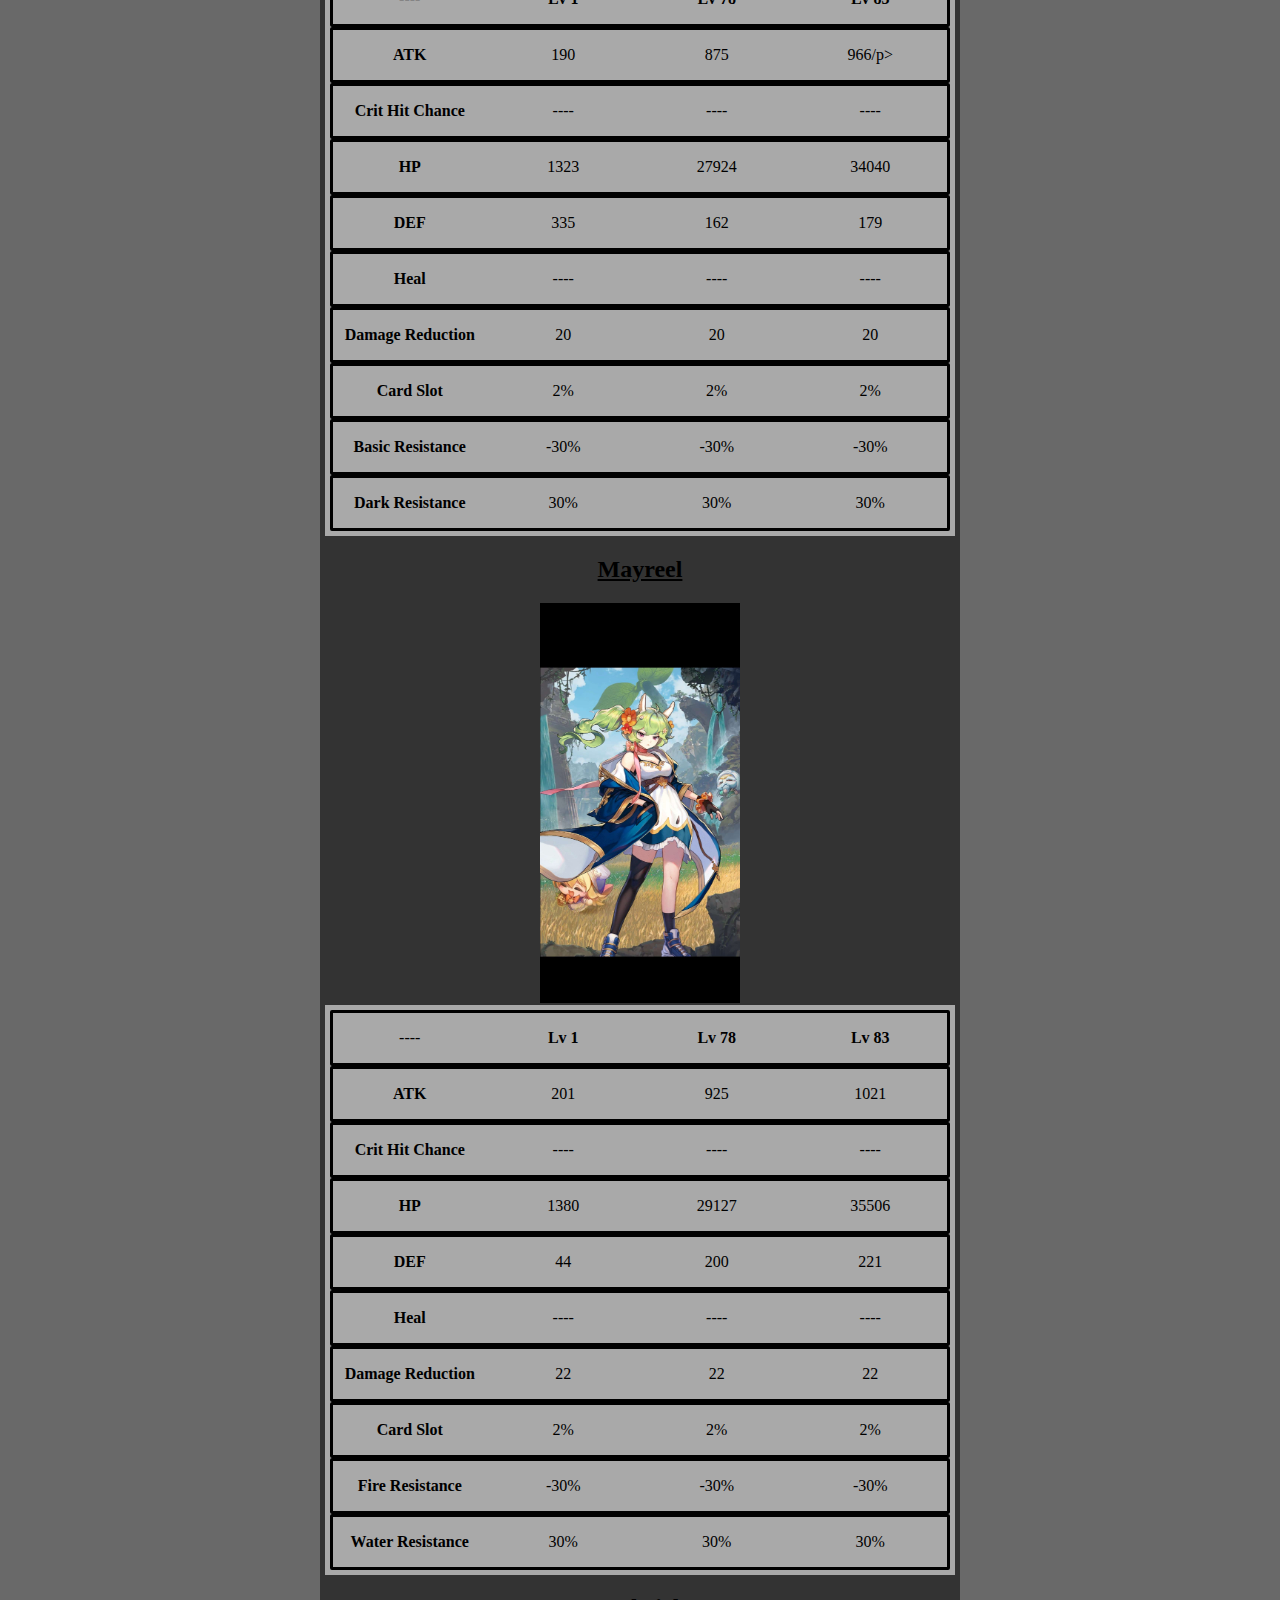
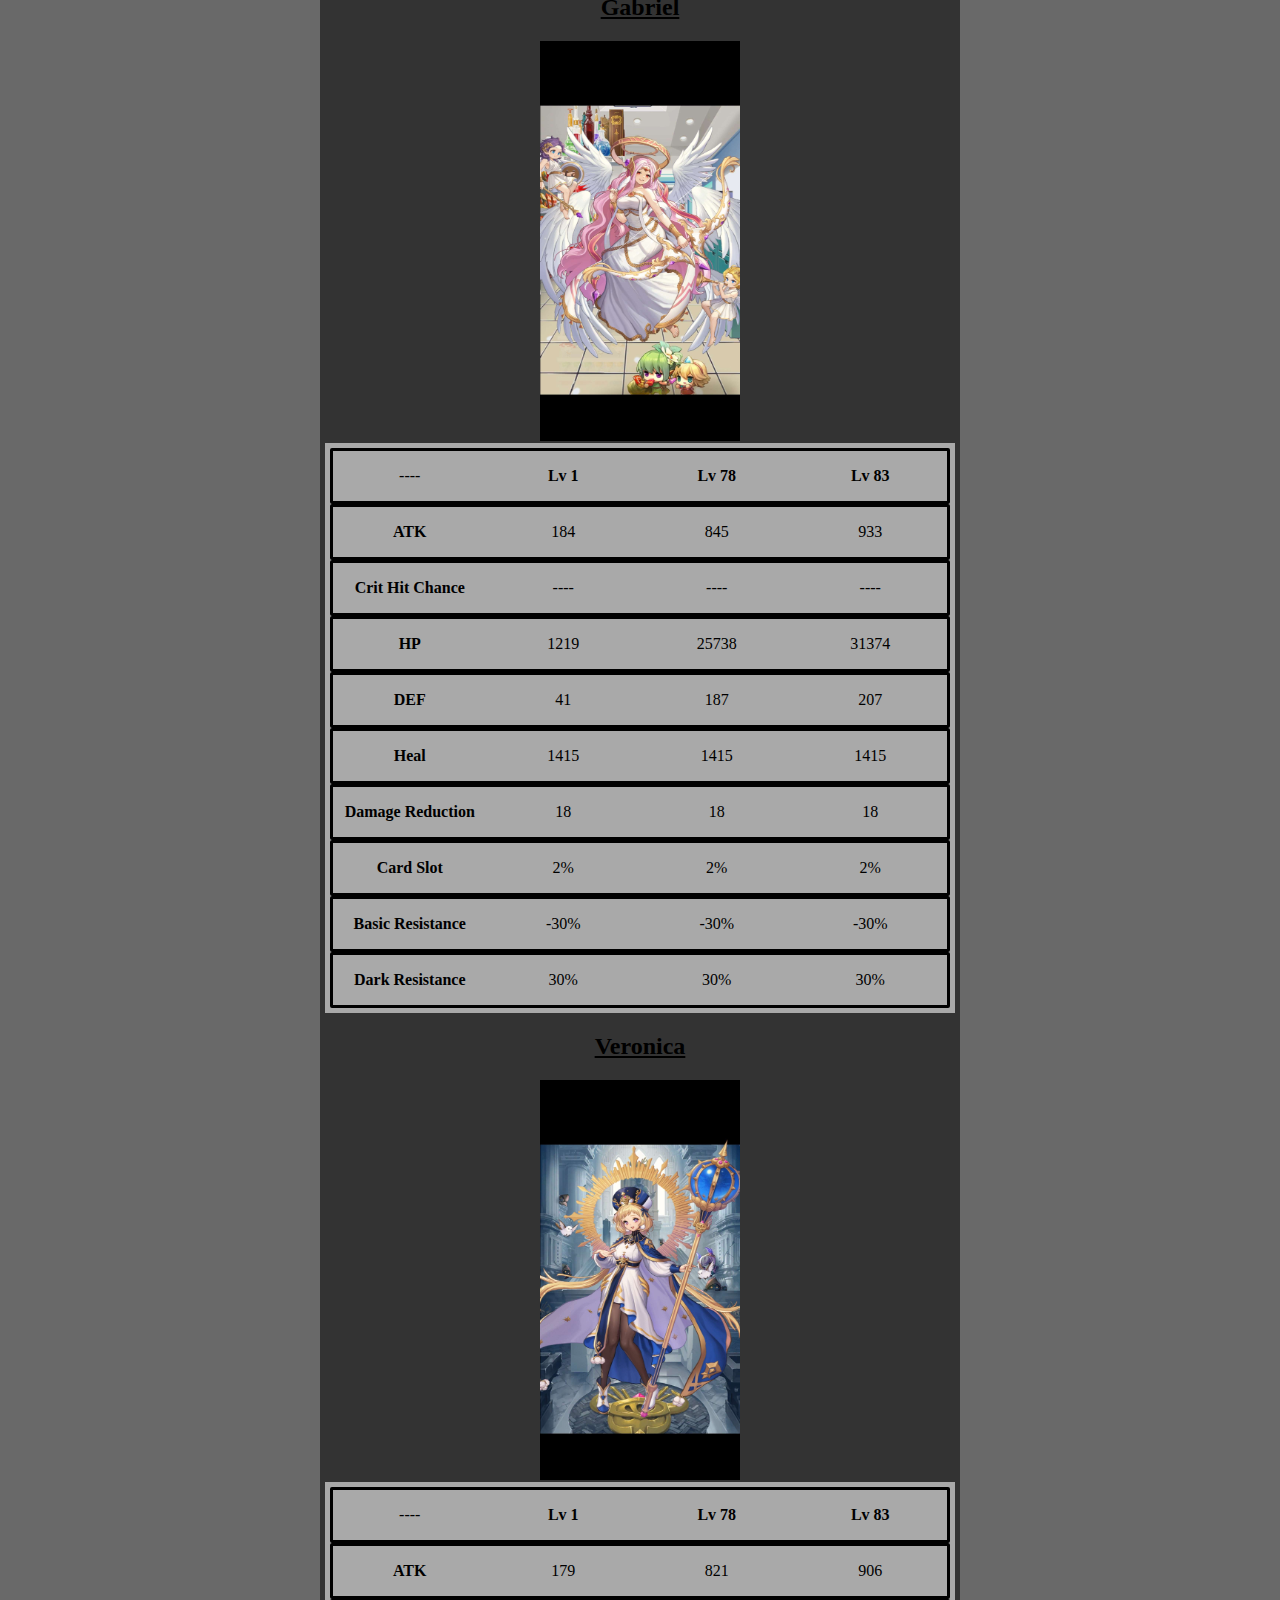
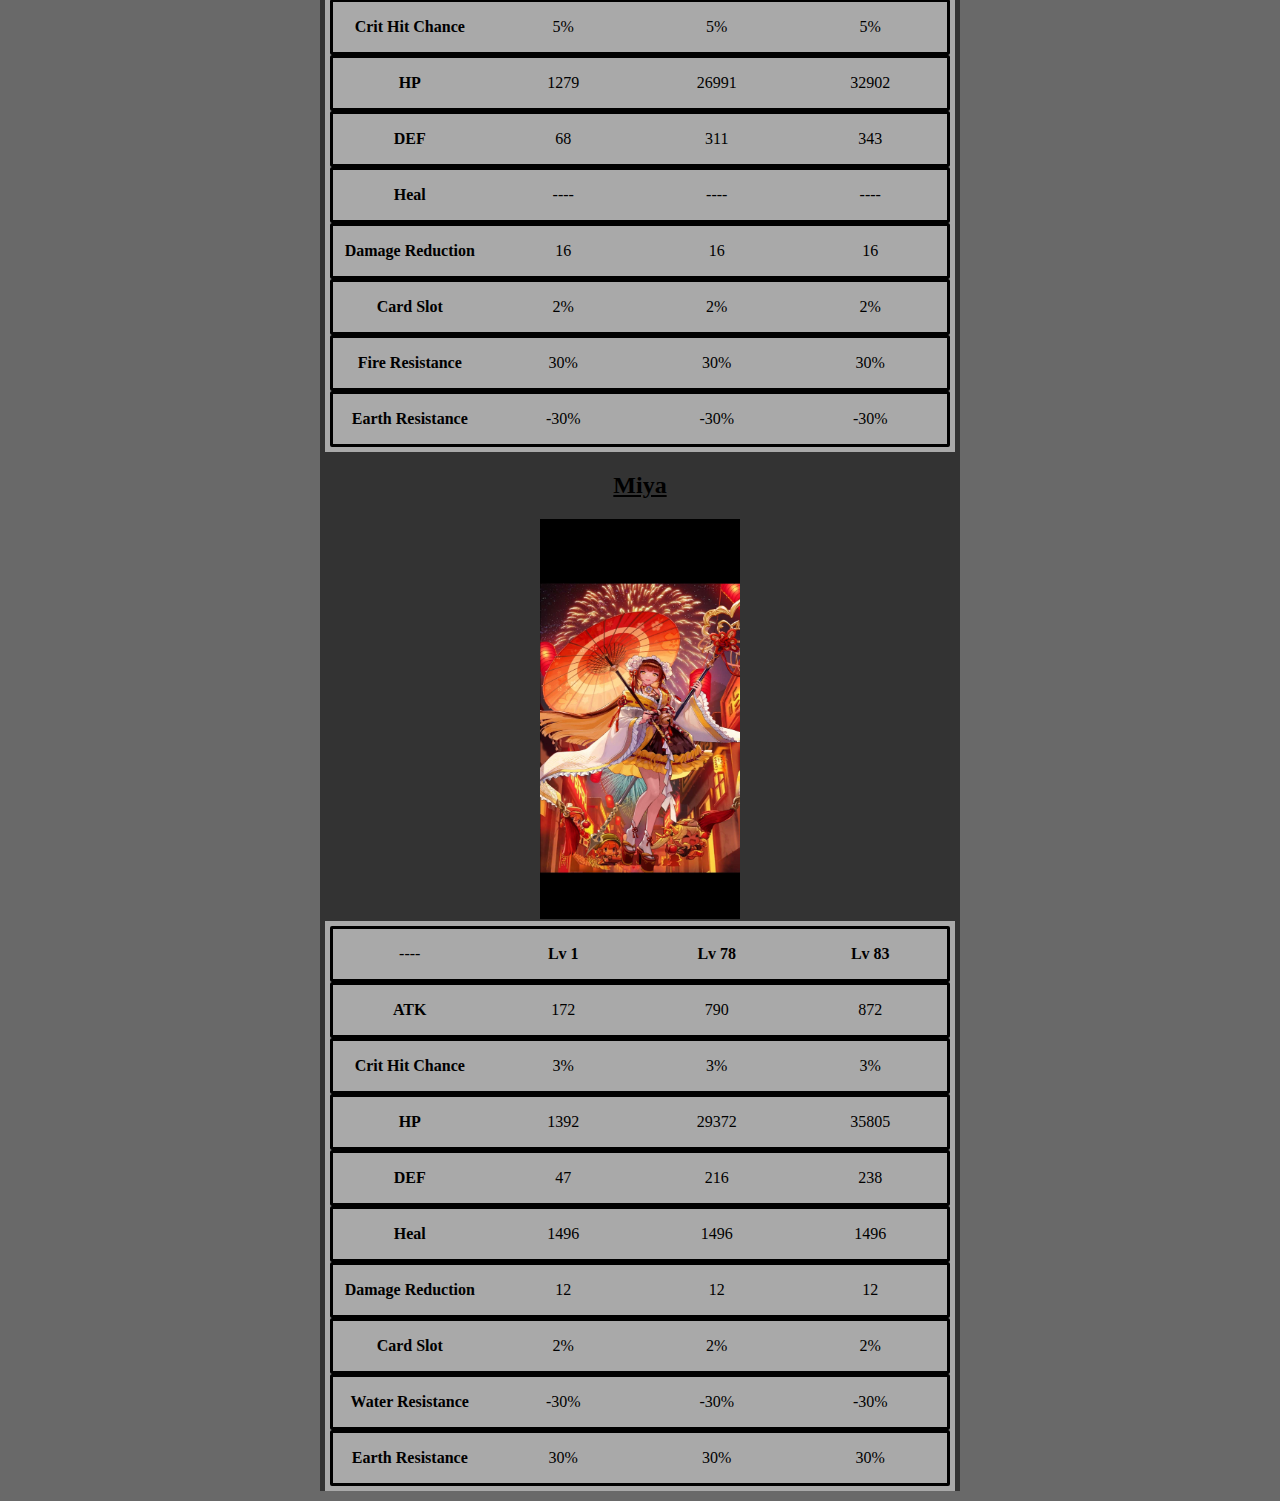
<file: support.html>
<!DOCTYPE html>
<html lang="fr">
    <head>
        <title>Guardian Tales</title>
        <meta charset="utf-8">
        <link href="stylepagecss1/support.css" rel="stylesheet">
        <link rel="icon" type="image/png" sizes="96x96" href="prin.png">
    </head>
    <body>
        <nav>
            <div id="barre">
                <ul>
                    <li> <a href="index.html">Menu</a></li>
                    <li> <a href="personnages.html">personnages</a>
                        <ul>
                            <li> <a href="warrior.html">attaquant</a></li>
                            <li> <a href="tank.html">tank</a></li> 
                            <li> <a href="support.html">support</a></li>
                            <li> <a href="ranged.html">archer</a></li> 
                        </ul>
                    </li>
                    <li> <a href="mondes.html">Mondes</a></li>
                </ul>
            </div>
        </nav>
        <div class="fondblanc">
            <h2 class="nom" align="center"><u>Eva</u></h2>
            <img class="img" align="center" src="support1.jpg" width="200" height="400" alt="Eva">
            <div id="tableau">
                <div>
                    <p>----</p>
                    <p><strong>Lv 1</strong></p>
                    <p><strong>Lv 78</strong></p>
                    <p><strong>Lv 83</strong></p>
                </div>
                <div>
                    <p><strong>ATK</strong></p>
                    <p>176</p>
                    <p>810</p>
                    <p>894</p>
                </div>
                <div>
                    <p><strong>Crit Hit Chance</strong></p>
                    <p>6%</p>
                    <p>6%</p>
                    <p>6%</p>
                </div>
                <div>
                    <p><strong>HP</strong></p>
                    <p>1354</p>
                    <p>28570</p>
                    <p>34827</p>
                </div>
                <div>
                    <p><strong>DEF</strong></p>
                    <p>28</p>
                    <p>172</p>
                    <p>190</p>
                </div>
                <div>
                    <p><strong>Heal</strong></p>
                    <p>----</p>
                    <p>----</p>
                    <p>----</p>
                </div>
                <div>
                    <p><strong>Damage Reduction</strong></p>
                    <p>24</p>
                    <p>24</p>
                    <p>24</p>
                </div>
                <div>
                    <p><strong>Card Slot</strong></p>
                    <p>2%</p>
                    <p>2%</p>
                    <p>2%</p>
                </div>
                <div>
                    <p><strong>Light Resistance</strong></p>
                    <p>30%</p>
                    <p>30%</p>
                    <p>30%</p>
                </div>
                <div>
                    <p><strong>Dark Resistance</strong></p>
                    <p>-30%</p>
                    <p>-30%</p>
                    <p>-30%</p>
                </div>
            </div>
            <h2 align="center"><u>Eleanor</u></h2>
            <img class="img" align="center" src="support7.jpg" width="200" height="400" alt="Eleanor">
            <div id="tableau">
                <div>
                    <p>----</p>
                    <p><strong>Lv 1</strong></p>
                    <p><strong>Lv 78</strong></p>
                    <p><strong>Lv 83</strong></p>
                </div>
                <div>
                    <p><strong>ATK</strong></p>
                    <p>190</p>
                    <p>875</p>
                    <p>966/p>
                </div>
                <div>
                    <p><strong>Crit Hit Chance</strong></p>
                    <p>----</p>
                    <p>----</p>
                    <p>----</p>
                </div>
                <div>
                    <p><strong>HP</strong></p>
                    <p>1323</p>
                    <p>27924</p>
                    <p>34040</p>
                </div>
                <div>
                    <p><strong>DEF</strong></p>
                    <p>335</p>
                    <p>162</p>
                    <p>179</p>
                </div>
                <div>
                    <p><strong>Heal</strong></p>
                    <p>----</p>
                    <p>----</p>
                    <p>----</p>
                </div>
                <div>
                    <p><strong>Damage Reduction</strong></p>
                    <p>20</p>
                    <p>20</p>
                    <p>20</p>
                </div>
                <div>
                    <p><strong>Card Slot</strong></p>
                    <p>2%</p>
                    <p>2%</p>
                    <p>2%</p>
                </div>
                <div>
                    <p><strong>Basic Resistance</strong></p>
                    <p>-30%</p>
                    <p>-30%</p>
                    <p>-30%</p>
                </div>
                <div>
                    <p><strong>Dark Resistance</strong></p>
                    <p>30%</p>
                    <p>30%</p>
                    <p>30%</p>
                </div>
            </div>
            <h2 align="center"><u>Mayreel</u></h2>
            <img class="img" align="center" src="support6.jpg" width="200" height="400" alt="Mayreel">
            <div id="tableau">
                <div>
                    <p>----</p>
                    <p><strong>Lv 1</strong></p>
                    <p><strong>Lv 78</strong></p>
                    <p><strong>Lv 83</strong></p>
                </div>
                <div>
                    <p><strong>ATK</strong></p>
                    <p>201</p>
                    <p>925</p>
                    <p>1021</p>
                </div>
                <div>
                    <p><strong>Crit Hit Chance</strong></p>
                    <p>----</p>
                    <p>----</p>
                    <p>----</p>
                </div>
                <div>
                    <p><strong>HP</strong></p>
                    <p>1380</p>
                    <p>29127</p>
                    <p>35506</p>
                </div>
                <div>
                    <p><strong>DEF</strong></p>
                    <p>44</p>
                    <p>200</p>
                    <p>221</p>
                </div>
                <div>
                    <p><strong>Heal</strong></p>
                    <p>----</p>
                    <p>----</p>
                    <p>----</p>
                </div>
                <div>
                    <p><strong>Damage Reduction</strong></p>
                    <p>22</p>
                    <p>22</p>
                    <p>22</p>
                </div>
                <div>
                    <p><strong>Card Slot</strong></p>
                    <p>2%</p>
                    <p>2%</p>
                    <p>2%</p>
                </div>
                <div>
                    <p><strong>Fire Resistance</strong></p>
                    <p>-30%</p>
                    <p>-30%</p>
                    <p>-30%</p>
                </div>
                <div>
                    <p><strong>Water Resistance</strong></p>
                    <p>30%</p>
                    <p>30%</p>
                    <p>30%</p>
                </div>
            </div>
            <h2 align="center"><u>Gabriel</u></h2>
            <img class="img" align="center" src="support4.jpg" width="200" height="400" alt="Gabriel">
            <div id="tableau">
                <div>
                    <p>----</p>
                    <p><strong>Lv 1</strong></p>
                    <p><strong>Lv 78</strong></p>
                    <p><strong>Lv 83</strong></p>
                </div>
                <div>
                    <p><strong>ATK</strong></p>
                    <p>184</p>
                    <p>845</p>
                    <p>933</p>
                </div>
                <div>
                    <p><strong>Crit Hit Chance</strong></p>
                    <p>----</p>
                    <p>----</p>
                    <p>----</p>
                </div>
                <div>
                    <p><strong>HP</strong></p>
                    <p>1219</p>
                    <p>25738</p>
                    <p>31374</p>
                </div>
                <div>
                    <p><strong>DEF</strong></p>
                    <p>41</p>
                    <p>187</p>
                    <p>207</p>
                </div>
                <div>
                    <p><strong>Heal</strong></p>
                    <p>1415</p>
                    <p>1415</p>
                    <p>1415</p>
                </div>
                <div>
                    <p><strong>Damage Reduction</strong></p>
                    <p>18</p>
                    <p>18</p>
                    <p>18</p>
                </div>
                <div>
                    <p><strong>Card Slot</strong></p>
                    <p>2%</p>
                    <p>2%</p>
                    <p>2%</p>
                </div>
                <div>
                    <p><strong>Basic Resistance</strong></p>
                    <p>-30%</p>
                    <p>-30%</p>
                    <p>-30%</p>
                </div>
                <div>
                    <p><strong>Dark Resistance</strong></p>
                    <p>30%</p>
                    <p>30%</p>
                    <p>30%</p>
                </div>
            </div>
            <h2 align="center"><u>Veronica</u></h2>
            <img class="img" align="center" src="support3.jpg" width="200" height="400" alt="Veronica">
            <div id="tableau">
                <div>
                    <p>----</p>
                    <p><strong>Lv 1</strong></p>
                    <p><strong>Lv 78</strong></p>
                    <p><strong>Lv 83</strong></p>
                </div>
                <div>
                    <p><strong>ATK</strong></p>
                    <p>179</p>
                    <p>821</p>
                    <p>906</p>
                </div>
                <div>
                    <p><strong>Crit Hit Chance</strong></p>
                    <p>5%</p>
                    <p>5%</p>
                    <p>5%</p>
                </div>
                <div>
                    <p><strong>HP</strong></p>
                    <p>1279</p>
                    <p>26991</p>
                    <p>32902</p>
                </div>
                <div>
                    <p><strong>DEF</strong></p>
                    <p>68</p>
                    <p>311</p>
                    <p>343</p>
                </div>
                <div>
                    <p><strong>Heal</strong></p>
                    <p>----</p>
                    <p>----</p>
                    <p>----</p>
                </div>
                <div>
                    <p><strong>Damage Reduction</strong></p>
                    <p>16</p>
                    <p>16</p>
                    <p>16</p>
                </div>
                <div>
                    <p><strong>Card Slot</strong></p>
                    <p>2%</p>
                    <p>2%</p>
                    <p>2%</p>
                </div>
                <div>
                    <p><strong>Fire Resistance</strong></p>
                    <p>30%</p>
                    <p>30%</p>
                    <p>30%</p>
                </div>
                <div>
                    <p><strong>Earth Resistance</strong></p>
                    <p>-30%</p>
                    <p>-30%</p>
                    <p>-30%</p>
                </div>
            </div>
            <h2 align="center"><u>Miya</u></h2>
            <img class="img" align="center" src="support2.jpg" width="200" height="400" alt="Miya">
            <div id="tableau">
                <div>
                    <p>----</p>
                    <p><strong>Lv 1</strong></p>
                    <p><strong>Lv 78</strong></p>
                    <p><strong>Lv 83</strong></p>
                </div>
                <div>
                    <p><strong>ATK</strong></p>
                    <p>172</p>
                    <p>790</p>
                    <p>872</p>
                </div>
                <div>
                    <p><strong>Crit Hit Chance</strong></p>
                    <p>3%</p>
                    <p>3%</p>
                    <p>3%</p>
                </div>
                <div>
                    <p><strong>HP</strong></p>
                    <p>1392</p>
                    <p>29372</p>
                    <p>35805</p>
                </div>
                <div>
                    <p><strong>DEF</strong></p>
                    <p>47</p>
                    <p>216</p>
                    <p>238</p>
                </div>
                <div>
                    <p><strong>Heal</strong></p>
                    <p>1496</p>
                    <p>1496</p>
                    <p>1496</p>
                </div>
                <div>
                    <p><strong>Damage Reduction</strong></p>
                    <p>12</p>
                    <p>12</p>
                    <p>12</p>
                </div>
                <div>
                    <p><strong>Card Slot</strong></p>
                    <p>2%</p>
                    <p>2%</p>
                    <p>2%</p>
                </div>
                <div>
                    <p><strong>Water Resistance</strong></p>
                    <p>-30%</p>
                    <p>-30%</p>
                    <p>-30%</p>
                </div>
                <div>
                    <p><strong>Earth Resistance</strong></p>
                    <p>30%</p>
                    <p>30%</p>
                    <p>30%</p>
                </div>
            </div>
        </div>
    </body>
</html>
</file>
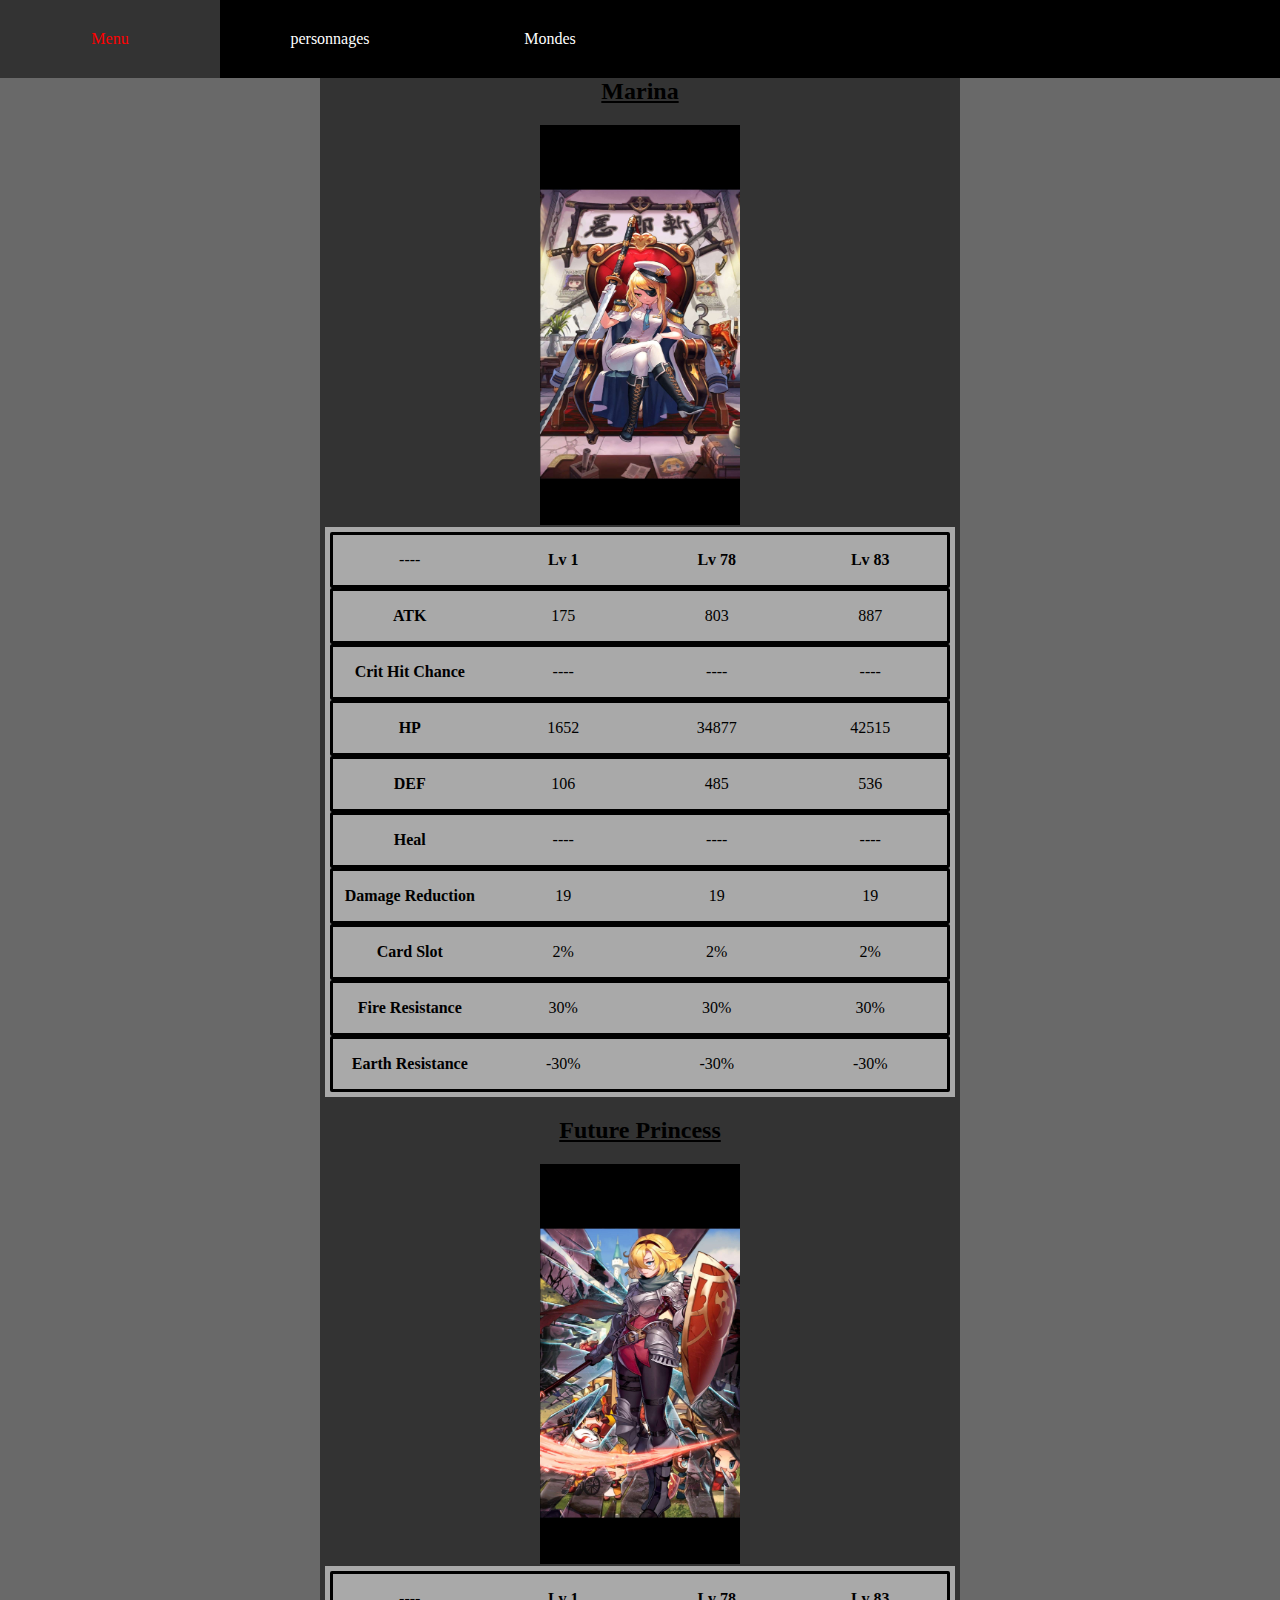
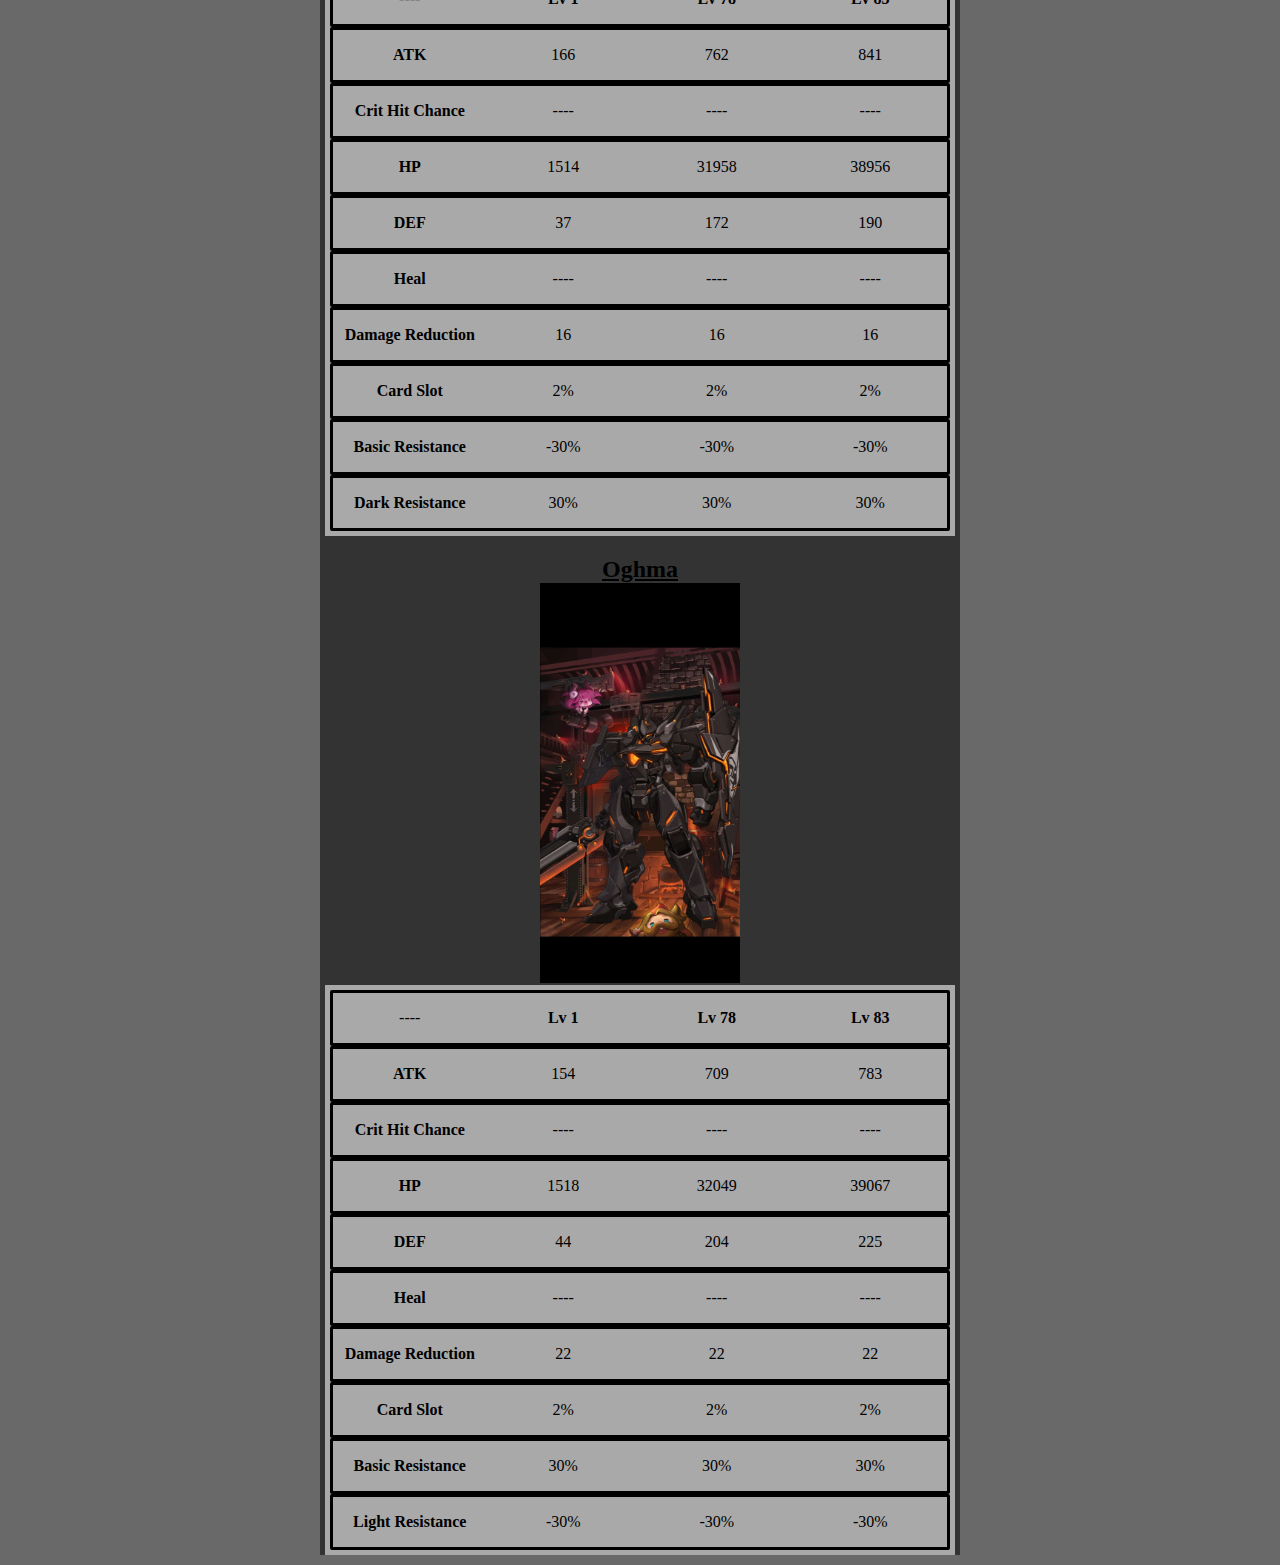
<file: tank.html>
<!DOCTYPE html>
<html lang="fr">
    <head>
        <title>Guardian Tales</title>
        <meta charset="utf-8">
        <link href="stylepagecss1/tank.css" rel="stylesheet">
        <link rel="icon" type="image/png" sizes="96x96" href="prin.png">
    </head>
    <body>
        <nav>
            <div id="barre">
                <ul>
                    <li> <a href="index.html">Menu</a></li>
                    <li> <a href="personnages.html">personnages</a>
                        <ul>
                            <li> <a href="warrior.html">attaquant</a></li>
                            <li> <a href="tank.html">tank</a></li> 
                            <li> <a href="support.html">support</a></li>
                            <li> <a href="ranged.html">archer</a></li> 
                        </ul>
                    </li>
                    <li> <a href="mondes.html">Mondes</a></li>
                </ul>
            </div>
        </nav>
        <div class="fondblanc">
            <h2 class="nom" align="center"><u>	Marina</u></h2>
            <img class="img" align="center" src="tank1.jpg" width="200" height="400" alt="Marina">
            <div id="tableau">
                <div>
                    <p>----</p>
                    <p><strong>Lv 1</strong></p>
                    <p><strong>Lv 78</strong></p>
                    <p><strong>Lv 83</strong></p>
                </div>
                <div>
                    <p><strong>ATK</strong></p>
                    <p>175</p>
                    <p>803</p>
                    <p>887</p>
                </div>
                <div>
                    <p><strong>Crit Hit Chance</strong></p>
                    <p>----</p>
                    <p>----</p>
                    <p>----</p>
                </div>
                <div>
                    <p><strong>HP</strong></p>
                    <p>1652</p>
                    <p>34877</p>
                    <p>42515</p>
                </div>
                <div>
                    <p><strong>DEF</strong></p>
                    <p>106</p>
                    <p>485</p>
                    <p>536</p>
                </div>
                <div>
                    <p><strong>Heal</strong></p>
                    <p>----</p>
                    <p>----</p>
                    <p>----</p>
                </div>
                <div>
                    <p><strong>Damage Reduction</strong></p>
                    <p>19</p>
                    <p>19</p>
                    <p>19</p>
                </div>
                <div>
                    <p><strong>Card Slot</strong></p>
                    <p>2%</p>
                    <p>2%</p>
                    <p>2%</p>
                </div>
                <div>
                    <p><strong>Fire Resistance</strong></p>
                    <p>30%</p>
                    <p>30%</p>
                    <p>30%</p>
                </div>
                <div>
                    <p><strong>Earth Resistance</strong></p>
                    <p>-30%</p>
                    <p>-30%</p>
                    <p>-30%</p>
                </div>
            </div>
            <h2 align="center"><u>Future Princess</u></h2>
            <img class="img" align="center" src="tank3.jpg" width="200" height="400" alt="Future Princess">
            <div id="tableau">
                <div>
                    <p>----</p>
                    <p><strong>Lv 1</strong></p>
                    <p><strong>Lv 78</strong></p>
                    <p><strong>Lv 83</strong></p>
                </div>
                <div>
                    <p><strong>ATK</strong></p>
                    <p>166</p>
                    <p>762</p>
                    <p>841</p>
                </div>
                <div>
                    <p><strong>Crit Hit Chance</strong></p>
                    <p>----</p>
                    <p>----</p>
                    <p>----</p>
                </div>
                <div>
                    <p><strong>HP</strong></p>
                    <p>1514</p>
                    <p>31958</p>
                    <p>38956</p>
                </div>
                <div>
                    <p><strong>DEF</strong></p>
                    <p>37</p>
                    <p>172</p>
                    <p>190</p>
                </div>
                <div>
                    <p><strong>Heal</strong></p>
                    <p>----</p>
                    <p>----</p>
                    <p>----</p>
                </div>
                <div>
                    <p><strong>Damage Reduction</strong></p>
                    <p>16</p>
                    <p>16</p>
                    <p>16</p>
                </div>
                <div>
                    <p><strong>Card Slot</strong></p>
                    <p>2%</p>
                    <p>2%</p>
                    <p>2%</p>
                </div>
                <div>
                    <p><strong>Basic Resistance</strong></p>
                    <p>-30%</p>
                    <p>-30%</p>
                    <p>-30%</p>
                </div>
                <div>
                    <p><strong>Dark Resistance</strong></p>
                    <p>30%</p>
                    <p>30%</p>
                    <p>30%</p>
                </div>
            </div>
            <h2 class="nom1" align="center"><u>Oghma</u></h2>
            <img class="img" align="center" src="tank2.jpg" width="200" height="400" alt="Oghma">
            <div id="tableau">
                <div>
                    <p>----</p>
                    <p><strong>Lv 1</strong></p>
                    <p><strong>Lv 78</strong></p>
                    <p><strong>Lv 83</strong></p>
                </div>
                <div>
                    <p><strong>ATK</strong></p>
                    <p>154</p>
                    <p>709</p>
                    <p>783</p>
                </div>
                <div>
                    <p><strong>Crit Hit Chance</strong></p>
                    <p>----</p>
                    <p>----</p>
                    <p>----</p>
                </div>
                <div>
                    <p><strong>HP</strong></p>
                    <p>1518</p>
                    <p>32049</p>
                    <p>39067</p>
                </div>
                <div>
                    <p><strong>DEF</strong></p>
                    <p>44</p>
                    <p>204</p>
                    <p>225</p>
                </div>
                <div>
                    <p><strong>Heal</strong></p>
                    <p>----</p>
                    <p>----</p>
                    <p>----</p>
                </div>
                <div>
                    <p><strong>Damage Reduction</strong></p>
                    <p>22</p>
                    <p>22</p>
                    <p>22</p>
                </div>
                <div>
                    <p><strong>Card Slot</strong></p>
                    <p>2%</p>
                    <p>2%</p>
                    <p>2%</p>
                </div>
                <div>
                    <p><strong>Basic Resistance</strong></p>
                    <p>30%</p>
                    <p>30%</p>
                    <p>30%</p>
                </div>
                <div>
                    <p><strong>Light Resistance</strong></p>
                    <p>-30%</p>
                    <p>-30%</p>
                    <p>-30%</p>
                </div>
            </div>
        </div>
    </body>
</html>
</file>
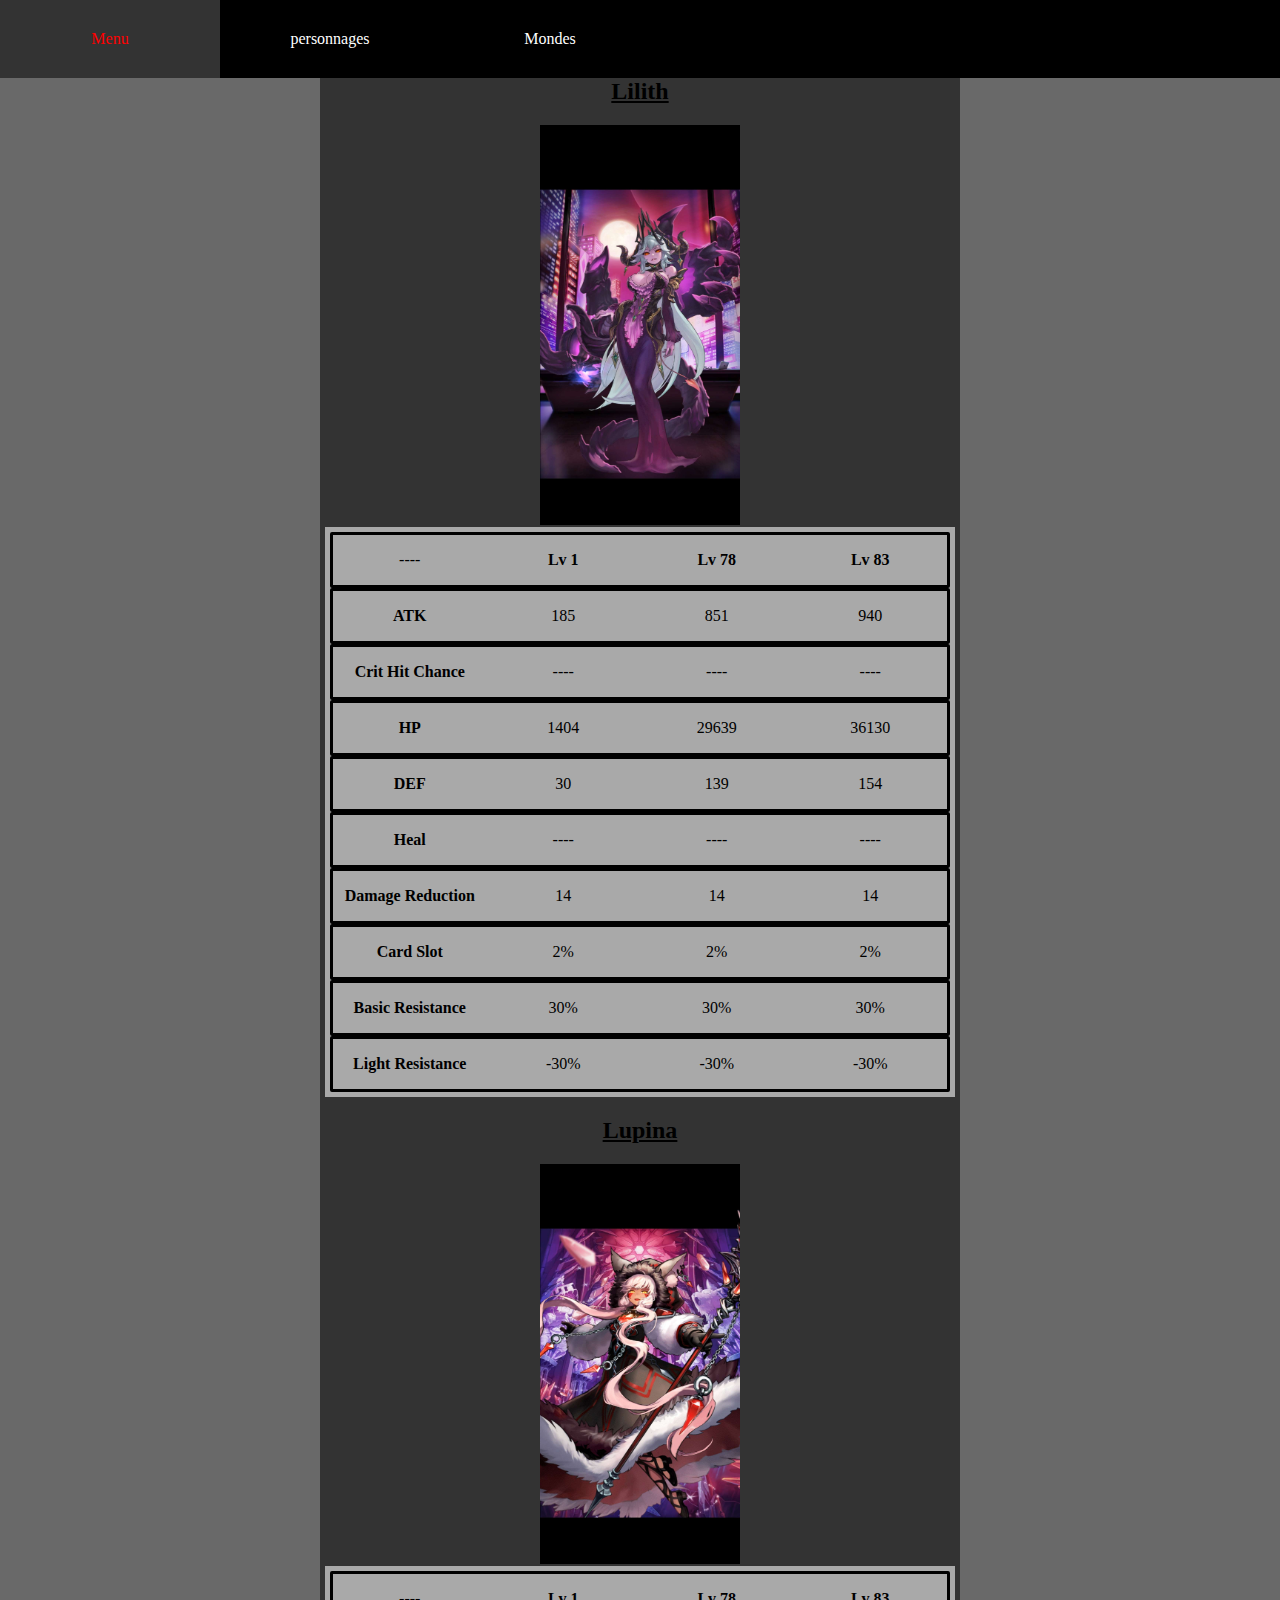
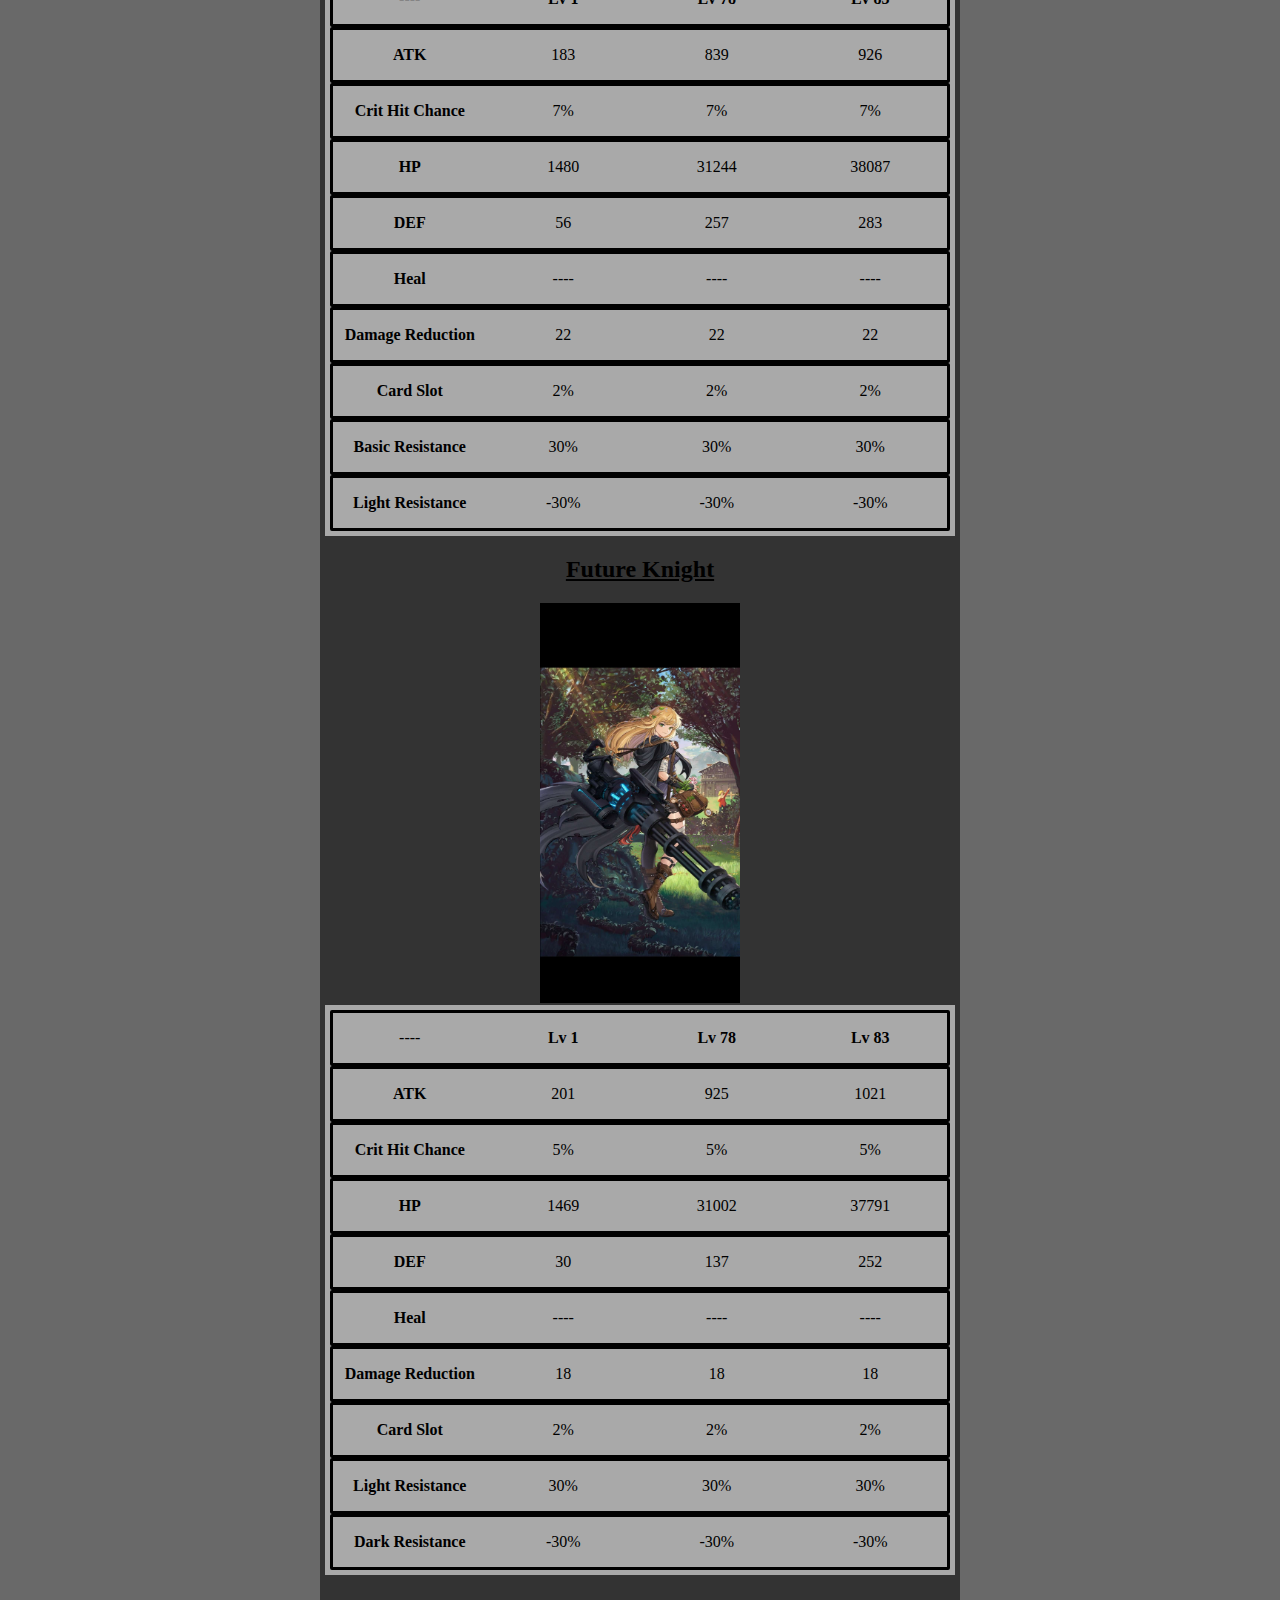
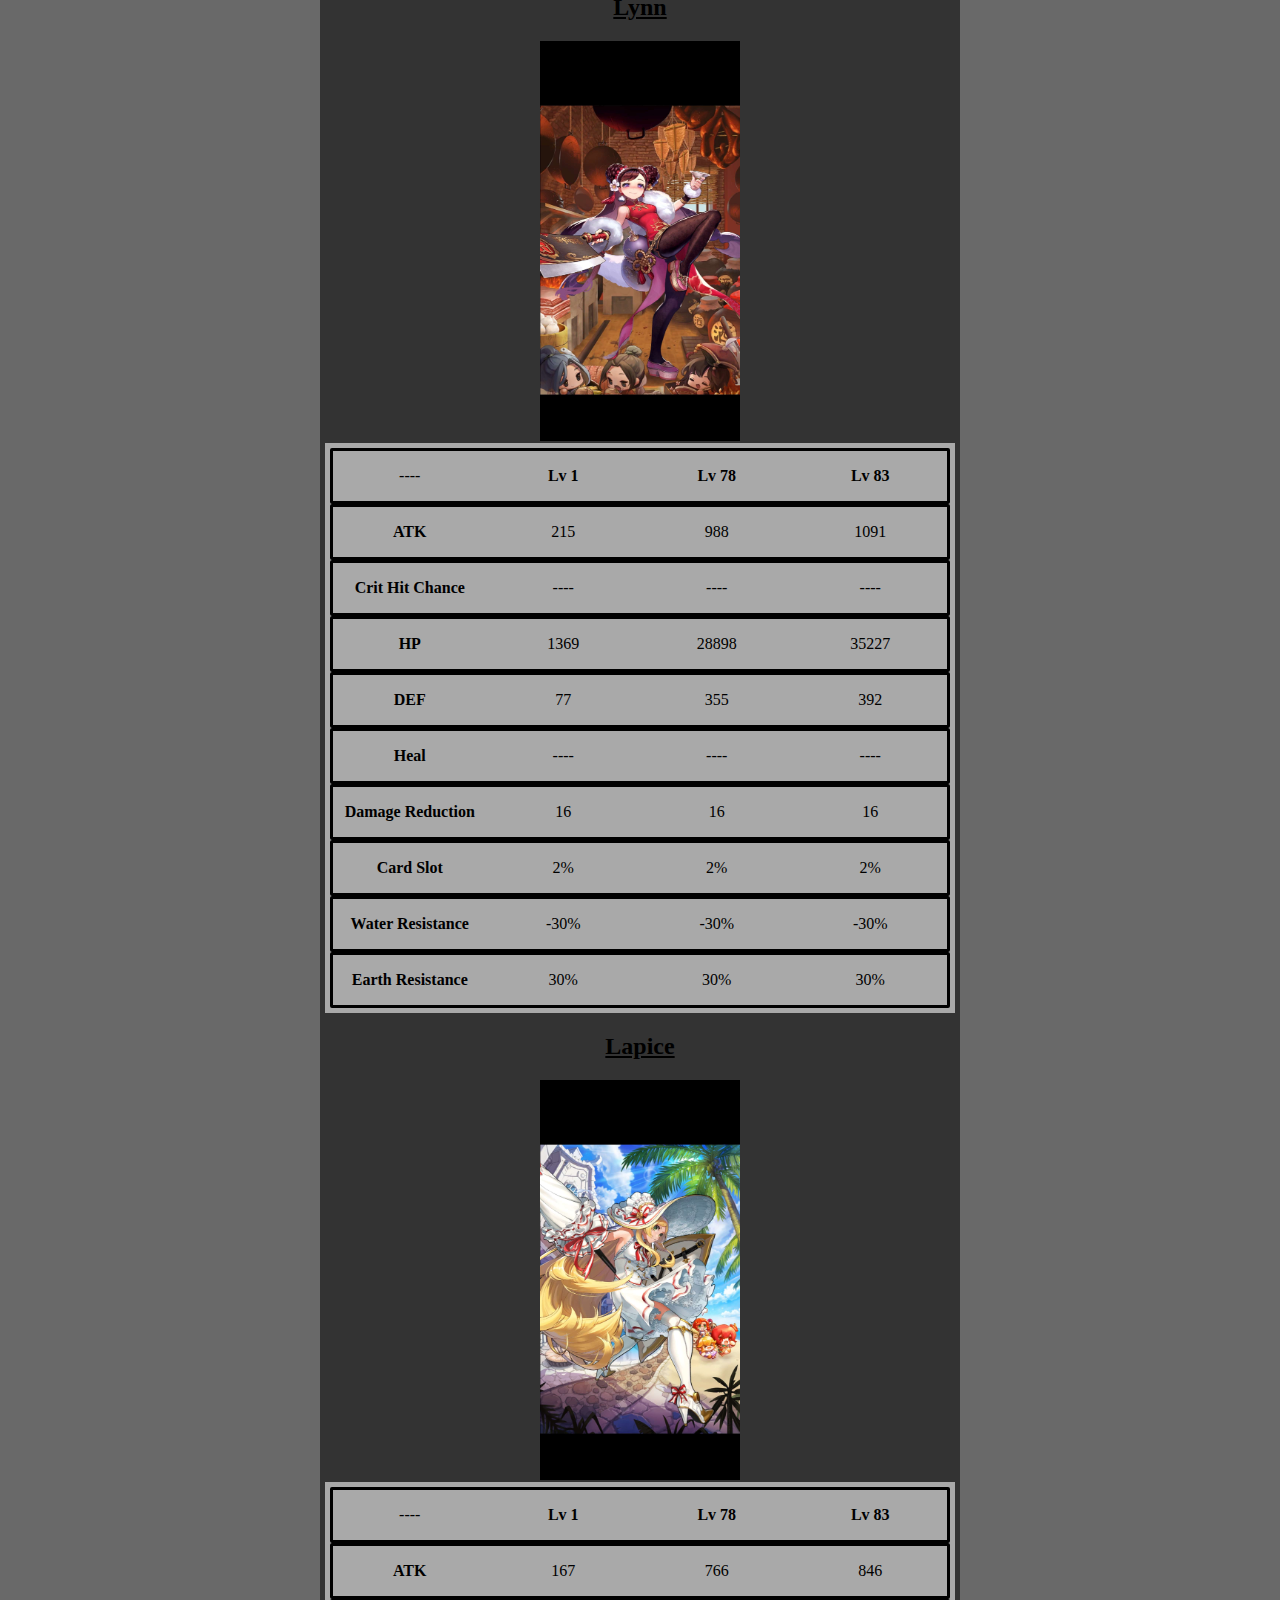
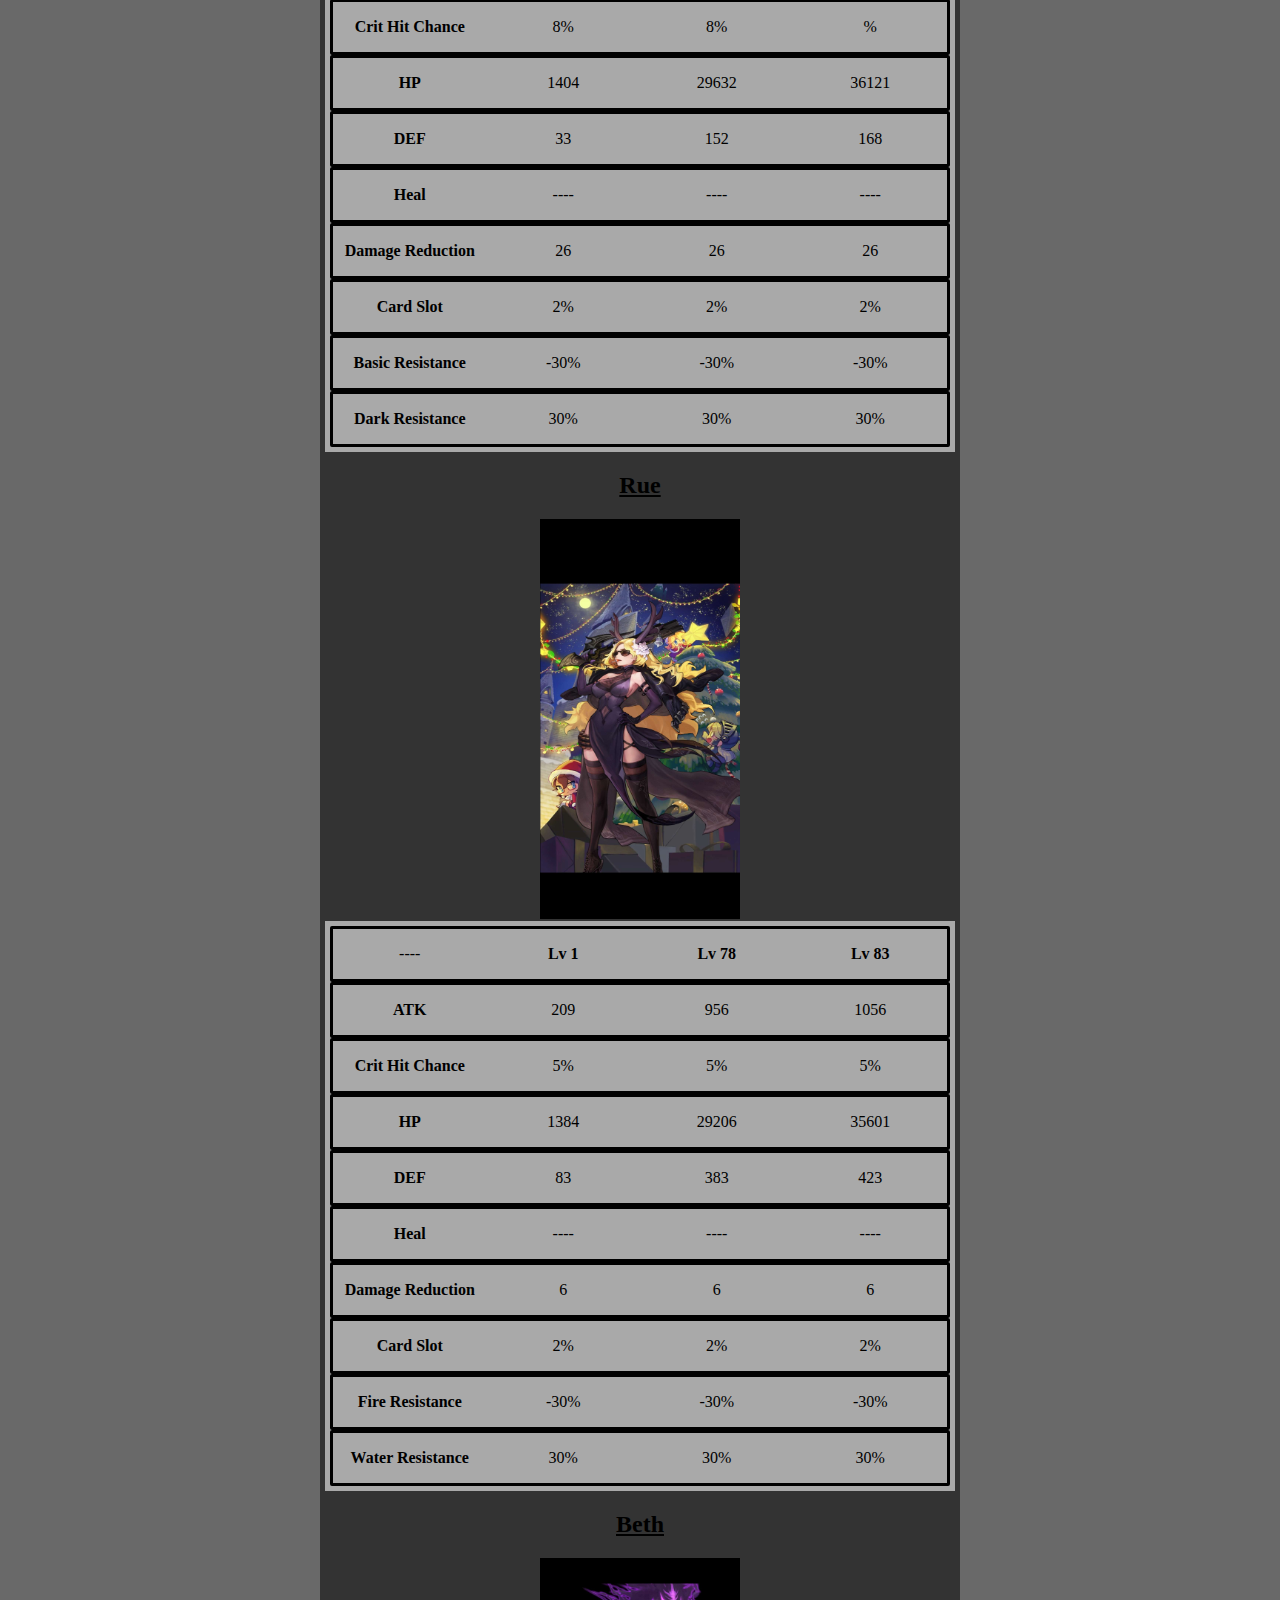
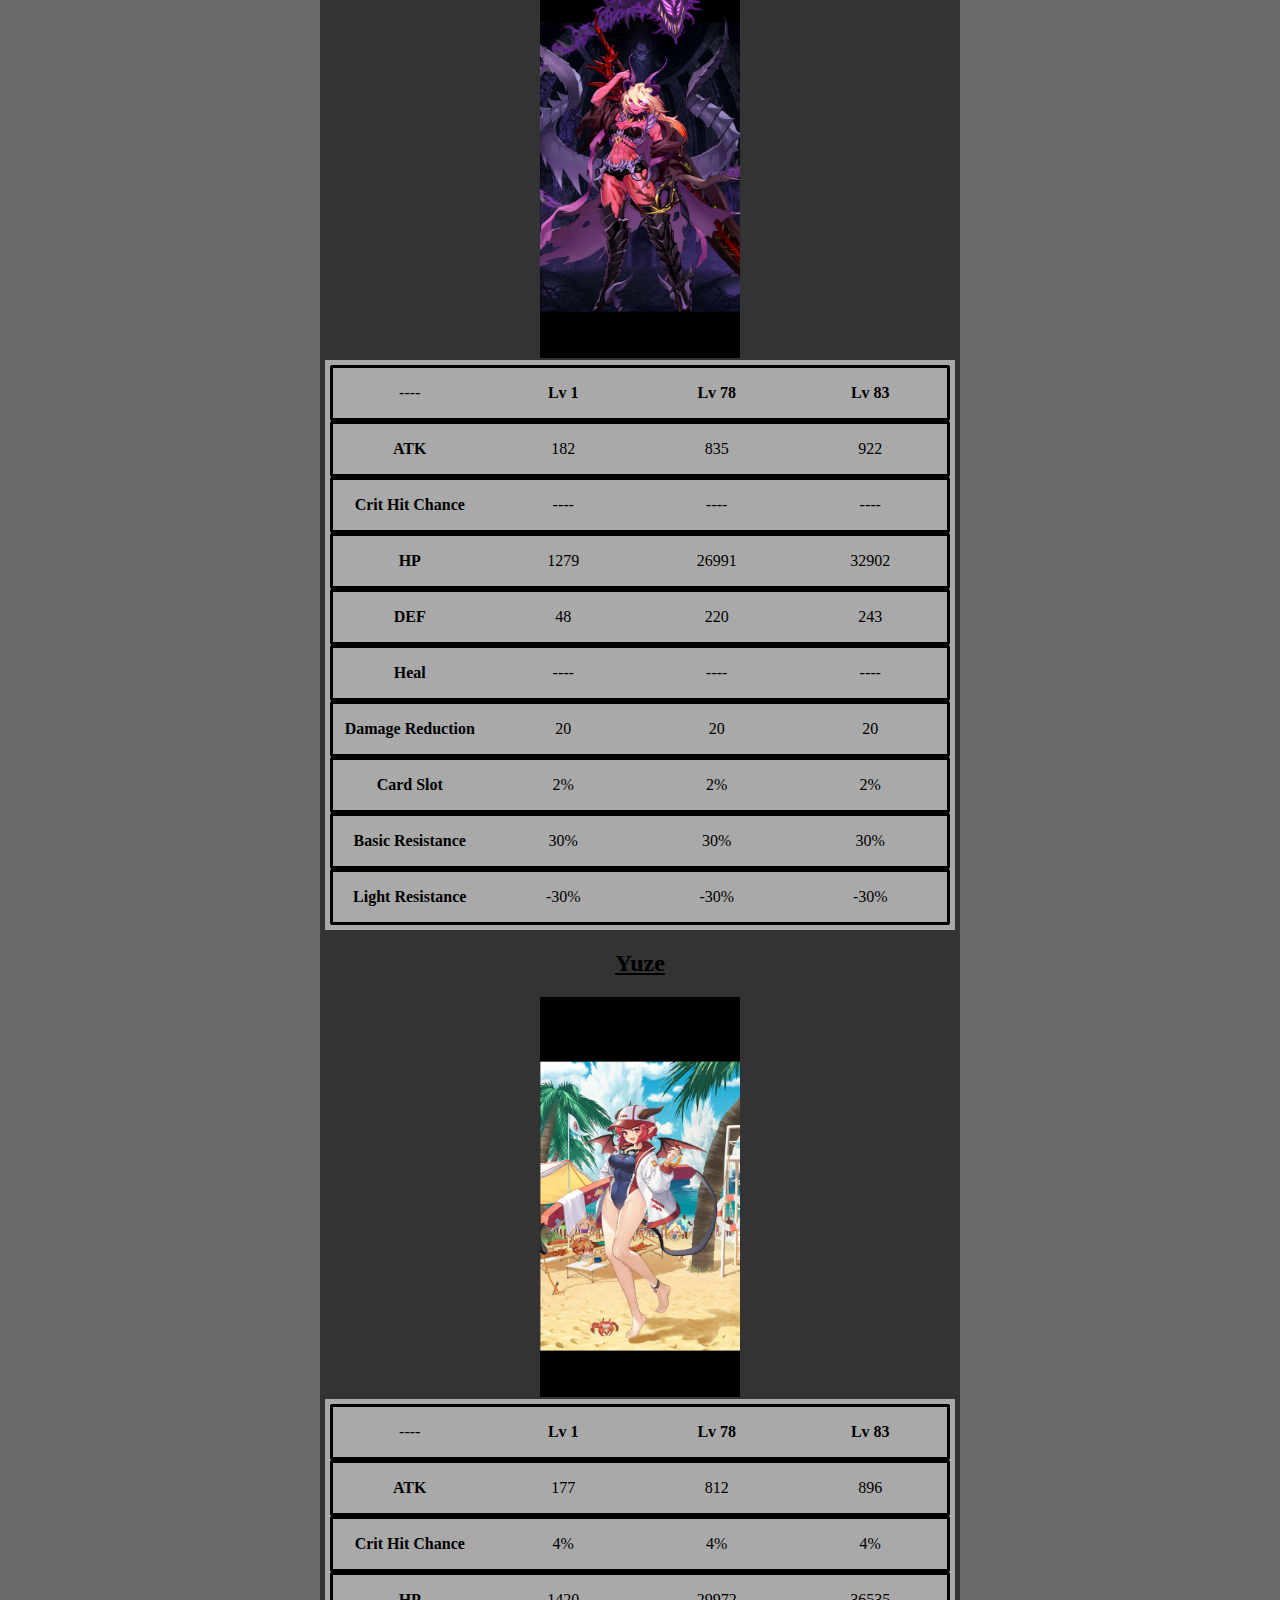
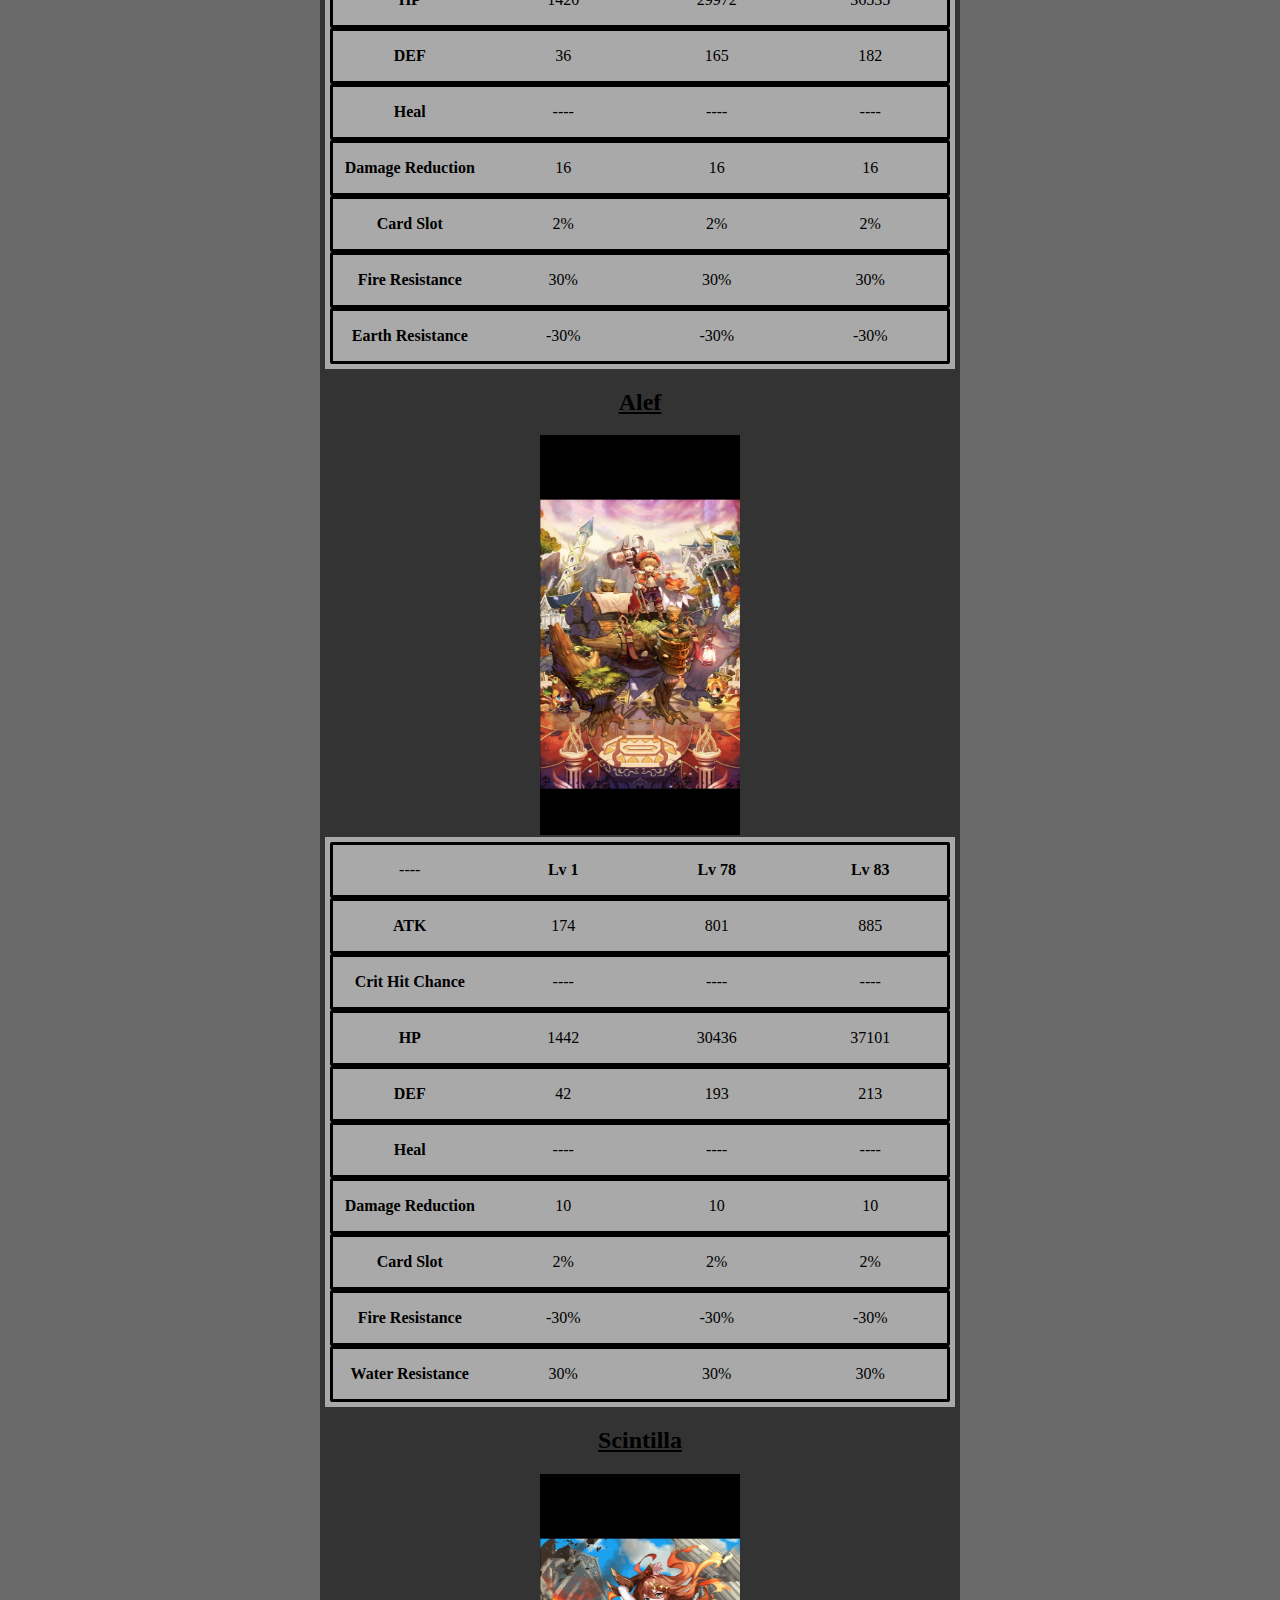
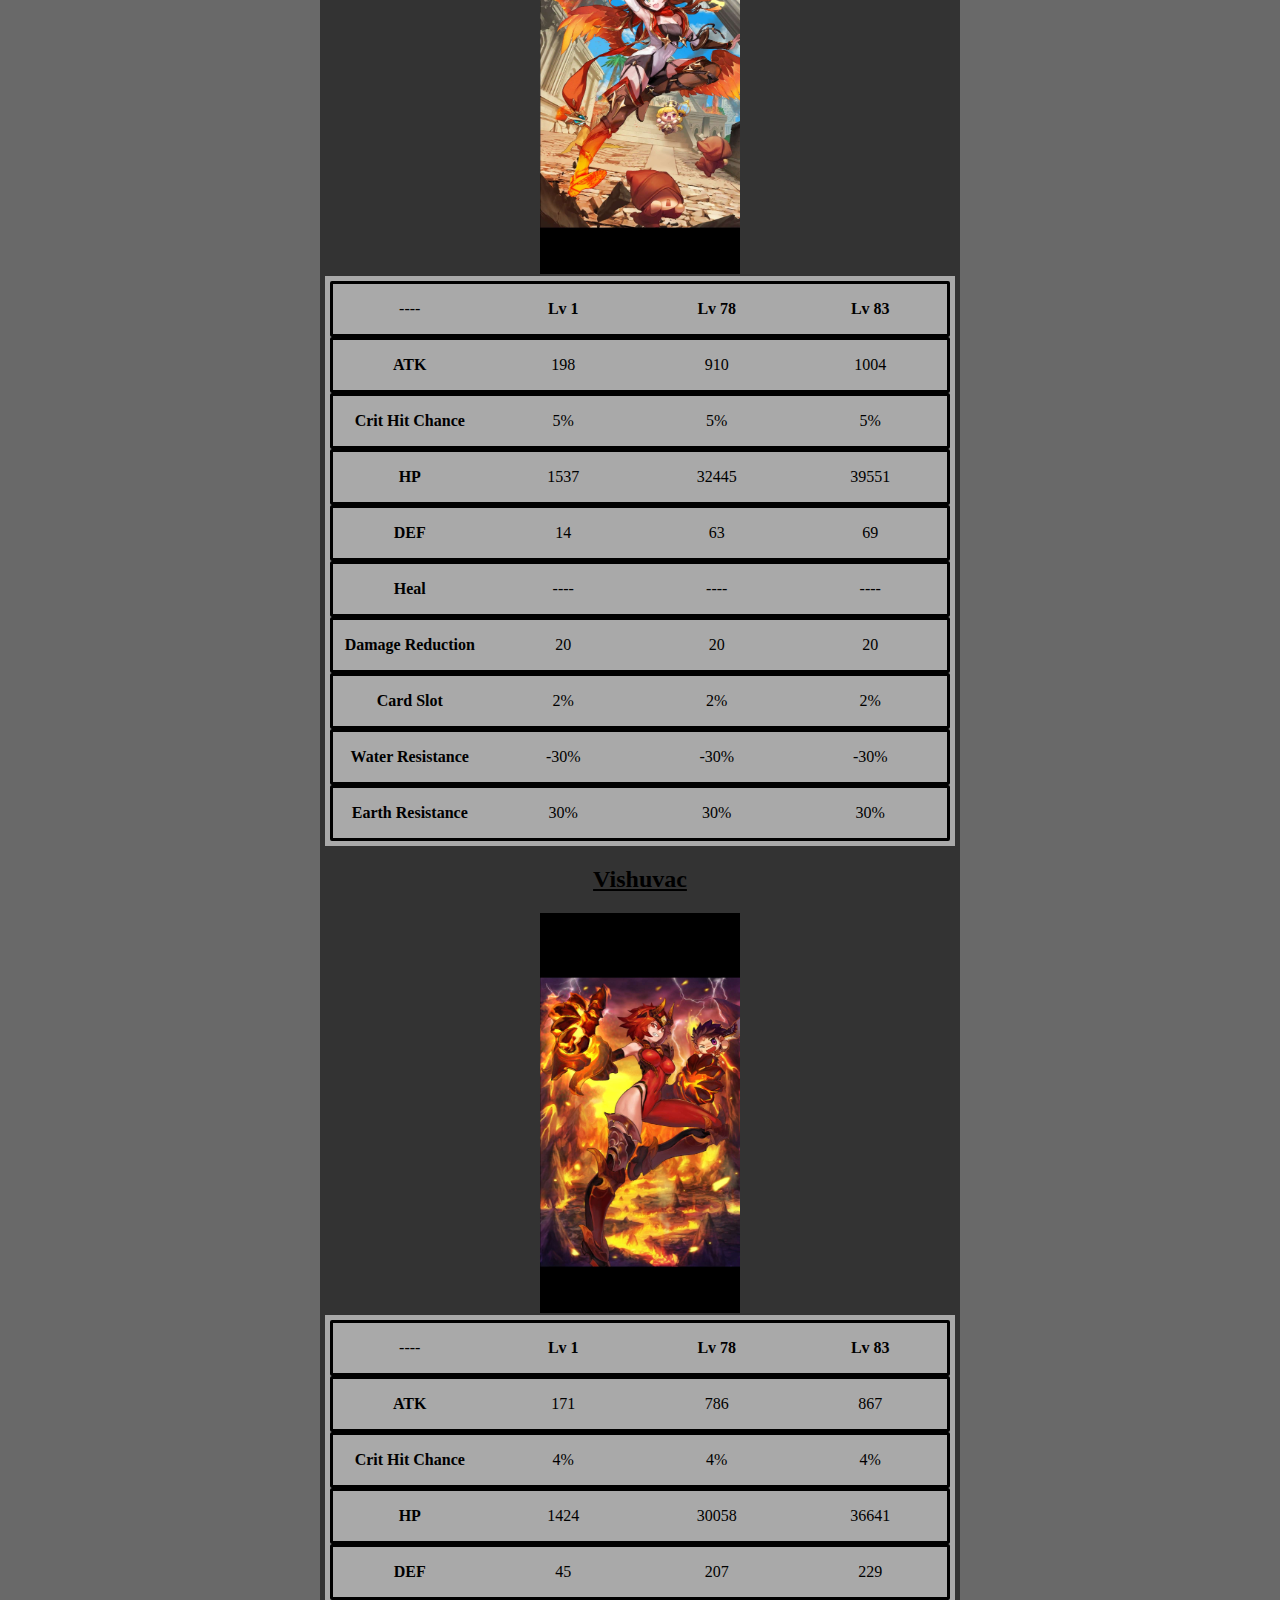
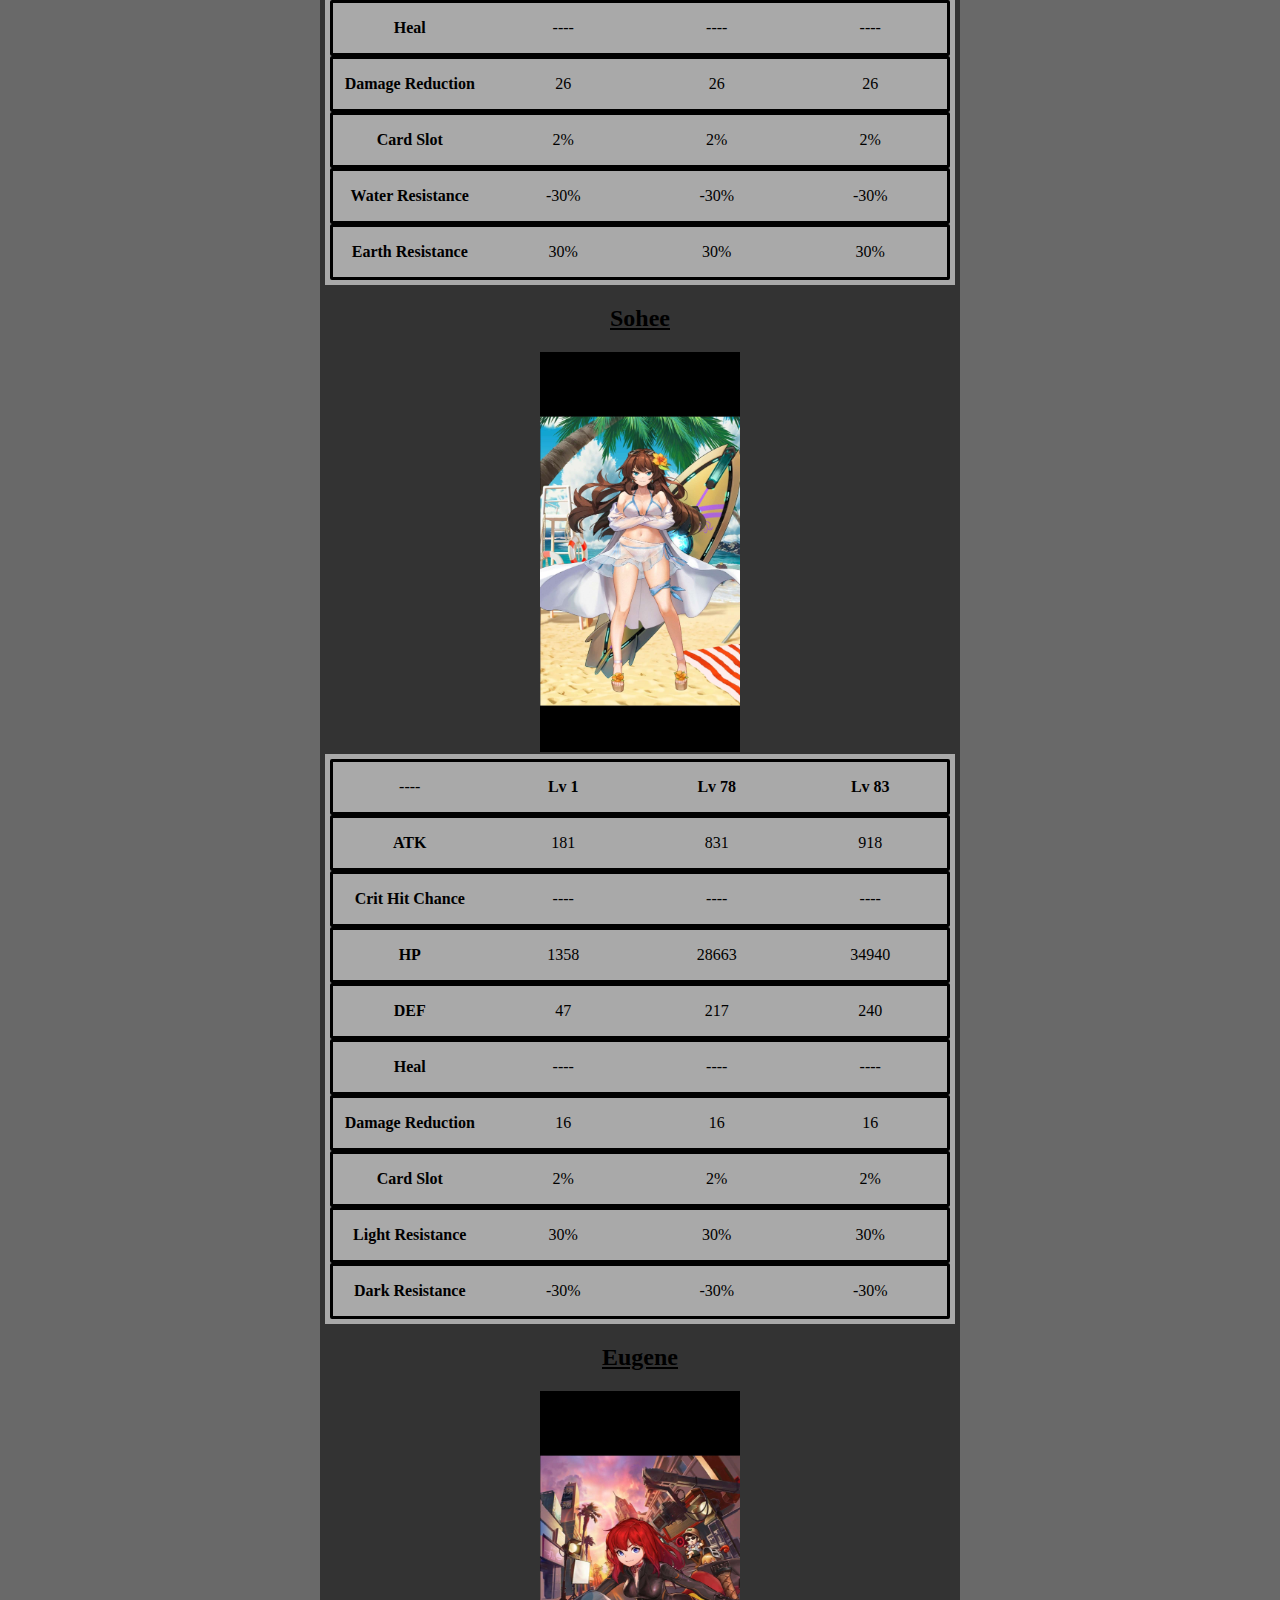
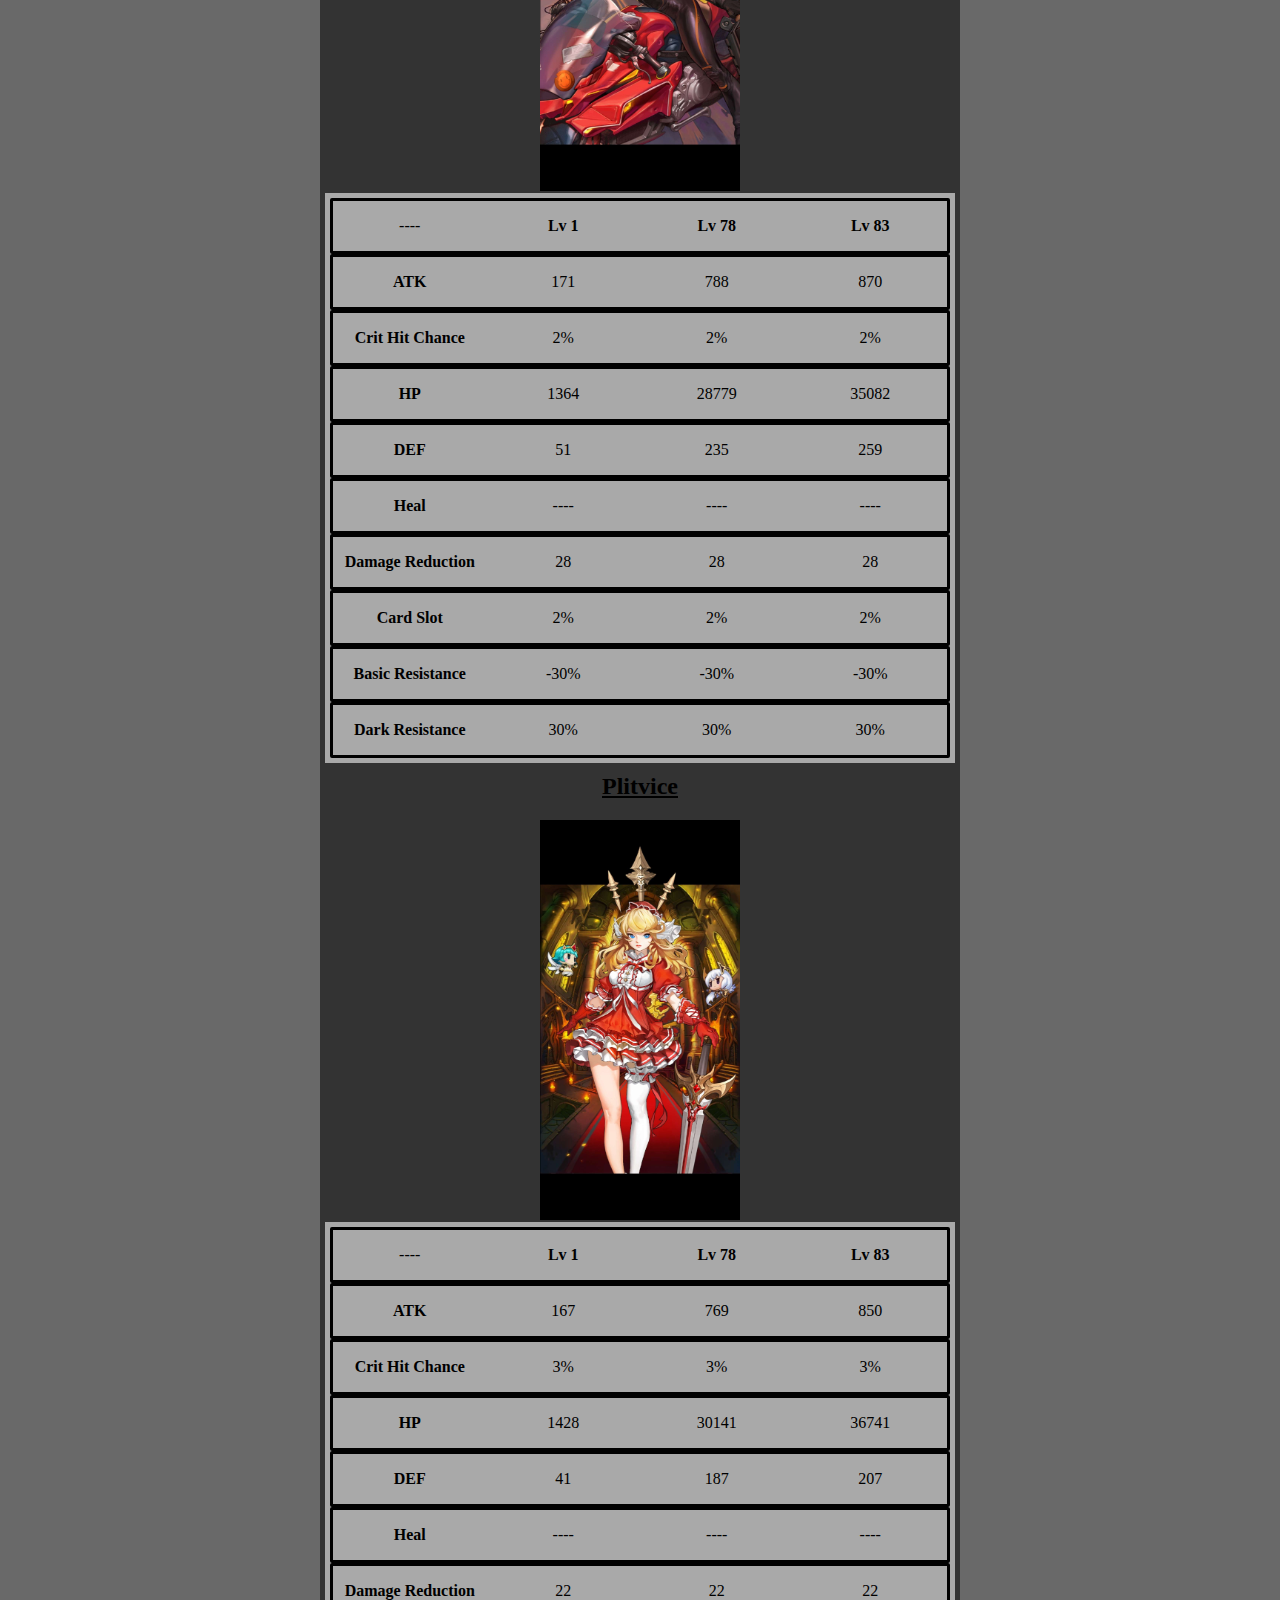
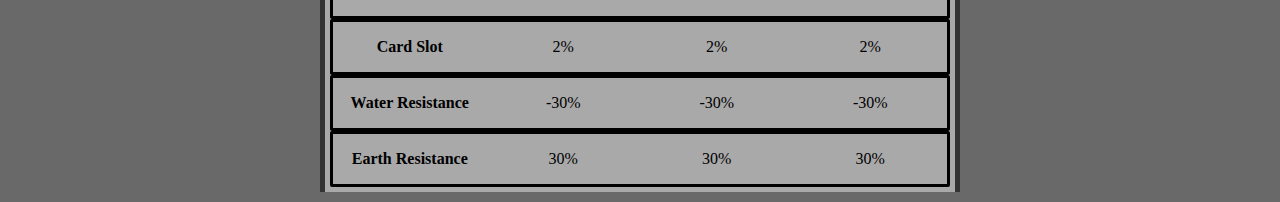
<file: warrior.html>
<!DOCTYPE html>
<html lang="fr">
    <head>
        <title>Guardian Tales</title>
        <meta charset="utf-8">
        <link href="stylepagecss1/warrior.css" rel="stylesheet">
        <link rel="icon" type="image/png" sizes="96x96" href="prin.png">
    </head>
    <body>
        <nav>
            <div id="barre">
                <ul>
                    <li> <a href="index.html">Menu</a></li>
                    <li> <a href="personnages.html">personnages</a>
                        <ul>
                            <li> <a href="warrior.html">attaquant</a></li>
                            <li> <a href="tank.html">tank</a></li> 
                            <li> <a href="support.html">support</a></li>
                            <li> <a href="ranged.html">archer</a></li> 
                        </ul>
                    </li>
                    <li> <a href="mondes.html">Mondes</a></li>
                </ul>
            </div>
        </nav>
        <div class="fondblanc">
            <h2 class="nom" align="center"><u>Lilith</u></h2>
            <img class="img" align="center" src="warrior11.jpg" width="200" height="400" alt="Lilith">
            <div id="tableau">
                <div>
                    <p>----</p>
                    <p><strong>Lv 1</strong></p>
                    <p><strong>Lv 78</strong></p>
                    <p><strong>Lv 83</strong></p>
                </div>
                <div>
                    <p><strong>ATK</strong></p>
                    <p>185</p>
                    <p>851</p>
                    <p>940</p>
                </div>
                <div>
                    <p><strong>Crit Hit Chance</strong></p>
                    <p>----</p>
                    <p>----</p>
                    <p>----</p>
                </div>
                <div>
                    <p><strong>HP</strong></p>
                    <p>1404</p>
                    <p>29639</p>
                    <p>36130</p>
                </div>
                <div>
                    <p><strong>DEF</strong></p>
                    <p>30</p>
                    <p>139</p>
                    <p>154</p>
                </div>
                <div>
                    <p><strong>Heal</strong></p>
                    <p>----</p>
                    <p>----</p>
                    <p>----</p>
                </div>
                <div>
                    <p><strong>Damage Reduction</strong></p>
                    <p>14</p>
                    <p>14</p>
                    <p>14</p>
                </div>
                <div>
                    <p><strong>Card Slot</strong></p>
                    <p>2%</p>
                    <p>2%</p>
                    <p>2%</p>
                </div>
                <div>
                    <p><strong>Basic Resistance</strong></p>
                    <p>30%</p>
                    <p>30%</p>
                    <p>30%</p>
                </div>
                <div>
                    <p><strong>Light Resistance</strong></p>
                    <p>-30%</p>
                    <p>-30%</p>
                    <p>-30%</p>
                </div>
            </div>
            <h2 align="center"><u>Lupina</u></h2>
            <img class="img" align="center" src="warrior3.jpg" width="200" height="400" alt="Lupina">
            <div id="tableau">
                <div>
                    <p>----</p>
                    <p><strong>Lv 1</strong></p>
                    <p><strong>Lv 78</strong></p>
                    <p><strong>Lv 83</strong></p>
                </div>
                <div>
                    <p><strong>ATK</strong></p>
                    <p>183</p>
                    <p>839</p>
                    <p>926</p>
                </div>
                <div>
                    <p><strong>Crit Hit Chance</strong></p>
                    <p>7%</p>
                    <p>7%</p>
                    <p>7%</p>
                </div>
                <div>
                    <p><strong>HP</strong></p>
                    <p>1480</p>
                    <p>31244</p>
                    <p>38087</p>
                </div>
                <div>
                    <p><strong>DEF</strong></p>
                    <p>56</p>
                    <p>257</p>
                    <p>283</p>
                </div>
                <div>
                    <p><strong>Heal</strong></p>
                    <p>----</p>
                    <p>----</p>
                    <p>----</p>
                </div>
                <div>
                    <p><strong>Damage Reduction</strong></p>
                    <p>22</p>
                    <p>22</p>
                    <p>22</p>
                </div>
                <div>
                    <p><strong>Card Slot</strong></p>
                    <p>2%</p>
                    <p>2%</p>
                    <p>2%</p>
                </div>
                <div>
                    <p><strong>Basic Resistance</strong></p>
                    <p>30%</p>
                    <p>30%</p>
                    <p>30%</p>
                </div>
                <div>
                    <p><strong>Light Resistance</strong></p>
                    <p>-30%</p>
                    <p>-30%</p>
                    <p>-30%</p>
                </div>
            </div>
            <h2 align="center"><u>Future Knight</u></h2>
            <img class="img" align="center" src="warrior10.jpg" width="200" height="400" alt="Future Knight">
            <div id="tableau">
                <div>
                    <p>----</p>
                    <p><strong>Lv 1</strong></p>
                    <p><strong>Lv 78</strong></p>
                    <p><strong>Lv 83</strong></p>
                </div>
                <div>
                    <p><strong>ATK</strong></p>
                    <p>201</p>
                    <p>925</p>
                    <p>1021</p>
                </div>
                <div>
                    <p><strong>Crit Hit Chance</strong></p>
                    <p>5%</p>
                    <p>5%</p>
                    <p>5%</p>
                </div>
                <div>
                    <p><strong>HP</strong></p>
                    <p>1469</p>
                    <p>31002</p>
                    <p>37791</p>
                </div>
                <div>
                    <p><strong>DEF</strong></p>
                    <p>30</p>
                    <p>137</p>
                    <p>252</p>
                </div>
                <div>
                    <p><strong>Heal</strong></p>
                    <p>----</p>
                    <p>----</p>
                    <p>----</p>
                </div>
                <div>
                    <p><strong>Damage Reduction</strong></p>
                    <p>18</p>
                    <p>18</p>
                    <p>18</p>
                </div>
                <div>
                    <p><strong>Card Slot</strong></p>
                    <p>2%</p>
                    <p>2%</p>
                    <p>2%</p>
                </div>
                <div>
                    <p><strong>Light Resistance</strong></p>
                    <p>30%</p>
                    <p>30%</p>
                    <p>30%</p>
                </div>
                <div>
                    <p><strong>Dark Resistance</strong></p>
                    <p>-30%</p>
                    <p>-30%</p>
                    <p>-30%</p>
                </div>
            </div>
            <h2 align="center"><u>Lynn</u></h2>
            <img class="img" align="center" src="warrior9.jpg" width="200" height="400" alt="Lynn">
            <div id="tableau">
                <div>
                    <p>----</p>
                    <p><strong>Lv 1</strong></p>
                    <p><strong>Lv 78</strong></p>
                    <p><strong>Lv 83</strong></p>
                </div>
                <div>
                    <p><strong>ATK</strong></p>
                    <p>215</p>
                    <p>988</p>
                    <p>1091</p>
                </div>
                <div>
                    <p><strong>Crit Hit Chance</strong></p>
                    <p>----</p>
                    <p>----</p>
                    <p>----</p>
                </div>
                <div>
                    <p><strong>HP</strong></p>
                    <p>1369</p>
                    <p>28898</p>
                    <p>35227</p>
                </div>
                <div>
                    <p><strong>DEF</strong></p>
                    <p>77</p>
                    <p>355</p>
                    <p>392</p>
                </div>
                <div>
                    <p><strong>Heal</strong></p>
                    <p>----</p>
                    <p>----</p>
                    <p>----</p>
                </div>
                <div>
                    <p><strong>Damage Reduction</strong></p>
                    <p>16</p>
                    <p>16</p>
                    <p>16</p>
                </div>
                <div>
                    <p><strong>Card Slot</strong></p>
                    <p>2%</p>
                    <p>2%</p>
                    <p>2%</p>
                </div>
                <div>
                    <p><strong>Water Resistance</strong></p>
                    <p>-30%</p>
                    <p>-30%</p>
                    <p>-30%</p>
                </div>
                <div>
                    <p><strong>Earth Resistance</strong></p>
                    <p>30%</p>
                    <p>30%</p>
                    <p>30%</p>
                </div>
            </div>
            <h2 align="center"><u>Lapice</u></h2>
            <img class="img" align="center" src="warrior1.jpg" width="200" height="400" alt="Lapice">
            <div id="tableau">
                <div>
                    <p>----</p>
                    <p><strong>Lv 1</strong></p>
                    <p><strong>Lv 78</strong></p>
                    <p><strong>Lv 83</strong></p>
                </div>
                <div>
                    <p><strong>ATK</strong></p>
                    <p>167</p>
                    <p>766</p>
                    <p>846</p>
                </div>
                <div>
                    <p><strong>Crit Hit Chance</strong></p>
                    <p>8%</p>
                    <p>8%</p>
                    <p>%</p>
                </div>
                <div>
                    <p><strong>HP</strong></p>
                    <p>1404</p>
                    <p>29632</p>
                    <p>36121</p>
                </div>
                <div>
                    <p><strong>DEF</strong></p>
                    <p>33</p>
                    <p>152</p>
                    <p>168</p>
                </div>
                <div>
                    <p><strong>Heal</strong></p>
                    <p>----</p>
                    <p>----</p>
                    <p>----</p>
                </div>
                <div>
                    <p><strong>Damage Reduction</strong></p>
                    <p>26</p>
                    <p>26</p>
                    <p>26</p>
                </div>
                <div>
                    <p><strong>Card Slot</strong></p>
                    <p>2%</p>
                    <p>2%</p>
                    <p>2%</p>
                </div>
                <div>
                    <p><strong>Basic Resistance</strong></p>
                    <p>-30%</p>
                    <p>-30%</p>
                    <p>-30%</p>
                </div>
                <div>
                    <p><strong>Dark Resistance</strong></p>
                    <p>30%</p>
                    <p>30%</p>
                    <p>30%</p>
                </div>
            </div>
            <h2 align="center"><u>Rue</u></h2>
            <img class="img" align="center" src="warrior8.jpg" width="200" height="400" alt="	Rue">
            <div id="tableau">
                <div>
                    <p>----</p>
                    <p><strong>Lv 1</strong></p>
                    <p><strong>Lv 78</strong></p>
                    <p><strong>Lv 83</strong></p>
                </div>
                <div>
                    <p><strong>ATK</strong></p>
                    <p>209</p>
                    <p>956</p>
                    <p>1056</p>
                </div>
                <div>
                    <p><strong>Crit Hit Chance</strong></p>
                    <p>5%</p>
                    <p>5%</p>
                    <p>5%</p>
                </div>
                <div>
                    <p><strong>HP</strong></p>
                    <p>1384</p>
                    <p>29206</p>
                    <p>35601</p>
                </div>
                <div>
                    <p><strong>DEF</strong></p>
                    <p>83</p>
                    <p>383</p>
                    <p>423</p>
                </div>
                <div>
                    <p><strong>Heal</strong></p>
                    <p>----</p>
                    <p>----</p>
                    <p>----</p>
                </div>
                <div>
                    <p><strong>Damage Reduction</strong></p>
                    <p>6</p>
                    <p>6</p>
                    <p>6</p>
                </div>
                <div>
                    <p><strong>Card Slot</strong></p>
                    <p>2%</p>
                    <p>2%</p>
                    <p>2%</p>
                </div>
                <div>
                    <p><strong>Fire Resistance</strong></p>
                    <p>-30%</p>
                    <p>-30%</p>
                    <p>-30%</p>
                </div>
                <div>
                    <p><strong>Water Resistance</strong></p>
                    <p>30%</p>
                    <p>30%</p>
                    <p>30%</p>
                </div>
            </div>
            <h2 align="center"><u>Beth</u></h2>
            <img class="img" align="center" src="warrior7.jpg" width="200" height="400" alt="Beth">
            <div id="tableau">
                <div>
                    <p>----</p>
                    <p><strong>Lv 1</strong></p>
                    <p><strong>Lv 78</strong></p>
                    <p><strong>Lv 83</strong></p>
                </div>
                <div>
                    <p><strong>ATK</strong></p>
                    <p>182</p>
                    <p>835</p>
                    <p>922</p>
                </div>
                <div>
                    <p><strong>Crit Hit Chance</strong></p>
                    <p>----</p>
                    <p>----</p>
                    <p>----</p>
                </div>
                <div>
                    <p><strong>HP</strong></p>
                    <p>1279</p>
                    <p>26991</p>
                    <p>32902</p>
                </div>
                <div>
                    <p><strong>DEF</strong></p>
                    <p>48</p>
                    <p>220</p>
                    <p>243</p>
                </div>
                <div>
                    <p><strong>Heal</strong></p>
                    <p>----</p>
                    <p>----</p>
                    <p>----</p>
                </div>
                <div>
                    <p><strong>Damage Reduction</strong></p>
                    <p>20</p>
                    <p>20</p>
                    <p>20</p>
                </div>
                <div>
                    <p><strong>Card Slot</strong></p>
                    <p>2%</p>
                    <p>2%</p>
                    <p>2%</p>
                </div>
                <div>
                    <p><strong>Basic Resistance</strong></p>
                    <p>30%</p>
                    <p>30%</p>
                    <p>30%</p>
                </div>
                <div>
                    <p><strong>Light Resistance</strong></p>
                    <p>-30%</p>
                    <p>-30%</p>
                    <p>-30%</p>
                </div>
            </div>
            <h2 align="center"><u>Yuze</u></h2>
            <img class="img" align="center" src="warrior14.jpg" width="200" height="400" alt="Yuze">
            <div id="tableau">
                <div>
                    <p>----</p>
                    <p><strong>Lv 1</strong></p>
                    <p><strong>Lv 78</strong></p>
                    <p><strong>Lv 83</strong></p>
                </div>
                <div>
                    <p><strong>ATK</strong></p>
                    <p>177</p>
                    <p>812</p>
                    <p>896</p>
                </div>
                <div>
                    <p><strong>Crit Hit Chance</strong></p>
                    <p>4%</p>
                    <p>4%</p>
                    <p>4%</p>
                </div>
                <div>
                    <p><strong>HP</strong></p>
                    <p>1420</p>
                    <p>29972</p>
                    <p>36535</p>
                </div>
                <div>
                    <p><strong>DEF</strong></p>
                    <p>36</p>
                    <p>165</p>
                    <p>182</p>
                </div>
                <div>
                    <p><strong>Heal</strong></p>
                    <p>----</p>
                    <p>----</p>
                    <p>----</p>
                </div>
                <div>
                    <p><strong>Damage Reduction</strong></p>
                    <p>16</p>
                    <p>16</p>
                    <p>16</p>
                </div>
                <div>
                    <p><strong>Card Slot</strong></p>
                    <p>2%</p>
                    <p>2%</p>
                    <p>2%</p>
                </div>
                <div>
                    <p><strong>Fire Resistance</strong></p>
                    <p>30%</p>
                    <p>30%</p>
                    <p>30%</p>
                </div>
                <div>
                    <p><strong>Earth Resistance</strong></p>
                    <p>-30%</p>
                    <p>-30%</p>
                    <p>-30%</p>
                </div>
            </div>
            <h2 align="center"><u>Alef</u></h2>
            <img class="img" align="center" src="warrior6.jpg" width="200" height="400" alt="Alef">
            <div id="tableau">
                <div>
                    <p>----</p>
                    <p><strong>Lv 1</strong></p>
                    <p><strong>Lv 78</strong></p>
                    <p><strong>Lv 83</strong></p>
                </div>
                <div>
                    <p><strong>ATK</strong></p>
                    <p>174</p>
                    <p>801</p>
                    <p>885</p>
                </div>
                <div>
                    <p><strong>Crit Hit Chance</strong></p>
                    <p>----</p>
                    <p>----</p>
                    <p>----</p>
                </div>
                <div>
                    <p><strong>HP</strong></p>
                    <p>1442</p>
                    <p>30436</p>
                    <p>37101</p>
                </div>
                <div>
                    <p><strong>DEF</strong></p>
                    <p>42</p>
                    <p>193</p>
                    <p>213</p>
                </div>
                <div>
                    <p><strong>Heal</strong></p>
                    <p>----</p>
                    <p>----</p>
                    <p>----</p>
                </div>
                <div>
                    <p><strong>Damage Reduction</strong></p>
                    <p>10</p>
                    <p>10</p>
                    <p>10</p>
                </div>
                <div>
                    <p><strong>Card Slot</strong></p>
                    <p>2%</p>
                    <p>2%</p>
                    <p>2%</p>
                </div>
                <div>
                    <p><strong>Fire Resistance</strong></p>
                    <p>-30%</p>
                    <p>-30%</p>
                    <p>-30%</p>
                </div>
                <div>
                    <p><strong>Water Resistance</strong></p>
                    <p>30%</p>
                    <p>30%</p>
                    <p>30%</p>
                </div>
            </div>
            <h2 align="center"><u>Scintilla</u></h2>
            <img class="img" align="center" src="warrior13.jpg" width="200" height="400" alt="Scintilla">
            <div id="tableau">
                <div>
                    <p>----</p>
                    <p><strong>Lv 1</strong></p>
                    <p><strong>Lv 78</strong></p>
                    <p><strong>Lv 83</strong></p>
                </div>
                <div>
                    <p><strong>ATK</strong></p>
                    <p>198</p>
                    <p>910</p>
                    <p>1004</p>
                </div>
                <div>
                    <p><strong>Crit Hit Chance</strong></p>
                    <p>5%</p>
                    <p>5%</p>
                    <p>5%</p>
                </div>
                <div>
                    <p><strong>HP</strong></p>
                    <p>1537</p>
                    <p>32445</p>
                    <p>39551</p>
                </div>
                <div>
                    <p><strong>DEF</strong></p>
                    <p>14</p>
                    <p>63</p>
                    <p>69</p>
                </div>
                <div>
                    <p><strong>Heal</strong></p>
                    <p>----</p>
                    <p>----</p>
                    <p>----</p>
                </div>
                <div>
                    <p><strong>Damage Reduction</strong></p>
                    <p>20</p>
                    <p>20</p>
                    <p>20</p>
                </div>
                <div>
                    <p><strong>Card Slot</strong></p>
                    <p>2%</p>
                    <p>2%</p>
                    <p>2%</p>
                </div>
                <div>
                    <p><strong>Water Resistance</strong></p>
                    <p>-30%</p>
                    <p>-30%</p>
                    <p>-30%</p>
                </div>
                <div>
                    <p><strong>Earth Resistance</strong></p>
                    <p>30%</p>
                    <p>30%</p>
                    <p>30%</p>
                </div>
            </div>
            <h2 align="center"><u>Vishuvac</u></h2>
            <img class="img" align="center" src="warrior5.jpg" width="200" height="400" alt="Vishuvac">
            <div id="tableau">
                <div>
                    <p>----</p>
                    <p><strong>Lv 1</strong></p>
                    <p><strong>Lv 78</strong></p>
                    <p><strong>Lv 83</strong></p>
                </div>
                <div>
                    <p><strong>ATK</strong></p>
                    <p>171</p>
                    <p>786</p>
                    <p>867</p>
                </div>
                <div>
                    <p><strong>Crit Hit Chance</strong></p>
                    <p>4%</p>
                    <p>4%</p>
                    <p>4%</p>
                </div>
                <div>
                    <p><strong>HP</strong></p>
                    <p>1424</p>
                    <p>30058</p>
                    <p>36641</p>
                </div>
                <div>
                    <p><strong>DEF</strong></p>
                    <p>45</p>
                    <p>207</p>
                    <p>229</p>
                </div>
                <div>
                    <p><strong>Heal</strong></p>
                    <p>----</p>
                    <p>----</p>
                    <p>----</p>
                </div>
                <div>
                    <p><strong>Damage Reduction</strong></p>
                    <p>26</p>
                    <p>26</p>
                    <p>26</p>
                </div>
                <div>
                    <p><strong>Card Slot</strong></p>
                    <p>2%</p>
                    <p>2%</p>
                    <p>2%</p>
                </div>
                <div>
                    <p><strong>Water Resistance</strong></p>
                    <p>-30%</p>
                    <p>-30%</p>
                    <p>-30%</p>
                </div>
                <div>
                    <p><strong>Earth Resistance</strong></p>
                    <p>30%</p>
                    <p>30%</p>
                    <p>30%</p>
                </div>
            </div>
            <h2 align="center"><u>Sohee</u></h2>
            <img class="img" align="center" src="warrior12.jpg" width="200" height="400" alt="Sohee">
            <div id="tableau">
                <div>
                    <p>----</p>
                    <p><strong>Lv 1</strong></p>
                    <p><strong>Lv 78</strong></p>
                    <p><strong>Lv 83</strong></p>
                </div>
                <div>
                    <p><strong>ATK</strong></p>
                    <p>181</p>
                    <p>831</p>
                    <p>918</p>
                </div>
                <div>
                    <p><strong>Crit Hit Chance</strong></p>
                    <p>----</p>
                    <p>----</p>
                    <p>----</p>
                </div>
                <div>
                    <p><strong>HP</strong></p>
                    <p>1358</p>
                    <p>28663</p>
                    <p>34940</p>
                </div>
                <div>
                    <p><strong>DEF</strong></p>
                    <p>47</p>
                    <p>217</p>
                    <p>240</p>
                </div>
                <div>
                    <p><strong>Heal</strong></p>
                    <p>----</p>
                    <p>----</p>
                    <p>----</p>
                </div>
                <div>
                    <p><strong>Damage Reduction</strong></p>
                    <p>16</p>
                    <p>16</p>
                    <p>16</p>
                </div>
                <div>
                    <p><strong>Card Slot</strong></p>
                    <p>2%</p>
                    <p>2%</p>
                    <p>2%</p>
                </div>
                <div>
                    <p><strong>Light Resistance</strong></p>
                    <p>30%</p>
                    <p>30%</p>
                    <p>30%</p>
                </div>
                <div>
                    <p><strong>Dark Resistance</strong></p>
                    <p>-30%</p>
                    <p>-30%</p>
                    <p>-30%</p>
                </div>
            </div>
            <h2 align="center"><u>Eugene</u></h2>
            <img class="img" align="center" src="warrior4.jpg" width="200" height="400" alt="Eugene">
            <div id="tableau">
                <div>
                    <p>----</p>
                    <p><strong>Lv 1</strong></p>
                    <p><strong>Lv 78</strong></p>
                    <p><strong>Lv 83</strong></p>
                </div>
                <div>
                    <p><strong>ATK</strong></p>
                    <p>171</p>
                    <p>788</p>
                    <p>870</p>
                </div>
                <div>
                    <p><strong>Crit Hit Chance</strong></p>
                    <p>2%</p>
                    <p>2%</p>
                    <p>2%</p>
                </div>
                <div>
                    <p><strong>HP</strong></p>
                    <p>1364</p>
                    <p>28779</p>
                    <p>35082</p>
                </div>
                <div>
                    <p><strong>DEF</strong></p>
                    <p>51</p>
                    <p>235</p>
                    <p>259</p>
                </div>
                <div>
                    <p><strong>Heal</strong></p>
                    <p>----</p>
                    <p>----</p>
                    <p>----</p>
                </div>
                <div>
                    <p><strong>Damage Reduction</strong></p>
                    <p>28</p>
                    <p>28</p>
                    <p>28</p>
                </div>
                <div>
                    <p><strong>Card Slot</strong></p>
                    <p>2%</p>
                    <p>2%</p>
                    <p>2%</p>
                </div>
                <div>
                    <p><strong>Basic Resistance</strong></p>
                    <p>-30%</p>
                    <p>-30%</p>
                    <p>-30%</p>
                </div>
                <div>
                    <p><strong>Dark Resistance</strong></p>
                    <p>30%</p>
                    <p>30%</p>
                    <p>30%</p>
                </div>
            </div>
            <h2 class="nom" align="center"><u>Plitvice</u></h2>
            <img class="img" align="center" src="warrior2.jpg" width="200" height="400" alt="Plitvice">
            <div id="tableau">
                <div>
                    <p>----</p>
                    <p><strong>Lv 1</strong></p>
                    <p><strong>Lv 78</strong></p>
                    <p><strong>Lv 83</strong></p>
                </div>
                <div>
                    <p><strong>ATK</strong></p>
                    <p>167</p>
                    <p>769</p>
                    <p>850</p>
                </div>
                <div>
                    <p><strong>Crit Hit Chance</strong></p>
                    <p>3%</p>
                    <p>3%</p>
                    <p>3%</p>
                </div>
                <div>
                    <p><strong>HP</strong></p>
                    <p>1428</p>
                    <p>30141</p>
                    <p>36741</p>
                </div>
                <div>
                    <p><strong>DEF</strong></p>
                    <p>41</p>
                    <p>187</p>
                    <p>207</p>
                </div>
                <div>
                    <p><strong>Heal</strong></p>
                    <p>----</p>
                    <p>----</p>
                    <p>----</p>
                </div>
                <div>
                    <p><strong>Damage Reduction</strong></p>
                    <p>22</p>
                    <p>22</p>
                    <p>22</p>
                </div>
                <div>
                    <p><strong>Card Slot</strong></p>
                    <p>2%</p>
                    <p>2%</p>
                    <p>2%</p>
                </div>
                <div>
                    <p><strong>Water Resistance</strong></p>
                    <p>-30%</p>
                    <p>-30%</p>
                    <p>-30%</p>
                </div>
                <div>
                    <p><strong>Earth Resistance</strong></p>
                    <p>30%</p>
                    <p>30%</p>
                    <p>30%</p>
                </div>
            </div>
        </div>
    </body>
</html>
</file>
<file: stylepagecss1/mondes.css>
body {
    background-color:blanchedalmond;
    background-repeat: no-repeat;
}

li {
    float: left;
}

ul {
    list-style-type: none;
    margin: 0;
    padding: 0;
    overflow: hidden;
    background-color: black;
    z-index: 999;
}

li a {
    display: block;
    color: white;
    text-align: center;
    min-width: 150px;
    padding: 30px 35px;
    text-decoration: none;
    transition-duration: 1s;
    list-style-type: none;
    z-index: 999;
}

li a:hover {
    background-color:#333;
    color:red;
}

#barre ul li ul {
    display: none;
}

#barre li:hover ul li {
    float: none;
}

#barre ul li:hover ul {
    display: block;
}

#barre li ul {
    position: absolute;
}

body {
    margin:0;
}

.main {
    margin-top: 20px;;
    display: flex;
    flex-direction: row;
    justify-content: space-evenly;
}
.submain {
    display: flex;
    flex-direction: column;
    width: 450px;
}
.submain p {
    text-align: justify;
}

.description p::before {
    background-image: url(starpiece.png);
}

.description p::before {
    display: inline-block;
    position: relative;
    width: 1em;
    height: 1em;
    top: 0.2rem;
    margin-left: 0.4rem;
    content: "";
    background-size: contain;
}

.description1 p::before {
    background-image: url(purplecoin.png);
}

.description1 p::before {
    display: inline-block;
    position: relative;
    width: 1em;
    height: 1em;
    top: 0.2rem;
    margin-left: 0.4rem;
    content: "";
    background-size: contain;
}

.description2 p::before {
    background-image: url(starpiece.png);
}

.description2 p::before {
    display: inline-block;
    position: relative;
    width: 1em;
    height: 1em;
    top: 0.2rem;
    margin-left: 0.4rem;
    content: "";
    background-size: contain;
}

.description3 p::before {
    background-image: url(purplecoin1.png);
}

.description3 p::before {
    display: inline-block;
    position: relative;
    width: 1em;
    height: 1em;
    top: 0.2rem;
    margin-left: 0.4rem;
    content: "";
    background-size: contain;
}

.description4 p::before {
    background-image: url(starpiece.png);
}

.description4 p::before {
    display: inline-block;
    position: relative;
    width: 1em;
    height: 1em;
    top: 0.2rem;
    margin-left: 0.4rem;
    content: "";
    background-size: contain;
}

.description5 p::before {
    background-image: url(purplecoin2.png);
}

.description5 p::before {
    display: inline-block;
    position: relative;
    width: 1em;
    height: 1em;
    top: 0.2rem;
    margin-left: 0.4rem;
    content: "";
    background-size: contain;
}

.main {
    margin-top: 20px;;
    display: flex;
    flex-direction: row;
    justify-content: space-evenly;
}
.submain {
    display: flex;
    flex-direction: column;
    width: 450px;
}
.submain p {
    text-align: justify;
}

.main img:hover {
    width: 470px;
    height: 310px;
    transition: 1s;
}

.main1 {
    margin-top: 50px;;
    display: flex;
    flex-direction: row;
    justify-content: space-evenly;
}
.submain1 {
    display: flex;
    flex-direction: column;
    width: 450px;
}
.submain1 p {
    text-align: justify;
}

.main1 img:hover {
    width: 470px;
    height: 310px;
    transition: 1s;
}

.description6 p::before {
    background-image: url(starpiece.png);
}

.description6 p::before {
    display: inline-block;
    position: relative;
    width: 1em;
    height: 1em;
    top: 0.2rem;
    margin-left: 0.4rem;
    content: "";
    background-size: contain;
}

.description7 p::before {
    background-image: url(purplecoin3.png);
}

.description7 p::before {
    display: inline-block;
    position: relative;
    width: 1em;
    height: 1em;
    top: 0.2rem;
    margin-left: 0.4rem;
    content: "";
    background-size: contain;
}

.description8 p::before {
    background-image: url(starpiece.png);
}

.description8 p::before {
    display: inline-block;
    position: relative;
    width: 1em;
    height: 1em;
    top: 0.2rem;
    margin-left: 0.4rem;
    content: "";
    background-size: contain;
}

.description9 p::before {
    background-image: url(purplecoin4.jpg);
}

.description9 p::before {
    display: inline-block;
    position: relative;
    width: 1em;
    height: 1em;
    top: 0.2rem;
    margin-left: 0.4rem;
    content: "";
    background-size: contain;
}

.description10 p::before {
    background-image: url(starpiece.png);
}

.description10 p::before {
    display: inline-block;
    position: relative;
    width: 1em;
    height: 1em;
    top: 0.2rem;
    margin-left: 0.4rem;
    content: "";
    background-size: contain;
}

.description11 p::before {
    background-image: url(purplecoin5.jpg);
}

.description11 p::before {
    display: inline-block;
    position: relative;
    width: 1em;
    height: 1em;
    top: 0.2rem;
    margin-left: 0.4rem;
    content: "";
    background-size: contain;
}

.main2 {
    margin-top: 50px;;
    display: flex;
    flex-direction: row;
    justify-content: space-evenly;
}
.submain2 {
    display: flex;
    flex-direction: column;
    width: 450px;
}
.submain2 p {
    text-align: justify;
}

.main2 img:hover {
    width: 470px;
    height: 310px;
    transition: 1s;
}

.description12 p::before {
    background-image: url(starpiece.png);
}

.description12 p::before {
    display: inline-block;
    position: relative;
    width: 1em;
    height: 1em;
    top: 0.2rem;
    margin-left: 0.4rem;
    content: "";
    background-size: contain;
}

.description13 p::before {
    background-image: url(purplecoin6.jpg);
}

.description13 p::before {
    display: inline-block;
    position: relative;
    width: 1em;
    height: 1em;
    top: 0.2rem;
    margin-left: 0.4rem;
    content: "";
    background-size: contain;
}

.description14 p::before {
    background-image: url(starpiece.png);
}

.description14 p::before {
    display: inline-block;
    position: relative;
    width: 1em;
    height: 1em;
    top: 0.2rem;
    margin-left: 0.4rem;
    content: "";
    background-size: contain;
}

.description15 p::before {
    background-image: url(purplecoin7.png);
}

.description15 p::before {
    display: inline-block;
    position: relative;
    width: 1em;
    height: 1em;
    top: 0.2rem;
    margin-left: 0.4rem;
    content: "";
    background-size: contain;
}

.description16 p::before {
    background-image: url(starpiece.png);
}

.description16 p::before {
    display: inline-block;
    position: relative;
    width: 1em;
    height: 1em;
    top: 0.2rem;
    margin-left: 0.4rem;
    content: "";
    background-size: contain;
}

.description17 p::before {
    background-image: url(purplecoin8.jpg);
}

.description17 p::before {
    display: inline-block;
    position: relative;
    width: 1em;
    height: 1em;
    top: 0.2rem;
    margin-left: 0.4rem;
    content: "";
    background-size: contain;
}

.main3 {
    margin-top: 50px;;
    display: flex;
    flex-direction: row;
    justify-content: space-evenly;
}
.submain3 {
    display: flex;
    flex-direction: column;
    width: 450px;
}
.submain3 p {
    text-align: justify;
}

.main3 img:hover {
    width: 470px;
    height: 310px;
    transition: 1s;
}

.description18 p::before {
    background-image: url(starpiece.png);
}

.description18 p::before {
    display: inline-block;
    position: relative;
    width: 1em;
    height: 1em;
    top: 0.2rem;
    margin-left: 0.4rem;
    content: "";
    background-size: contain;
}

.description19 p::before {
    background-image: url(purplecoin9.jpg);
}

.description19 p::before {
    display: inline-block;
    position: relative;
    width: 1em;
    height: 1em;
    top: 0.2rem;
    margin-left: 0.4rem;
    content: "";
    background-size: contain;
}

.description20 p::before {
    background-image: url(starpiece.png);
}

.description20 p::before {
    display: inline-block;
    position: relative;
    width: 1em;
    height: 1em;
    top: 0.2rem;
    margin-left: 0.4rem;
    content: "";
    background-size: contain;
}

.description21 p::before {
    background-image: url(purplecoin10.jpg);
}

.description21 p::before {
    display: inline-block;
    position: relative;
    width: 1em;
    height: 1em;
    top: 0.2rem;
    margin-left: 0.4rem;
    content: "";
    background-size: contain;
}
</file>
<file: stylepagecss1/personnages.css>
li {
    float: left;
}

ul {
    list-style-type: none;
    margin: 0;
    padding: 0;
    overflow: hidden;
    background-color: black;
    z-index: 999;
}

li a {
    display: block;
    color: white;
    text-align: center;
    min-width: 150px;
    padding: 30px 35px;
    text-decoration: none;
    transition-duration: 1s;
    list-style-type: none;
    z-index: 999;
}

li a:hover {
    background-color:#333;
    color:red;
}

body {
    background-color:dimgray;
    background-repeat: no-repeat;
    margin: 0;
}

.fondblanc {
    position: relative;
    height: 100%;
    margin-left: 25%;
    margin-right: 25%;
    margin-top: 0%;
    background-color: #333;
}

#barre ul li ul {
    display: none;
}

#barre li:hover ul li {
    float: none;
}

#barre ul li:hover ul {
    display: block;
}

#barre li ul {
    position: absolute;
}

#tableau div {
    display: grid;
    grid-template-columns: repeat(4, 1fr);
    border: black solid 3px;
    border-radius: 2px;
}

#tableau {
    background-color:darkgrey;
    display: flex;
    flex-direction: column;
    margin: 2px 5px 10px 5px;
    padding: 5px 5px 5px 5px;
    text-align: center;
}

.nom {
    margin-top: 0%;
}

.img {
    display: block;
    margin-left: auto;
    margin-right: auto;
}
</file>
<file: stylepagecss1/ranged.css>
li {
    float: left;
}

ul {
    list-style-type: none;
    margin: 0;
    padding: 0;
    overflow: hidden;
    background-color: black;
    z-index: 999;
}

li a {
    display: block;
    color: white;
    text-align: center;
    min-width: 150px;
    padding: 30px 35px;
    text-decoration: none;
    transition-duration: 1s;
    list-style-type: none;
    z-index: 999;
}

li a:hover {
    background-color:#333;
    color:red;
}

body {
    background-color: dimgray;
    background-repeat: no-repeat;
    margin: 0;
}

.fondblanc {
    position: relative;
    height: 100%;
    margin-left: 25%;
    margin-right: 25%;
    margin-top: 0%;
    background-color: #333;
}

#barre ul li ul {
    display: none;
}

#barre li:hover ul li {
    float: none;
}

#barre ul li:hover ul {
    display: block;
}

#barre li ul {
    position: absolute;
}

#tableau div {
    display: grid;
    grid-template-columns: repeat(4, 1fr);
    border: black solid 3px;
    border-radius: 2px;
}

#tableau {
    background-color:darkgrey;
    display: flex;
    flex-direction: column;
    margin: 2px 5px 10px 5px;
    padding: 5px 5px 5px 5px;
    text-align: center;
}

.nom {
    margin-top: 0%;
}

.img {
    display: block;
    margin-left: auto;
    margin-right: auto;
}
</file>
<file: stylepagecss1/support.css>
li {
    float: left;
}

ul {
    list-style-type: none;
    margin: 0;
    padding: 0;
    overflow: hidden;
    background-color: black;
    z-index: 999;
}

li a {
    display: block;
    color: white;
    text-align: center;
    min-width: 150px;
    padding: 30px 35px;
    text-decoration: none;
    transition-duration: 1s;
    list-style-type: none;
    z-index: 999;
}

li a:hover {
    background-color:#333;
    color:red;
}

body {
    background-color:dimgray;
    background-repeat: no-repeat;
    margin: 0;
}

.fondblanc {
    position: relative;
    height: 100%;
    margin-left: 25%;
    margin-right: 25%;
    margin-top: 0%;
    background-color: #333;
}

#barre ul li ul {
    display: none;
}

#barre li:hover ul li {
    float: none;
}

#barre ul li:hover ul {
    display: block;
}

#barre li ul {
    position: absolute;
}

#tableau div {
    display: grid;
    grid-template-columns: repeat(4, 1fr);
    border: black solid 3px;
    border-radius: 2px;
}

#tableau {
    background-color:darkgrey;
    display: flex;
    flex-direction: column;
    margin: 2px 5px 10px 5px;
    padding: 5px 5px 5px 5px;
    text-align: center;
}

.nom {
    margin-top: 0%;
}

.img {
    display: block;
    margin-left: auto;
    margin-right: auto;
}
</file>
<file: stylepagecss1/tank.css>
li {
    float: left;
}

ul {
    list-style-type: none;
    margin: 0;
    padding: 0;
    overflow: hidden;
    background-color: black;
    z-index: 999;
}

li a {
    display: block;
    color: white;
    text-align: center;
    min-width: 150px;
    padding: 30px 35px;
    text-decoration: none;
    transition-duration: 1s;
    list-style-type: none;
    z-index: 999;
}

li a:hover {
    background-color:#333;
    color:red;
}

body {
    background-color:dimgray;
    background-repeat: no-repeat;
    margin: 0;
}

.fondblanc {
    position: relative;
    height: 100%;
    margin-left: 25%;
    margin-right: 25%;
    margin-top: 0%;
    background-color: #333;
}

#barre ul li ul {
    display: none;
}

#barre li:hover ul li {
    float: none;
}

#barre ul li:hover ul {
    display: block;
}

#barre li ul {
    position: absolute;
}

#tableau div {
    display: grid;
    grid-template-columns: repeat(4, 1fr);
    border: black solid 3px;
    border-radius: 2px;
}

#tableau {
    background-color:darkgrey;
    display: flex;
    flex-direction: column;
    margin: 2px 5px 10px 5px;
    padding: 5px 5px 5px 5px;
    text-align: center;
}

.nom {
    margin-top: 0%;
}

.img {
    display: block;
    margin-left: auto;
    margin-right: auto;
}

.nom1 {
    margin-bottom: 0%;
}
</file>
<file: stylepagecss1/warrior.css>
li {
    float: left;
}

ul {
    list-style-type: none;
    margin: 0;
    padding: 0;
    overflow: hidden;
    background-color: black;
    z-index: 999;
}

li a {
    display: block;
    color: white;
    text-align: center;
    min-width: 150px;
    padding: 30px 35px;
    text-decoration: none;
    transition-duration: 1s;
    list-style-type: none;
    z-index: 999;
}

li a:hover {
    background-color:#333;
    color:red;
}

body {
    background-color:dimgray;
    background-repeat: no-repeat;
    margin: 0;
}

.fondblanc {
    position: relative;
    height: 100%;
    margin-left: 25%;
    margin-right: 25%;
    margin-top: 0%;
    background-color: #333;
}

#barre ul li ul {
    display: none;
}

#barre li:hover ul li {
    float: none;
}

#barre ul li:hover ul {
    display: block;
}

#barre li ul {
    position: absolute;
}

#tableau div {
    display: grid;
    grid-template-columns: repeat(4, 1fr);
    border: black solid 3px;
    border-radius: 2px;
}

#tableau {
    background-color:darkgrey;
    display: flex;
    flex-direction: column;
    margin: 2px 5px 10px 5px;
    padding: 5px 5px 5px 5px;
    text-align: center;
}

.nom {
    margin-top: 0%;
}

.img {
    display: block;
    margin-left: auto;
    margin-right: auto;
}
</file>
